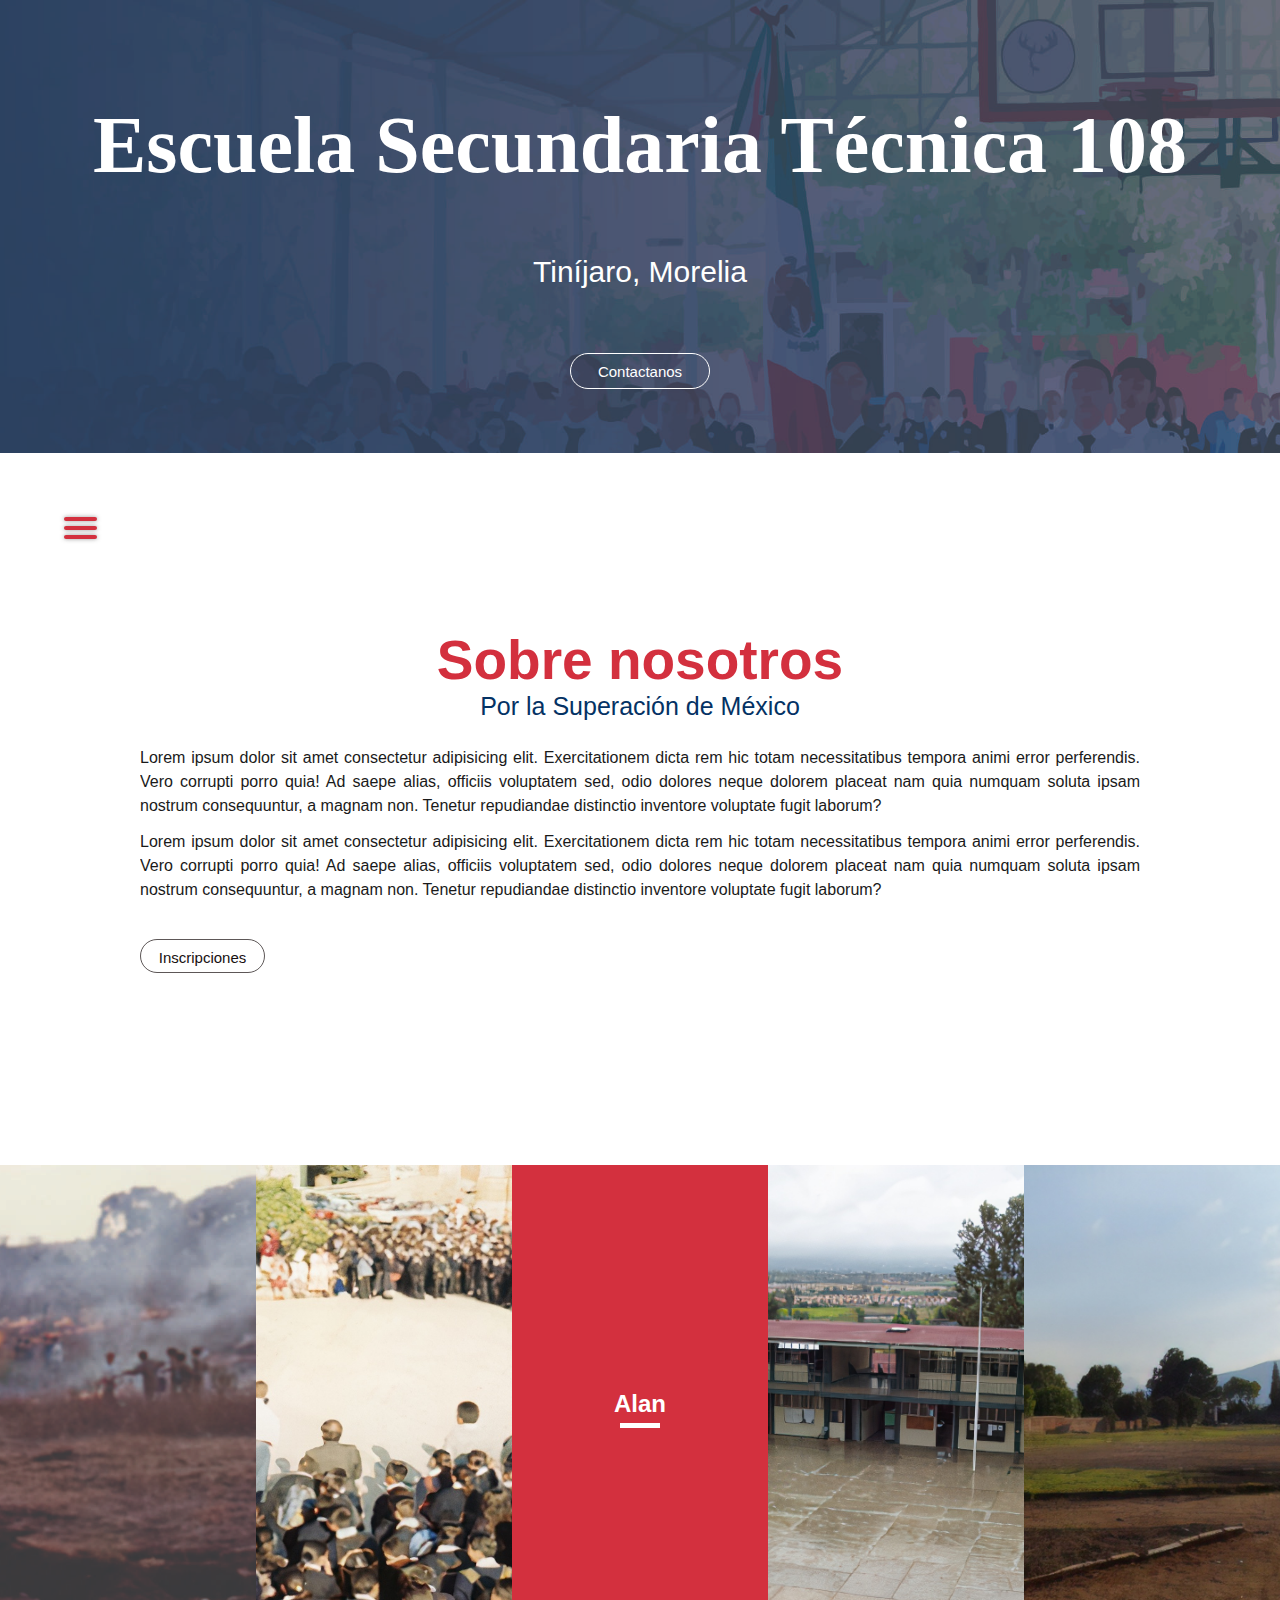
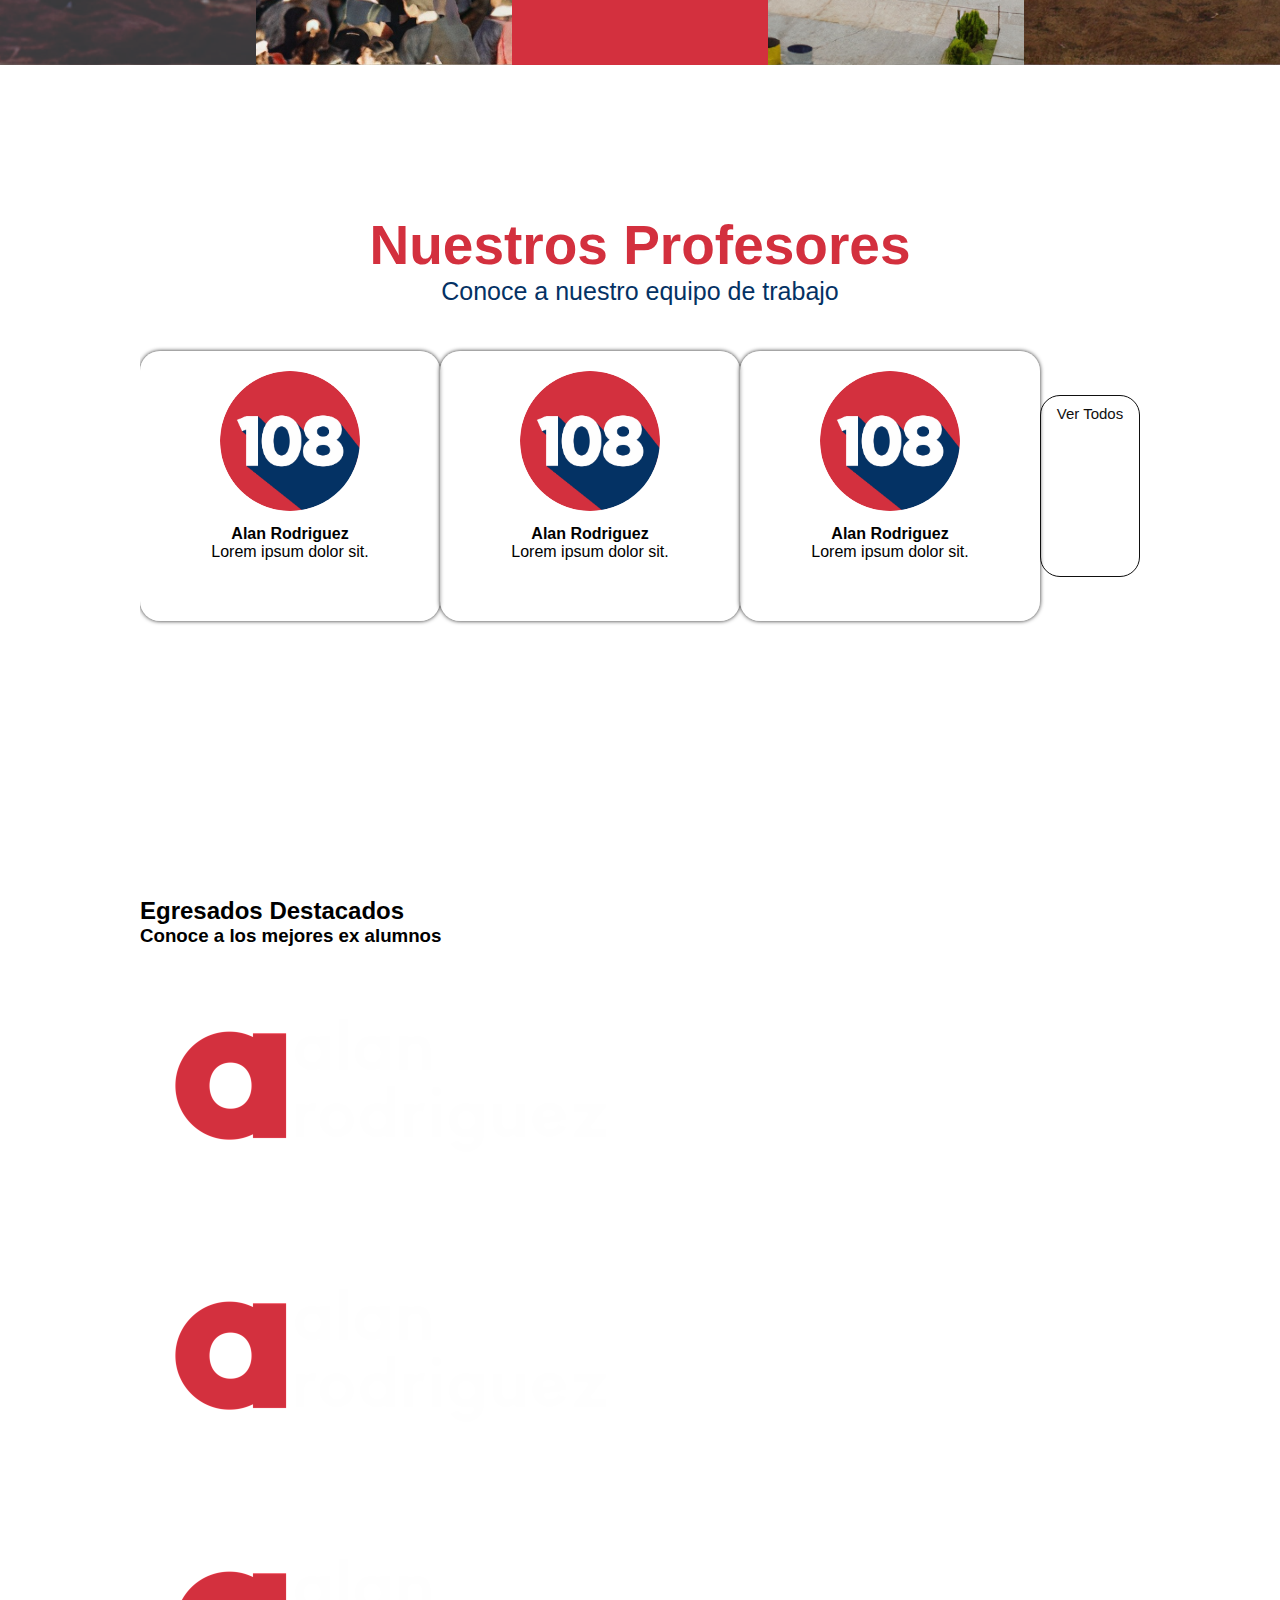
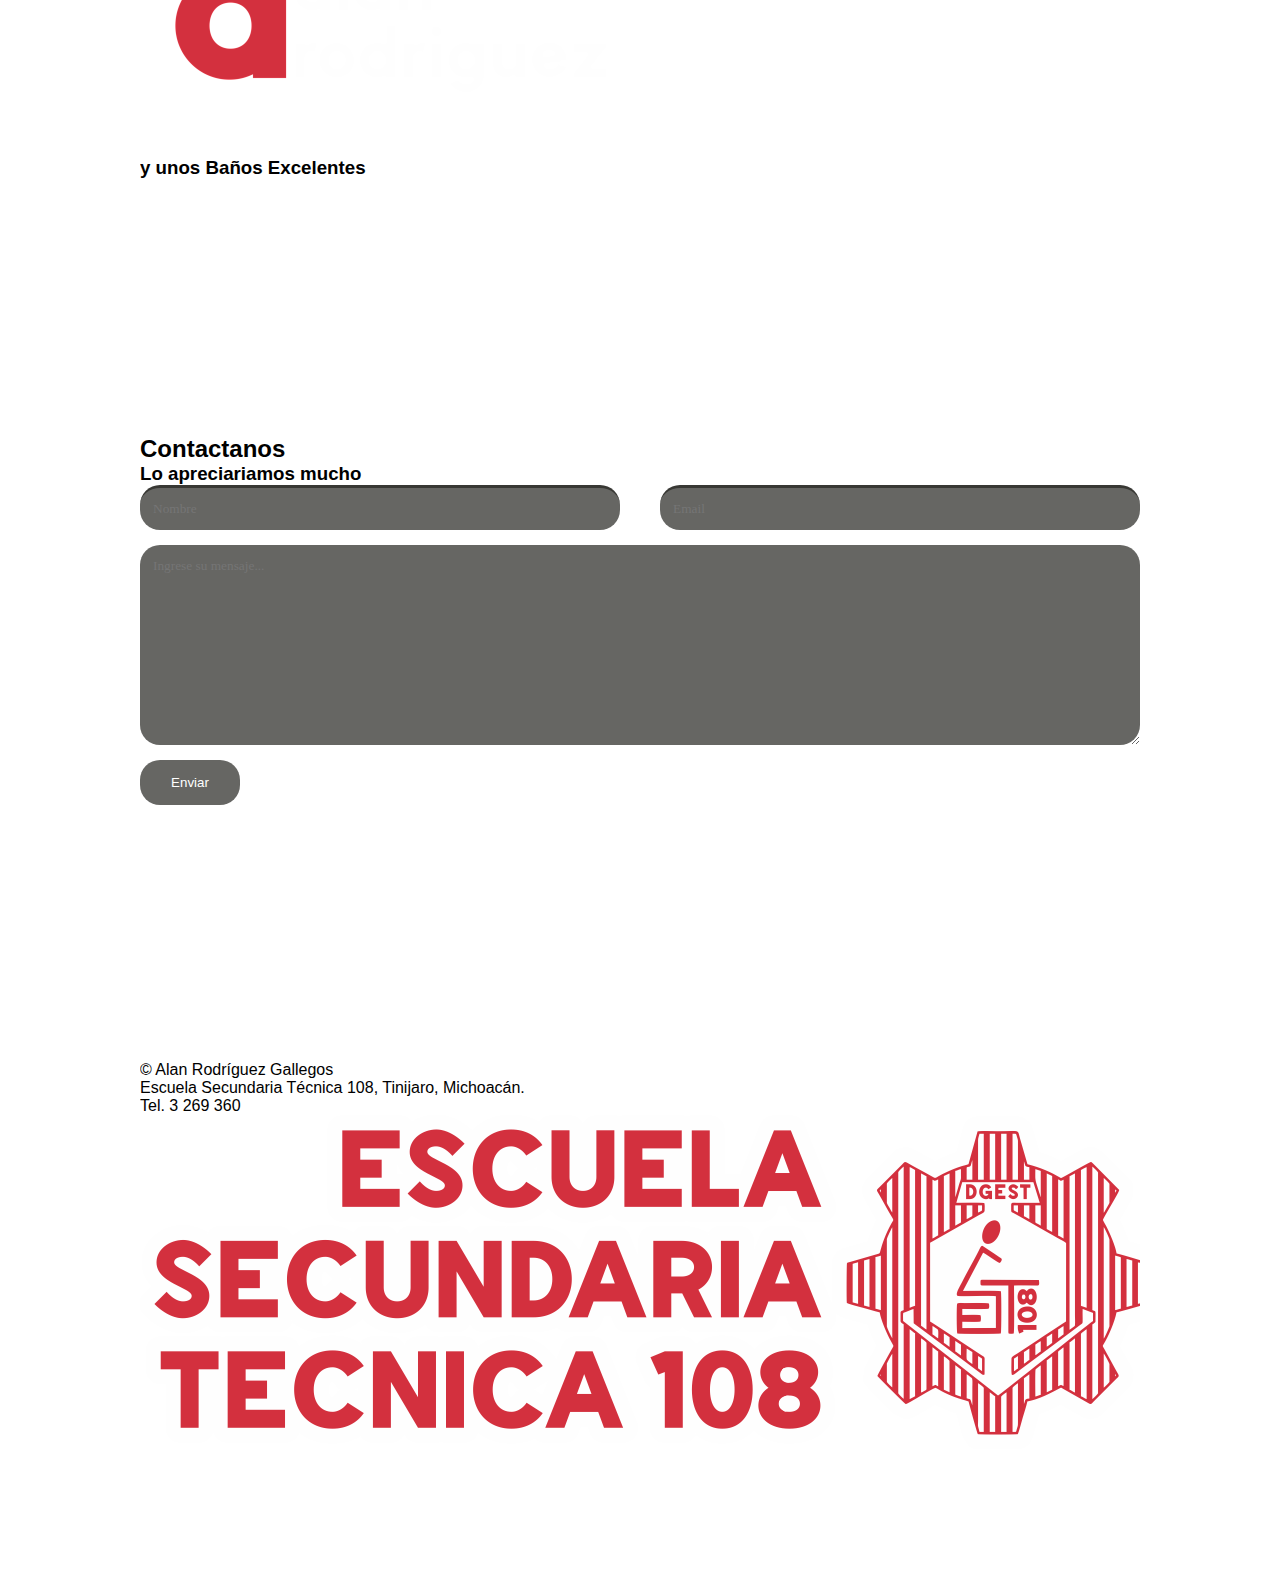
<file: index.html>
<!DOCTYPE html>
<html lang="es">

<head>
    <meta charset="UTF-8">
    <meta name="viewport" content="width=device-width, initial-scale=1.0">
    <meta http-equiv="X-UA-Compatible" content="ie=edge">
    <title>Inicio | Escuela Secundaria Técnica 108 | Morelia</title>
    <link rel="stylesheet" href="css/estilos.css">
    <link href="https://fonts.googleapis.com/css2?family=Poppins:ital,wght@0,100;0,200;0,300;0,400;0,500;0,600;0,700;0,800;0,900;1,100;1,200;1,300;1,400;1,500;1,600;1,700;1,800&display=swap" rel="stylesheet">    <link rel="stylesheet" href="css/estilos.css">
</head>


<body>
    <header>
        <div class="textos">
            <h1 class="titulo">
                <a href="#" class="esc">Escuela</a>
                <a href="#" class="sec">Secundaria</a>
                <a href="#" class="tec">Técnica</a>
                <a href="#" class="num">108</a>
            </h1>
            <h3 class="subtitulo">Tiníjaro, Morelia</h3>
            <a href="contactos.html" class="boton">
                <p class="boton-texto">Contactanos</p>
            </a>
        </div>
    </header>
    <!-- Sacado de Internet -->
    <nav role="navigation">
        <div id="menuToggle">
            <input type="checkbox" />
            <span></span>
            <span></span>
            <span></span>
            <ul id="menu">
                <a href="index.html">
                    <li>Inicio</li>
                </a>
                <a href="historia.html">
                    <li>Reseña Histórica</li>
                </a>
                <a href="talleres.html">
                    <li>Talleres</li>
                </a>
                <a href="Transparencia.html">
                    <li>Transparencia</li>
                </a>
                <a href="Egresados.html">
                    <li>Egresados Destacados</li>
                </a>
                <a href="contactos.html">
                    <li>Contactos</li>
                </a>
                <a href="comunicados.html">
                    <li class="li-menu">Contingencia</li>
                </a>
                <a href="inscripciones.html">
                    <li class="li-menu">Inscripciones</li>
                </a>
                <a href="Profesores.html">
                    <li class="li-menu">Profesores</li>
                </a>
            </ul>
        </div>
    </nav>
    <main>
        <section class="acerca-de">
            <div class="contenedor">
                <h2 class="sobre-nosotros">Sobre nosotros</h2>
                <h3 class="slogan">Por la Superación de México</h3>
                <p class="parrafo">Lorem ipsum dolor sit amet consectetur adipisicing elit. Exercitationem dicta rem hic
                    totam necessitatibus
                    tempora animi error perferendis. Vero corrupti porro quia! Ad saepe alias, officiis voluptatem sed,
                    odio
                    dolores neque dolorem placeat nam quia numquam soluta ipsam nostrum consequuntur, a magnam non.
                    Tenetur
                    repudiandae distinctio inventore voluptate fugit laborum?</p>
                <p class="parrafo">Lorem ipsum dolor sit amet consectetur adipisicing elit. Exercitationem dicta rem hic
                    totam necessitatibus
                    tempora animi error perferendis. Vero corrupti porro quia! Ad saepe alias, officiis voluptatem sed,
                    odio
                    dolores neque dolorem placeat nam quia numquam soluta ipsam nostrum consequuntur, a magnam non.
                    Tenetur
                    repudiandae distinctio inventore voluptate fugit laborum?</p>
                <a href="inscripciones.html" class="boton">
                    <p class="boton-texto">Inscripciones</p>
                </a>
            </div>
        </section>
        <section class="galeria">
            <div class="imagenes none">
                <img src="Img/1.jpg" alt="">
            </div>
            <div class="imagenes">
                <img src="Img/3.jpg" alt="">
            </div>
            <div class="imagenes">
                <img src="Img/2.jpg" alt="">
                <div class="encima">
                    <h2>Alan</h2>
                    <div></div>
                </div>
            </div>
            <div class="imagenes">
                <img src="Img/4.jpg" alt="">

            </div>
            <div class="imagenes none">
                <img src="Img/5.jpg" alt="">
            </div>
        </section>
        <section class="miembros">
            <div class="contenedor">
                <h2 class="sobre-nosotros">Nuestros Profesores</h2>
                <h3 class="slogan">Conoce a nuestro equipo de trabajo</h3>
                <div class="cards">
                    <div class="card">
                        <img src="Img/favicon3.png" alt="">
                        <h4>Alan Rodriguez</h4>
                        <p>Lorem ipsum dolor sit.</p>
                    </div>
                    <div class="card">
                        <img src="Img/favicon3.png" alt="">
                        <h4>Alan Rodriguez</h4>
                        <p>Lorem ipsum dolor sit.</p>
                    </div>
                    <div class="card">
                        <img src="Img/favicon3.png" alt="">
                        <h4>Alan Rodriguez</h4>
                        <p>Lorem ipsum dolor sit.</p>
                    </div>
                    <a href="Profesores.html" class="boton-black">
                        <p class="boton-texto-black">Ver Todos</p>
                    </a>
                </div>
            </div>
        </section>
        <section class="fondo">
            <div class="contenedor">
                <h2 class="titulo-patrocinadores">Egresados Destacados</h2>
                <h3 class="subtitulo-patrocinadores">Conoce a los mejores ex alumnos</h3>
                <div class="clientes">
                    <div class="cliente">
                        <img src="Img/logo.png" alt="">
                    </div>
                    <div class="cliente">
                        <img src="Img/logo.png" alt="">
                    </div>
                    <div class="cliente">
                        <img src="Img/logo.png" alt="">
                    </div>
                </div>
                <h3 class="subtitulo-patrocinadores especial">y unos Baños Excelentes</h3>
            </div>
        </section>
    </main><section class="footer">
        <div class="contenedor">
            <h2 class="titulo-footer">Contactanos</h2>
            <h3 class="subtitulo-footer">Lo apreciariamos mucho</h3>
            <div class="footer">
                <form method="POST" action="#">
                    <input type="text" name="nombre" id="" placeholder="Nombre">
                    <input type="email" name="email" id="" placeholder="Email">
                    <textarea type="text" name="mensaje" id="" cols="30" rows="10" placeholder="Ingrese su mensaje..."></textarea>
                    <input type="submit" value="Enviar">
                </form>
            </div>
        </div>
    </section>
    <footer>
        <div class="contenedor">
            <div class="texto-footer">
                    <p class="parrafo-footer">&copy; Alan Rodríguez Gallegos</p>
                    <p class="parrafo-footer">Escuela Secundaria Técnica 108, Tinijaro, Michoacán.</p>
                    <p class="parrafo-footer">Tel. 3 269 360</p>
            </div>
            <div class="logo-footer">
                    <img src="Img/est_logo_cabecera.png" alt="" class="logo-footer-img">
            </div>
        </div>
    </footer>
</body>
</html>
</file>
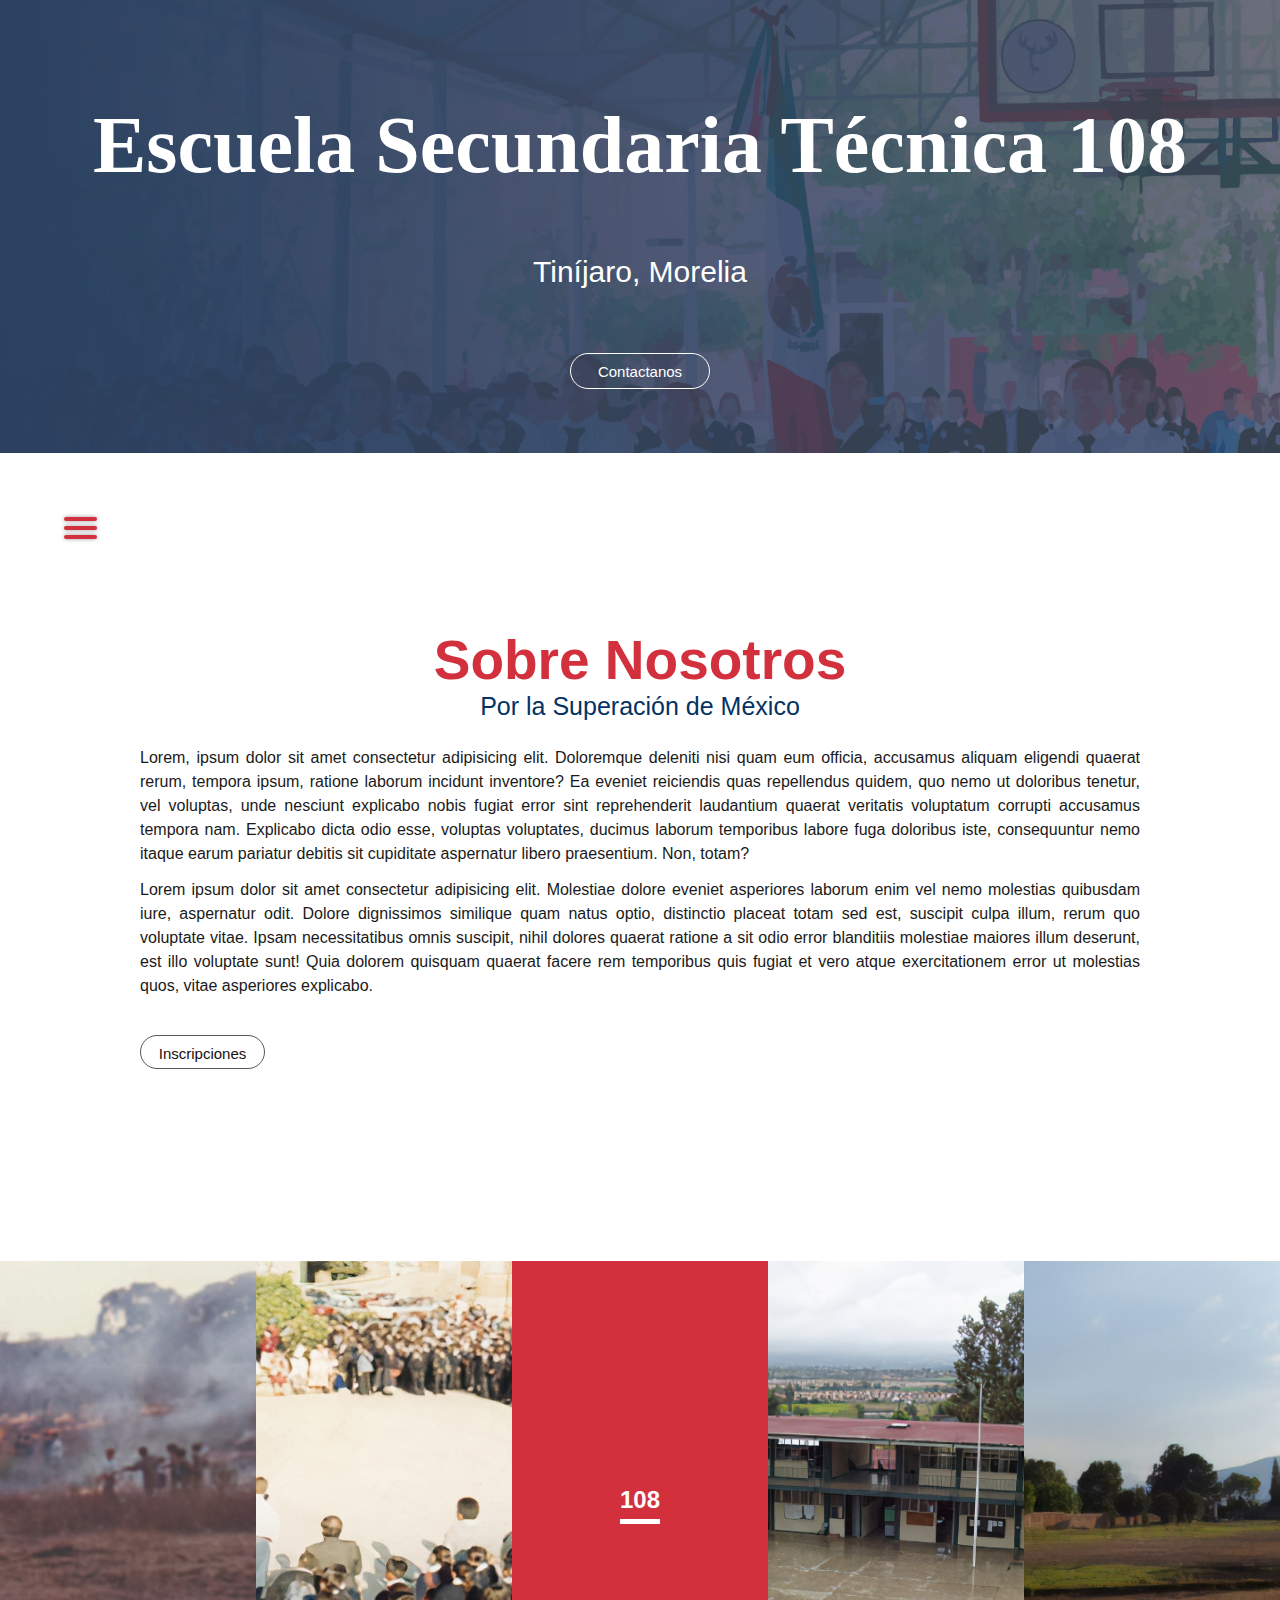
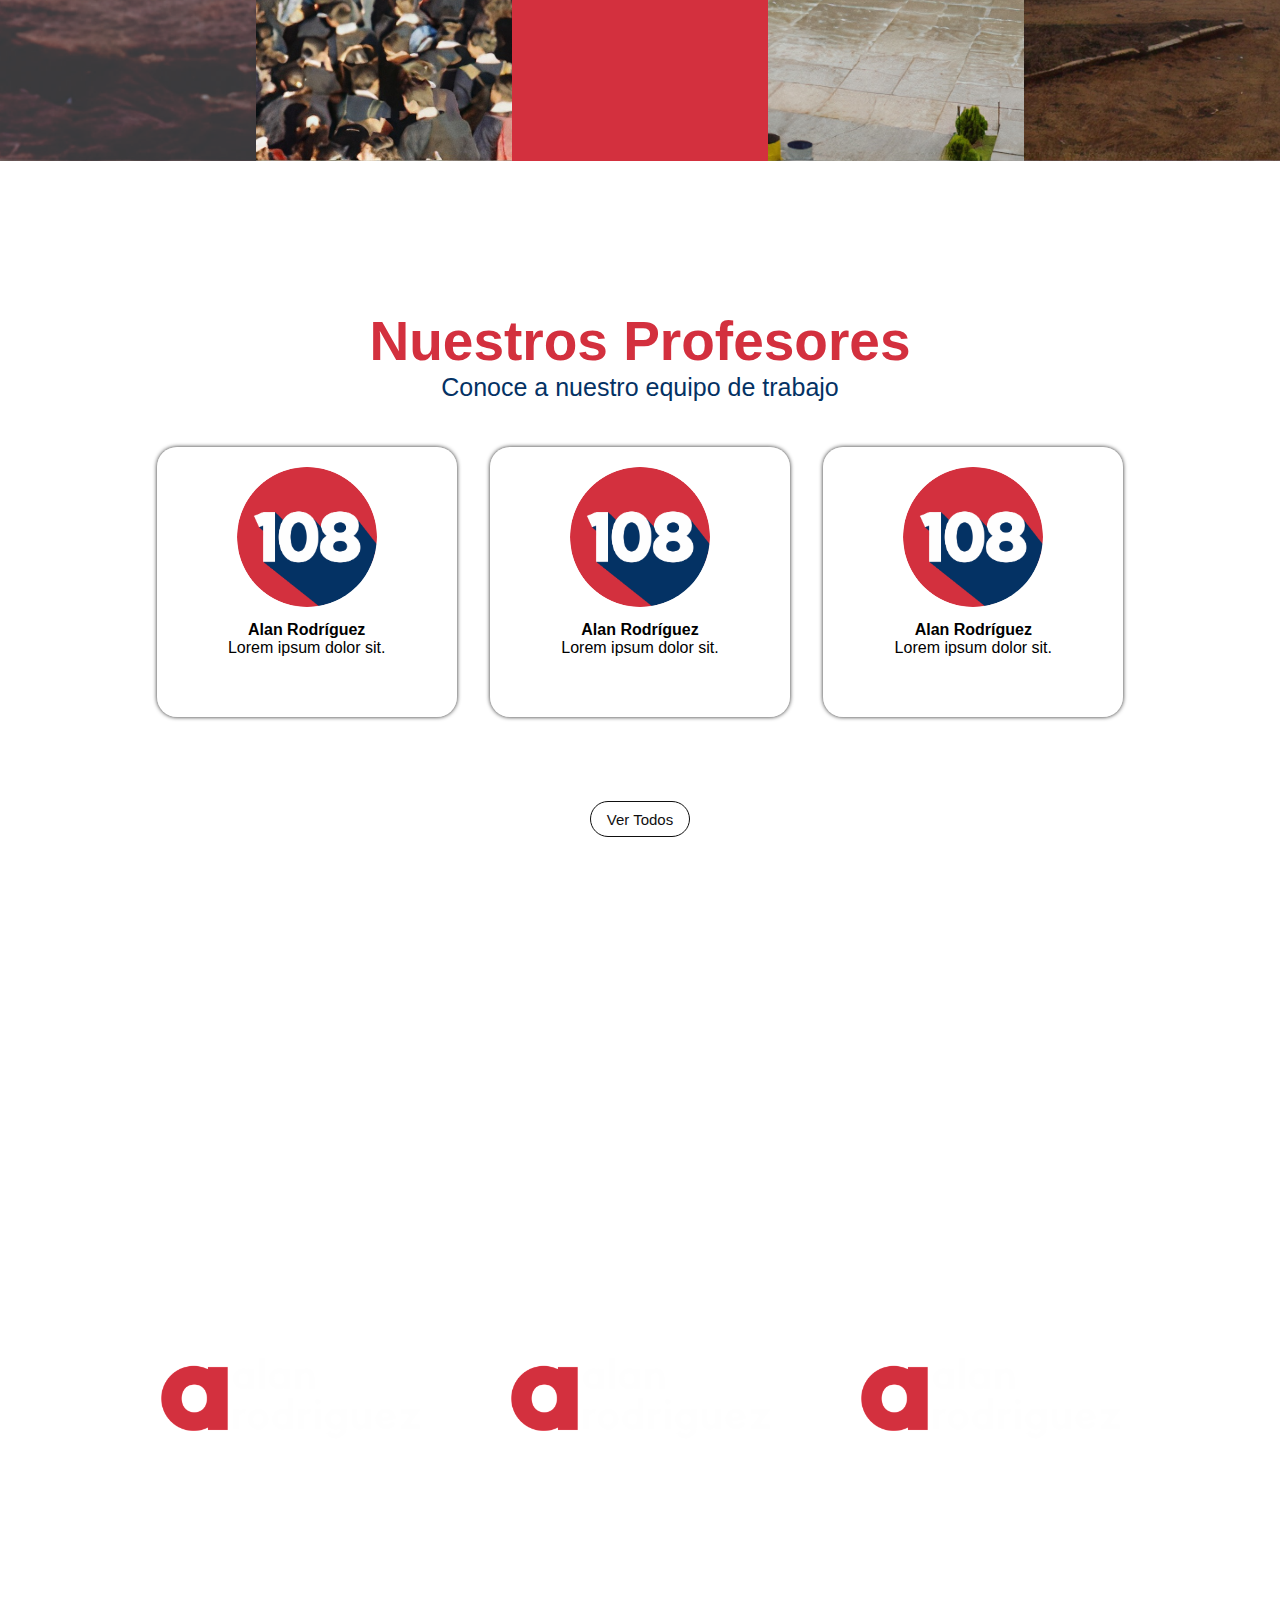
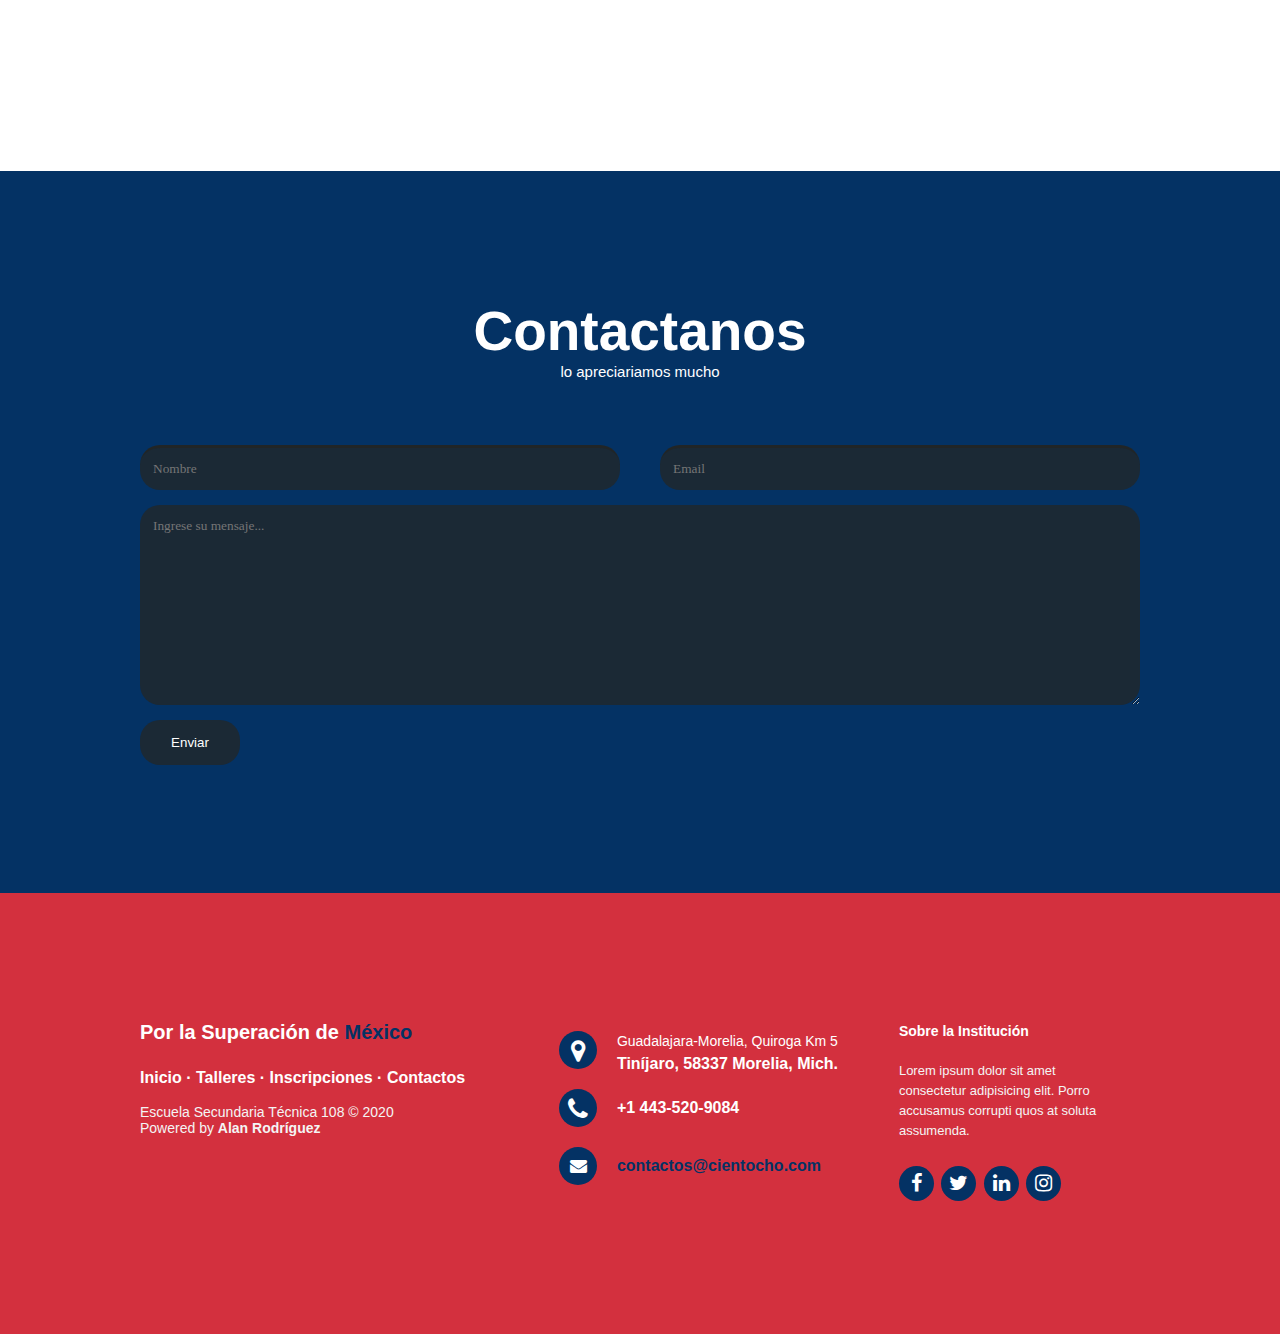
<file: Index.html>
<!DOCTYPE html>
<html lang="en">
<head>
    <meta charset="UTF-8">
    <meta name="viewport" content="width=device-width, initial-scale=1.0">
    <title>Inicio | Escuela Secundaria Técnica 108 | Morelia</title>
    <link rel="shortcut icon" href="img/favicon3.png" type="image/x-icon">
    <link rel="stylesheet" href="css/estilos.css">
    <link rel="stylesheet" href="http://maxcdn.bootstrapcdn.com/font-awesome/4.2.0/css/font-awesome.min.css">
</head>
<body>
    <header>
        <div class="textos">
            <h1 class="titulo">
                <a href="#" class="esc">Escuela</a>
                <a href="#" class="sec">Secundaria</a>
                <a href="#" class="tec">Técnica</a>
                <a href="#" class="num">108</a>
            </h1>
            <h3 class="subtitulo">Tiníjaro, Morelia</h3>
            <a href="Contactos.html" class="boton">
                <p class="boton-texto">Contactanos</p>
            </a>
        </div>
    </header>
    <nav role="navigation">
        <div id="menuToggle">
            <input type="checkbox" />
            <span></span>
            <span></span>
            <span></span>
            <ul id="menu">
                <a href="Index.html">
                    <li class="li-menu">Inicio</li>
                </a>
                <a href="Reseña Historica.html">
                    <li class="li-menu">Reseña Histórica</li>
                </a>
                <a href="Talleres.html">
                    <li class="li-menu">Talleres</li>
                </a>
                <a href="Transparencia.html">
                    <li class="li-menu">Transparencia</li>
                </a>
                <a href="Egresados.html">
                    <li class="li-menu">Egresados Destacados</li>
                </a>
                <a href="Inscripciones.html">
                    <li class="li-menu">Inscripciones</li>
                </a>
                <a href="Contingencia.html">
                    <li class="li-menu">Contingencia</li>
                </a>
                <a href="Profesores.html">
                    <li class="li-menu">Profesores</li>
                </a>
                <a href="Contactos.html">
                    <li class="li-menu">Contactos</li>
                </a>
            </ul>
        </div>
    </nav>
    <main>
        <section class="acerca-de">
            <div class="contenedor">
                <h2 class="sobre-nosotros">Sobre Nosotros</h2>
                <h3 class="slogan">Por la Superación de México</h3>
                <p class="parrafo">Lorem, ipsum dolor sit amet consectetur adipisicing elit. Doloremque deleniti nisi quam eum officia, accusamus aliquam eligendi quaerat rerum, tempora ipsum, ratione laborum incidunt inventore? Ea eveniet reiciendis quas repellendus quidem, quo nemo ut doloribus tenetur, vel voluptas, unde nesciunt explicabo nobis fugiat error sint reprehenderit laudantium quaerat veritatis voluptatum corrupti accusamus tempora nam. Explicabo dicta odio esse, voluptas voluptates, ducimus laborum temporibus labore fuga doloribus iste, consequuntur nemo itaque earum pariatur debitis sit cupiditate aspernatur libero praesentium. Non, totam?</p>
                <p class="parrafo">Lorem ipsum dolor sit amet consectetur adipisicing elit. Molestiae dolore eveniet asperiores laborum enim vel nemo molestias quibusdam iure, aspernatur odit. Dolore dignissimos similique quam natus optio, distinctio placeat totam sed est, suscipit culpa illum, rerum quo voluptate vitae. Ipsam necessitatibus omnis suscipit, nihil dolores quaerat ratione a sit odio error blanditiis molestiae maiores illum deserunt, est illo voluptate sunt! Quia dolorem quisquam quaerat facere rem temporibus quis fugiat et vero atque exercitationem error ut molestias quos, vitae asperiores explicabo.</p>
                <a href="Inscripciones.html" class="boton">
                    <p class="boton-texto">Inscripciones</p>
                </a>
            </div>
        </section>
        <section class="galeria">
            <div class="imagenes none">
                <img src="Img/1.jpg" alt="">
            </div>
            <div class="imagenes">
                <img src="Img/3.jpg" alt="">
            </div>
            <div class="imagenes">
                <img src="Img/2.jpg" alt="">
                <div class="encima">
                    <h2>108</h2>
                    <div></div>
                </div>
            </div>
            <div class="imagenes">
                <img src="Img/4.jpg" alt="">
            </div>
            <div class="imagenes none">
                <img src="Img/5.jpg" alt="">
            </div>
        </section>
        <section class="profesores">
            <div class="contenedor">
                <h2 class="sobre-nosotros">Nuestros Profesores</h2>
                <h3 class="slogan">Conoce a nuestro equipo de trabajo</h3>
                <div class="cards">
                    <div class="card">
                        <img src="img/favicon3.png" alt="">
                        <h4>Alan Rodríguez</h4>
                        <p>Lorem ipsum dolor sit.</p>
                    </div>
                    <div class="card">
                        <img src="img/favicon3.png" alt="">
                        <h4>Alan Rodríguez</h4>
                        <p>Lorem ipsum dolor sit.</p>
                    </div>
                    <div class="card">
                        <img src="img/favicon3.png" alt="">
                        <h4>Alan Rodríguez</h4>
                        <p>Lorem ipsum dolor sit.</p>
                    </div>
                    <div class="contenedor-slim">
                        <a href="Profesores.html" class="boton-black">
                            <p class="boton-texto-black">Ver Todos</p>
                        </a>
                    </div>
                </div>
            </div>
        </section>
        <section class="fondo">
            <div class="contenedor">
                <h2 class="titulo-egresados">Egresados Destacados</h2>
                <h3 class="subtitulo-egresados">Conoce a los mejores ex alumnos</h3>
                <div class="egresados">
                    <div class="egresado">
                        <img src="Img/logo.png" alt="">
                    </div>
                    <div class="egresado">
                        <img src="Img/logo.png" alt="">
                    </div>
                    <div class="egresado">
                        <img src="Img/logo.png" alt="">
                    </div>
                </div>
                <div class="contenedor-slim">
                    <a href="Egresados.html" class="boton">
                        <p class="boton-texto-inscripciones">Ver Todos</p>
                    </a>
                </div>
            </div>
        </section>
        <section class="contactos">
            <div class="contenedor">
                <h2 class="titulo-contactos">Contactanos</h2>
                <h3 class="subtitulo-contactos">lo apreciariamos mucho</h3>
                <div class="pre-footer">
                    <form method="POST" action="#">
                        <input type="text" name="nombre" id="" placeholder="Nombre">
                        <input type="email" name="email" id="" placeholder="Email">
                        <textarea type="text" name="mensaje" id="" cols="30" rows="10" placeholder="Ingrese su mensaje..."></textarea>
                        <input type="submit" value="Enviar">
                    </form>
                </div>
            </div>
        </section>
    </main>
    <footer class="footer-distributed">
        <div class="contenedor">
            <div class="footer-left">
            <h3>Por la Superación de<span> México</span></h3>
            <p class="footer-links">
                <strong>
                <a href="Index.html">Inicio</a>
                ·
                <a href="Talleres.html">Talleres</a>
                ·
                <a href="Inscripciones.html">Inscripciones</a>
                ·
                <a href="Contactos.html">Contactos</a>
                </strong>
            </p>
            <p class="footer-company-name">Escuela Secundaria Técnica 108 &copy; 2020</p>
            <p class="footer-company-name">Powered by <strong>Alan Rodríguez</strong></p>
        </div>
        <div class="footer-center">
            <div>
                <i class="fa fa-map-marker"></i>
                <p><span>Guadalajara-Morelia, Quiroga Km 5</span><strong>Tiníjaro, 58337 Morelia, Mich.</strong></p>
            </div>
            <div>
                <i class="fa fa-phone"></i>
                <p><strong>+1 443-520-9084</strong></p>
            </div>
            <div>
                <i class="fa fa-envelope"></i>
                <p><a href="mailto:support@company.com"><strong>contactos@cientocho.com</strong></a></p>
            </div>
        </div>
        <div class="footer-right">
            <p class="footer-company-about">
                <span>Sobre la Institución</span>
                Lorem ipsum dolor sit amet consectetur adipisicing elit. Porro accusamus corrupti quos at soluta assumenda.
            </p>
            <div class="footer-icons">
                <a href="#"><i class="fa fa-facebook"></i></a>
                <a href="#"><i class="fa fa-twitter"></i></a>
                <a href="#"><i class="fa fa-linkedin"></i></a>
                <a href="#"><span class="fa fa-instagram"></span></a>
            </div>
        </div>
        </div>
    </footer>
</body>
</html>
</file>
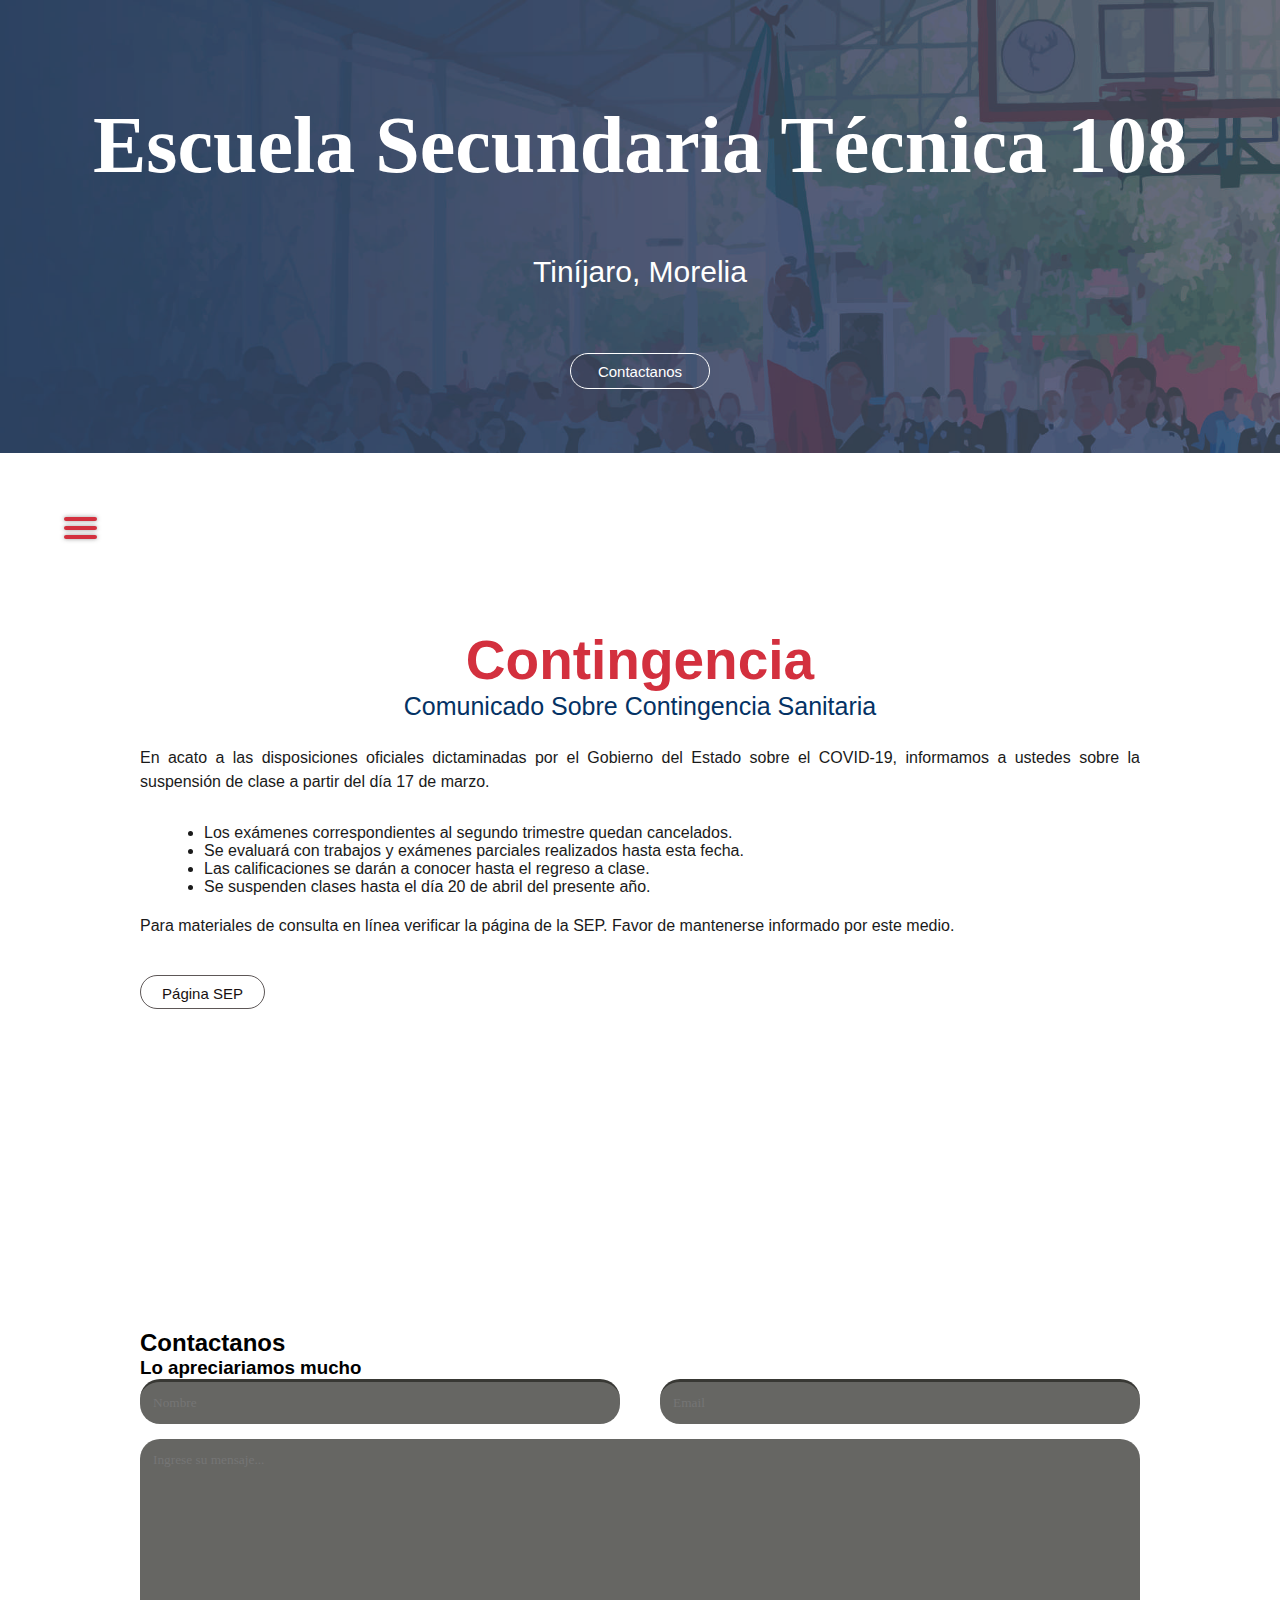
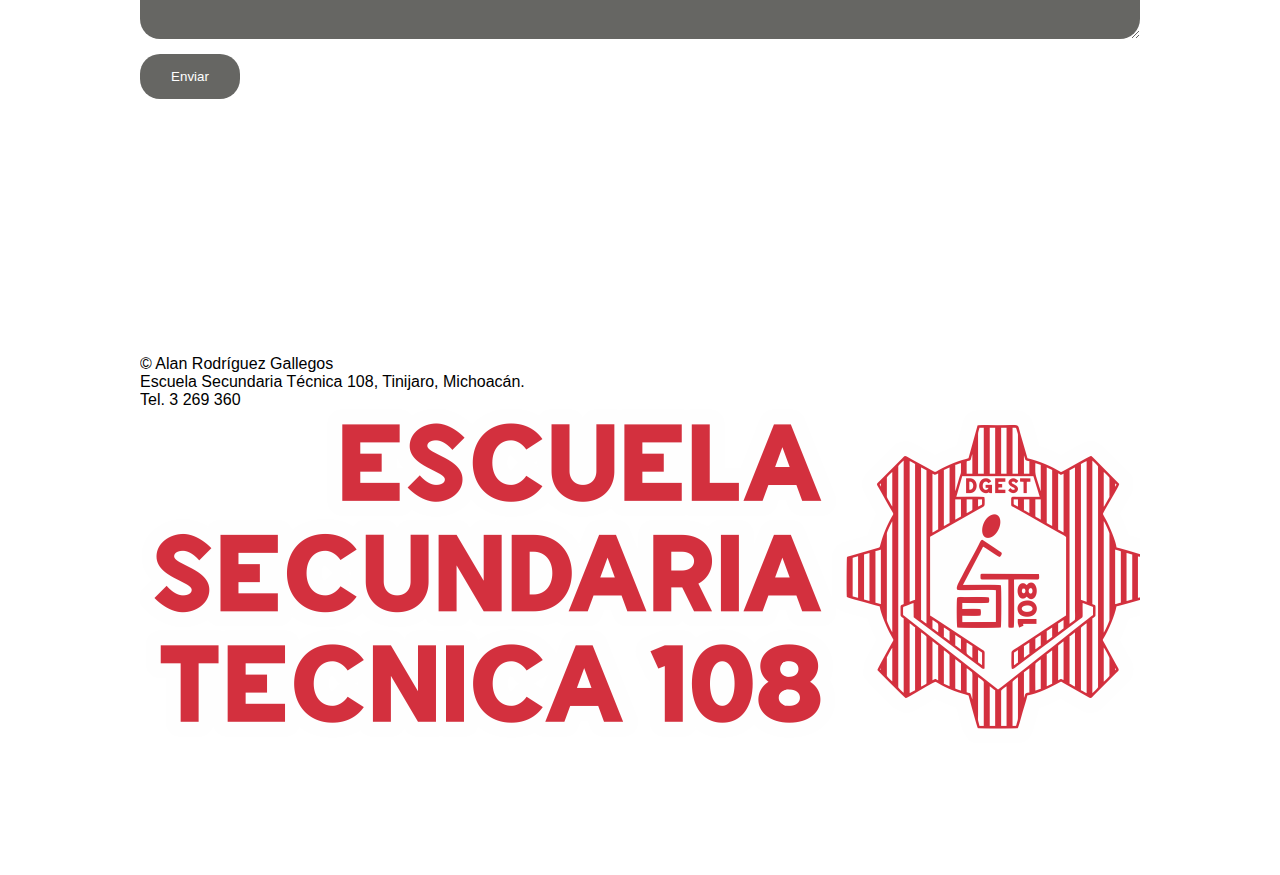
<file: comunicados.html>
<!DOCTYPE html>
<html lang="es">

<head>
    <meta charset="UTF-8">
    <meta name="viewport" content="width=device-width, initial-scale=1.0">
    <meta http-equiv="X-UA-Compatible" content="ie=edge">
    <title>Contingencia Sanitaria | Escuela Secundaria Técnica 108 | Morelia</title>
    <link
        href="https://fonts.googleapis.com/css?family=Raleway:100,100i,200,200i,300,300i,400,400i,500,500i,600,600i,700,700i,800,800i,900,900i&display=swap"
        rel="stylesheet">
    <link rel="shortcut icon" type="image/x-icon" href="Img/favicon.png">
    <link rel="stylesheet" href="css/estilos.css">
</head>

<body>
    <header>
        <div class="textos">
            <h1 class="titulo">
                <a href="#" class="esc">Escuela</a>
                <a href="#" class="sec">Secundaria</a>
                <a href="#" class="tec">Técnica</a>
                <a href="#" class="num">108</a>
            </h1>
            <h3 class="subtitulo">Tiníjaro, Morelia</h3>
            <a href="contactos.html" class="boton">
                <p class="boton-texto">Contactanos</p>
            </a>
        </div>
    </header>
    <!-- Sacado de Internet -->
    <nav role="navigation">
        <div id="menuToggle">
            <input type="checkbox" />
            <span></span>
            <span></span>
            <span></span>
            <ul id="menu">
                <a href="index.html">
                    <li>Inicio</li>
                </a>
                <a href="historia.html">
                    <li>Reseña Histórica</li>
                </a>
                <a href="Transparencia.html">
                    <li>Transparencia</li>
                </a>
                <a href="#">
                    <li>Egresados Destacados</li>
                </a>
                <a href="contactos.html">
                    <li>Contactos</li>
                </a>
                <a href="comunicados.html">
                    <li>Contingencia</li>
                </a>
                <a href="inscripciones.html">
                    <li class="li-menu">Inscripciones</li>
                </a>
            </ul>
        </div>
    </nav>
    <main>
        <section class="acerca-de">
            <div class="contenedor">
                <h2 class="sobre-nosotros">Contingencia</h2>
                <h3 class="slogan">Comunicado Sobre Contingencia Sanitaria</h3>
                <p class="parrafo">En acato a las disposiciones oficiales dictaminadas por el <strong>Gobierno del
                        Estado</strong> sobre el <strong>COVID-19</strong>, informamos a ustedes sobre la suspensión de
                    clase a partir del día <strong>17 de marzo</strong>.</p>
                <br>
                <ul>
                    <li class="comunicado">Los exámenes correspondientes al segundo trimestre quedan cancelados.</li>
                    <li class="comunicado">Se evaluará con trabajos y exámenes parciales realizados hasta esta fecha.
                    </li>
                    <li class="comunicado">Las calificaciones se darán a conocer hasta el regreso a clase.</li>
                    <li class="comunicado">Se suspenden clases hasta el día 20 de abril del presente año.</li>
                </ul>
                <br>
                <p class="parrafo">Para materiales de consulta en línea verificar la página de la SEP. Favor de
                    mantenerse informado por este medio.</p>
                <a href="https://www.gob.mx/sep" class="boton">
                    <p class="boton-texto">Página SEP</p>
                </a>
            </div>
        </section>
    </main>
    <section class="pre-footer2">
    </section>
    <section class="footer">
        <div class="contenedor">
            <h2 class="titulo-footer">Contactanos</h2>
            <h3 class="subtitulo-footer">Lo apreciariamos mucho</h3>
            <div class="footer">
                <form action="">
                    <input type="text" name="" id="" placeholder="Nombre">
                    <input type="email" name="" id="" placeholder="Email">
                    <textarea name="" id="" cols="30" rows="10" placeholder="Ingrese su mensaje..."></textarea>
                    <input type="submit" value="Enviar">
                </form>
            </div>
        </div>
    </section>
    <section class="pre-footer">
    </section>
    <footer>
        <div class="contenedor">
            <div class="texto-footer">
                    <p class="parrafo-footer">&copy; Alan Rodríguez Gallegos</p>
                    <p class="parrafo-footer">Escuela Secundaria Técnica 108, Tinijaro, Michoacán.</p>
                    <p class="parrafo-footer">Tel. 3 269 360</p>
            </div>
            <div class="logo-footer">
                    <img src="Img/est_logo_cabecera.png" alt="" class="logo-footer-img">
            </div>
        </div>
    </footer>
</body>
</html>
</file>
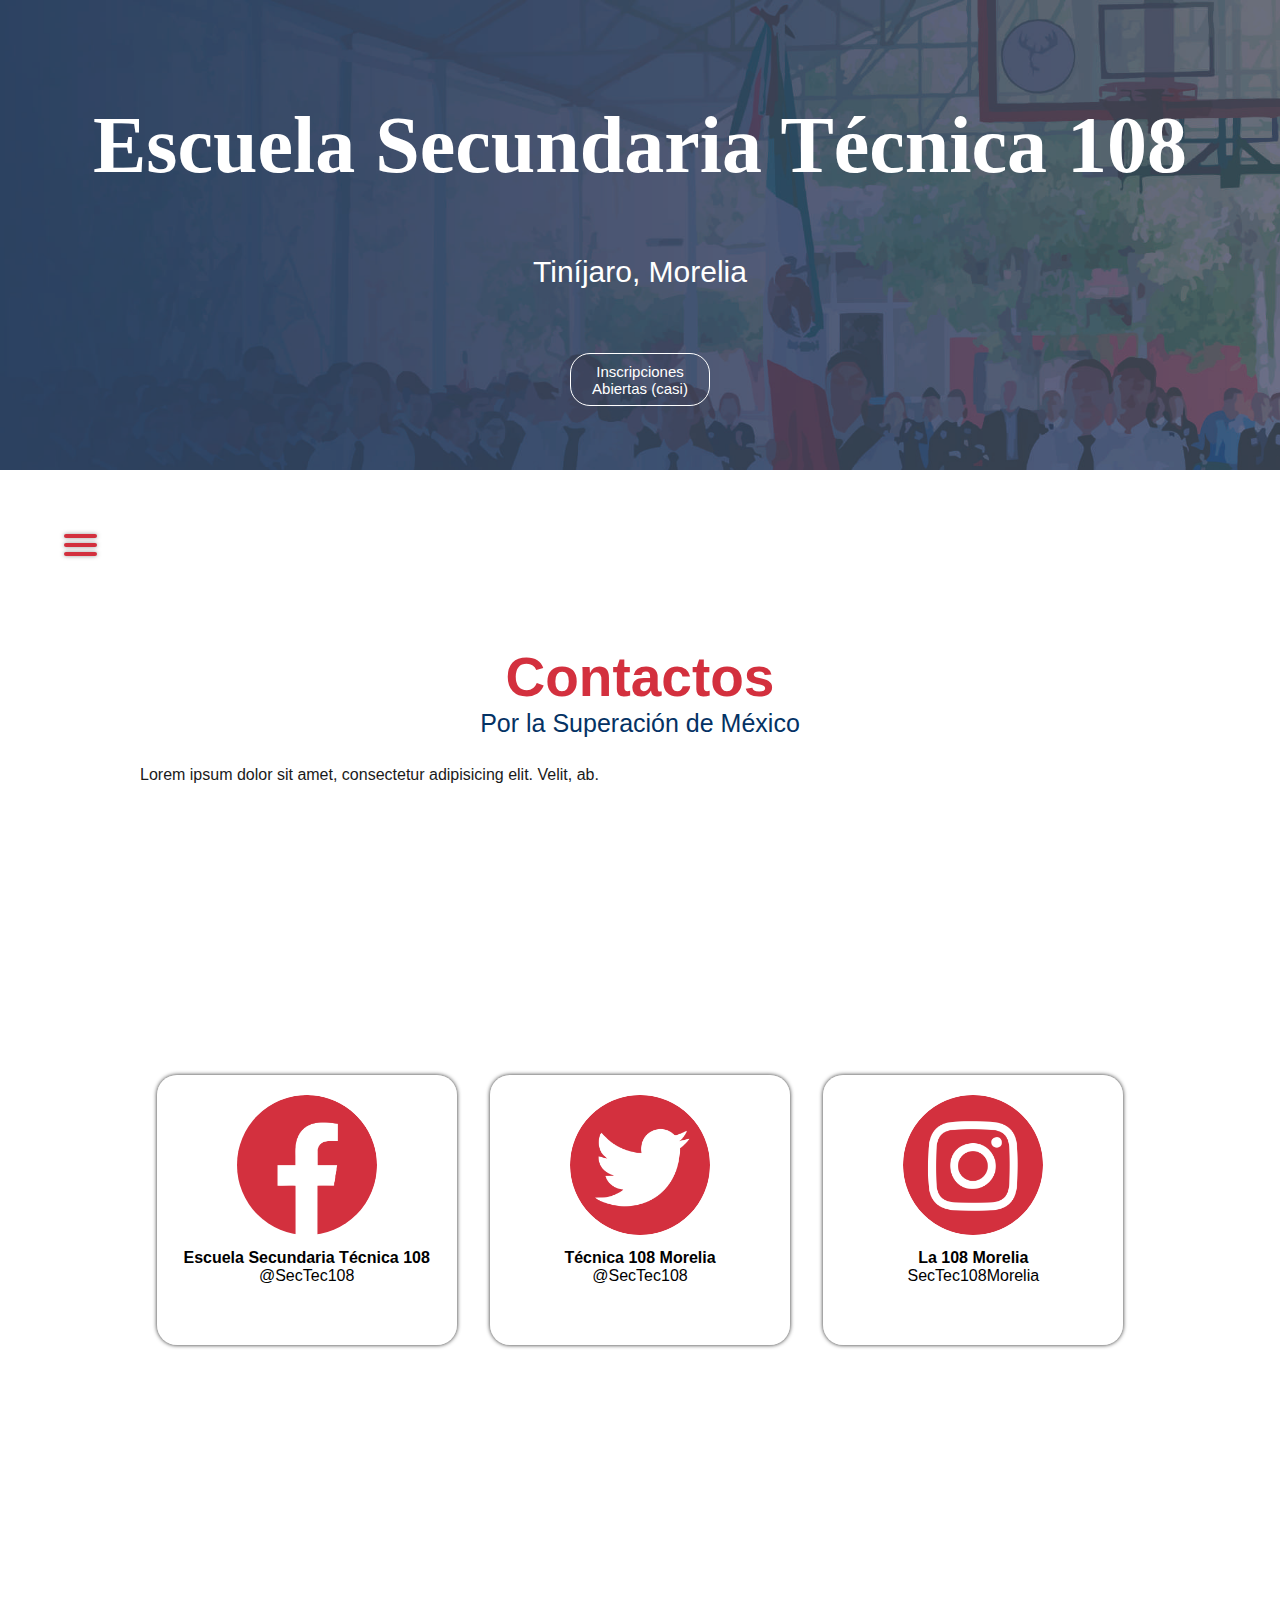
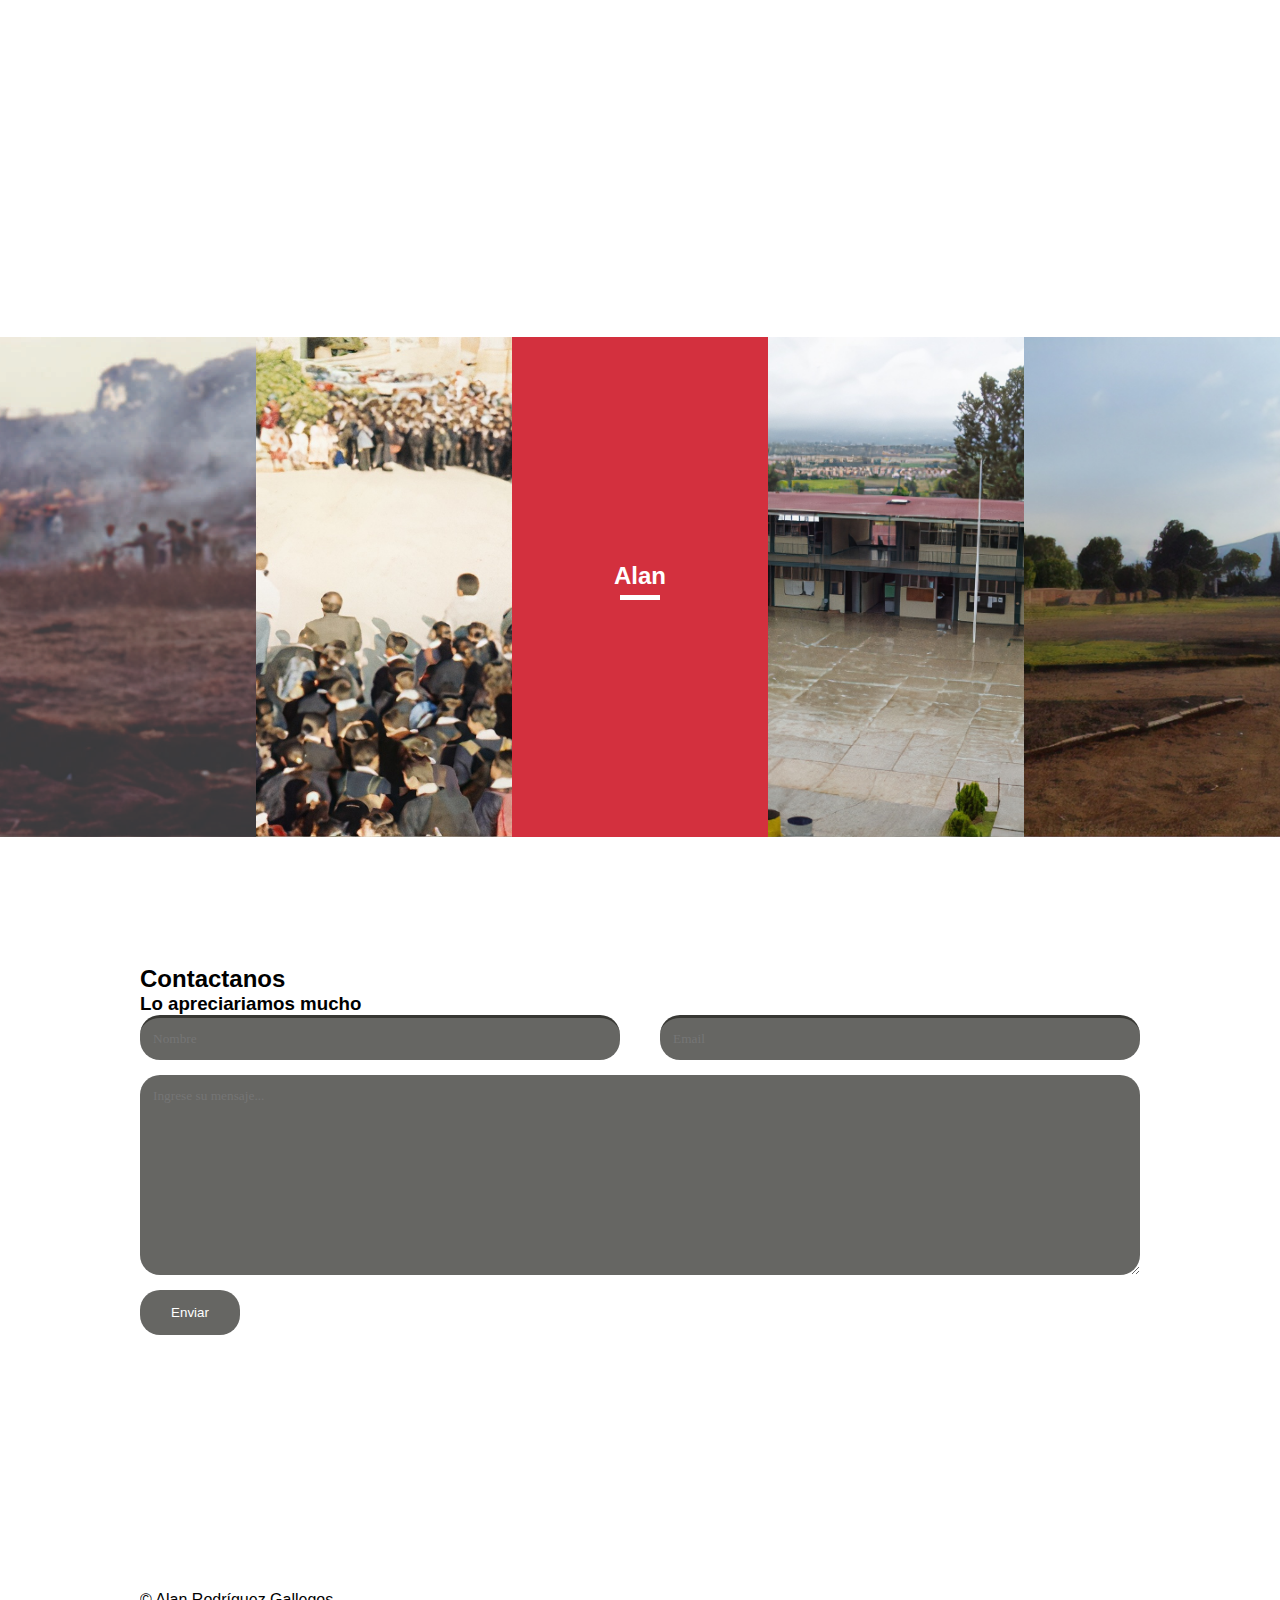
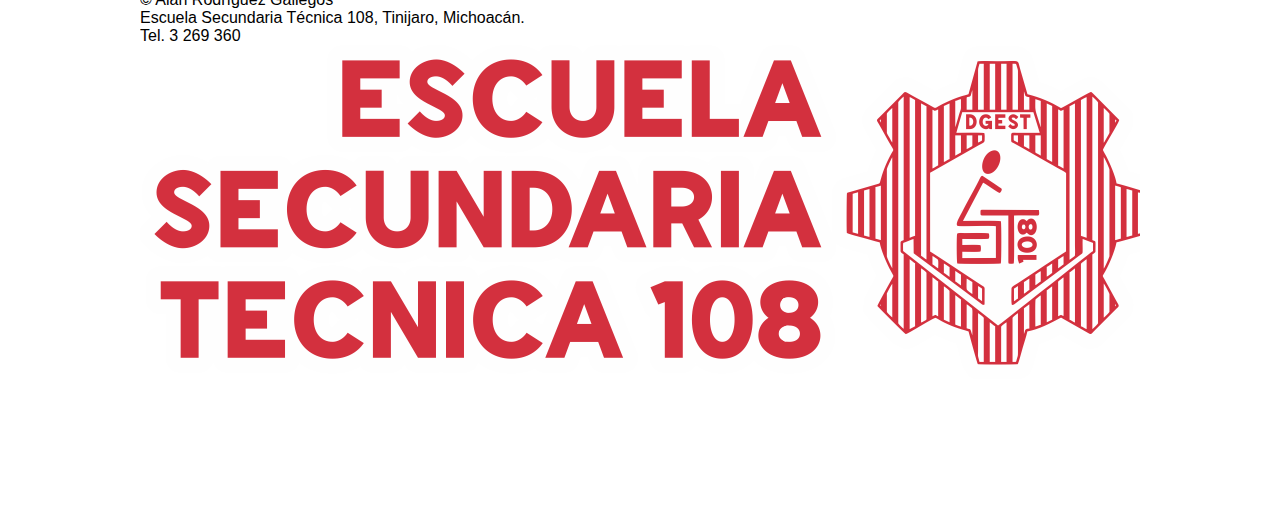
<file: contactos.html>
<!DOCTYPE html>
<html lang="es">

<head>
    <meta charset="UTF-8">
    <meta name="viewport" content="width=device-width, initial-scale=1.0">
    <meta http-equiv="X-UA-Compatible" content="ie=edge">
    <title>Contactos | Escuela Secundaria Técnica 108 | Morelia</title>
    <link
        href="https://fonts.googleapis.com/css?family=Raleway:100,100i,200,200i,300,300i,400,400i,500,500i,600,600i,700,700i,800,800i,900,900i&display=swap"
        rel="stylesheet">
    <link rel="shortcut icon" type="image/x-icon" href="Img/favicon3.png">
    <link rel="stylesheet" href="css/estilos.css">
</head>

<body>
    <header>
        <div class="textos">
            <h1 class="titulo">
                <a href="#" class="esc">Escuela</a>
                <a href="#" class="sec">Secundaria</a>
                <a href="#" class="tec">Técnica</a>
                <a href="#" class="num">108</a>
            </h1>
            <h3 class="subtitulo">Tiníjaro, Morelia</h3>
            <a href="inscripciones.html" class="boton">
                <p class="boton-texto">Inscripciones Abiertas (casi)</p>
            </a>
        </div>
    </header>
    <!-- Sacado de Internet -->
    <nav role="navigation">
        <div id="menuToggle">
            <input type="checkbox" />
            <span></span>
            <span></span>
            <span></span>
            <ul id="menu">
                <a href="index.html">
                    <li>Inicio</li>
                </a>
                <a href="historia.html">
                    <li>Reseña Histórica</li>
                </a>
                <a href="talleres.html">
                    <li>Talleres</li>
                </a>
                <a href="Transparencia.html">
                    <li>Transparencia</li>
                </a>
                <a href="Egresados.html">
                    <li>Egresados Destacados</li>
                </a>
                <a href="contactos.html">
                    <li>Contactos</li>
                </a>
                <a href="comunicados.html">
                    <li class="li-menu">Contingencia</li>
                </a>
                <a href="inscripciones.html">
                    <li class="li-menu">Inscripciones</li>
                </a>
            </ul>
        </div>
    </nav>
    <main>
        <section class="acerca-de">
            <div class="contenedor">
                <h2 class="sobre-nosotros">Contactos</h2>
                <h3 class="slogan">Por la Superación de México</h3>
                <p class="parrafo">Lorem ipsum dolor sit amet, consectetur adipisicing elit. Velit, ab.</p>
            </div>
        </section>

        <section class="miembros">
            <div class="contenedor">
                <div class="cards">
                    <div class="card">
                        <a href="https://www.facebook.com/SecTec108/">
                            <img src="Img/facebook.png" alt="">
                        </a>
                        <h4>Escuela Secundaria Técnica 108</h4>
                        <p>@SecTec108</p>
                    </div>
                    <div class="card">
                        <a href="https://www.facebook.com/SecTec108/">
                            <img src="Img/twitter.png" alt="">
                        </a>
                        <h4>Técnica 108 Morelia</h4>
                        <p>@SecTec108</p>
                    </div>
                    <div class="card">
                        <a href="https://www.facebook.com/SecTec108/">
                            <img src="Img/insta.png" alt="">
                        </a>
                        <h4>La 108 Morelia</h4>
                        <p>SecTec108Morelia</p>
                    </div>
                </div>
            </div>
            <div class="contenedor-contactos">
                <div class="mapa-contactos">
                    <iframe
                        src="https://www.google.com/maps/embed?pb=!1m18!1m12!1m3!1d1824.7359136002328!2d-101.26678299065553!3d19.695182968681568!2m3!1f0!2f0!3f0!3m2!1i1024!2i768!4f13.1!3m3!1m2!1s0x0%3A0xdedb3c3cb342f22d!2sEscuela%20Secundaria%20T%C3%A9cnica%20108!5e0!3m2!1sen!2smx!4v1584579135647!5m2!1sen!2smx"
                        width="100%" height="100%" frameborder="0" style="border:0;" allowfullscreen=""
                        aria-hidden="false" tabindex="0" class="mapa1"></iframe>
                </div>
        </section>
        <section class="galeria">
            <div class="imagenes none">
                <img src="Img/1.jpg" alt="">
            </div>
            <div class="imagenes">
                <img src="Img/3.jpg" alt="">
            </div>
            <div class="imagenes">
                <img src="Img/2.jpg" alt="">
                <div class="encima">
                    <h2>Alan</h2>
                    <div></div>
                </div>
            </div>
            <div class="imagenes">
                <img src="Img/4.jpg" alt="">

            </div>
            <div class="imagenes none">
                <img src="Img/5.jpg" alt="">
            </div>
        </section>
    </main>
    <section class="footer">
        <div class="contenedor">
            <h2 class="titulo-footer">Contactanos</h2>
            <h3 class="subtitulo-footer">Lo apreciariamos mucho</h3>
            <div class="footer">
                <form action="">
                    <input type="text" name="" id="" placeholder="Nombre">
                    <input type="email" name="" id="" placeholder="Email">
                    <textarea name="" id="" cols="30" rows="10" placeholder="Ingrese su mensaje..."></textarea>
                    <input type="submit" value="Enviar">
                </form>
            </div>
        </div>
    </section>
    <section class="pre-footer">
    </section>
    <footer>
        <div class="contenedor">
            <div class="texto-footer">
                    <p class="parrafo-footer">&copy; Alan Rodríguez Gallegos</p>
                    <p class="parrafo-footer">Escuela Secundaria Técnica 108, Tinijaro, Michoacán.</p>
                    <p class="parrafo-footer">Tel. 3 269 360</p>
            </div>
            <div class="logo-footer">
                    <img src="Img/est_logo_cabecera.png" alt="" class="logo-footer-img">
            </div>
        </div>
    </footer>
</body>
</html>
</file>
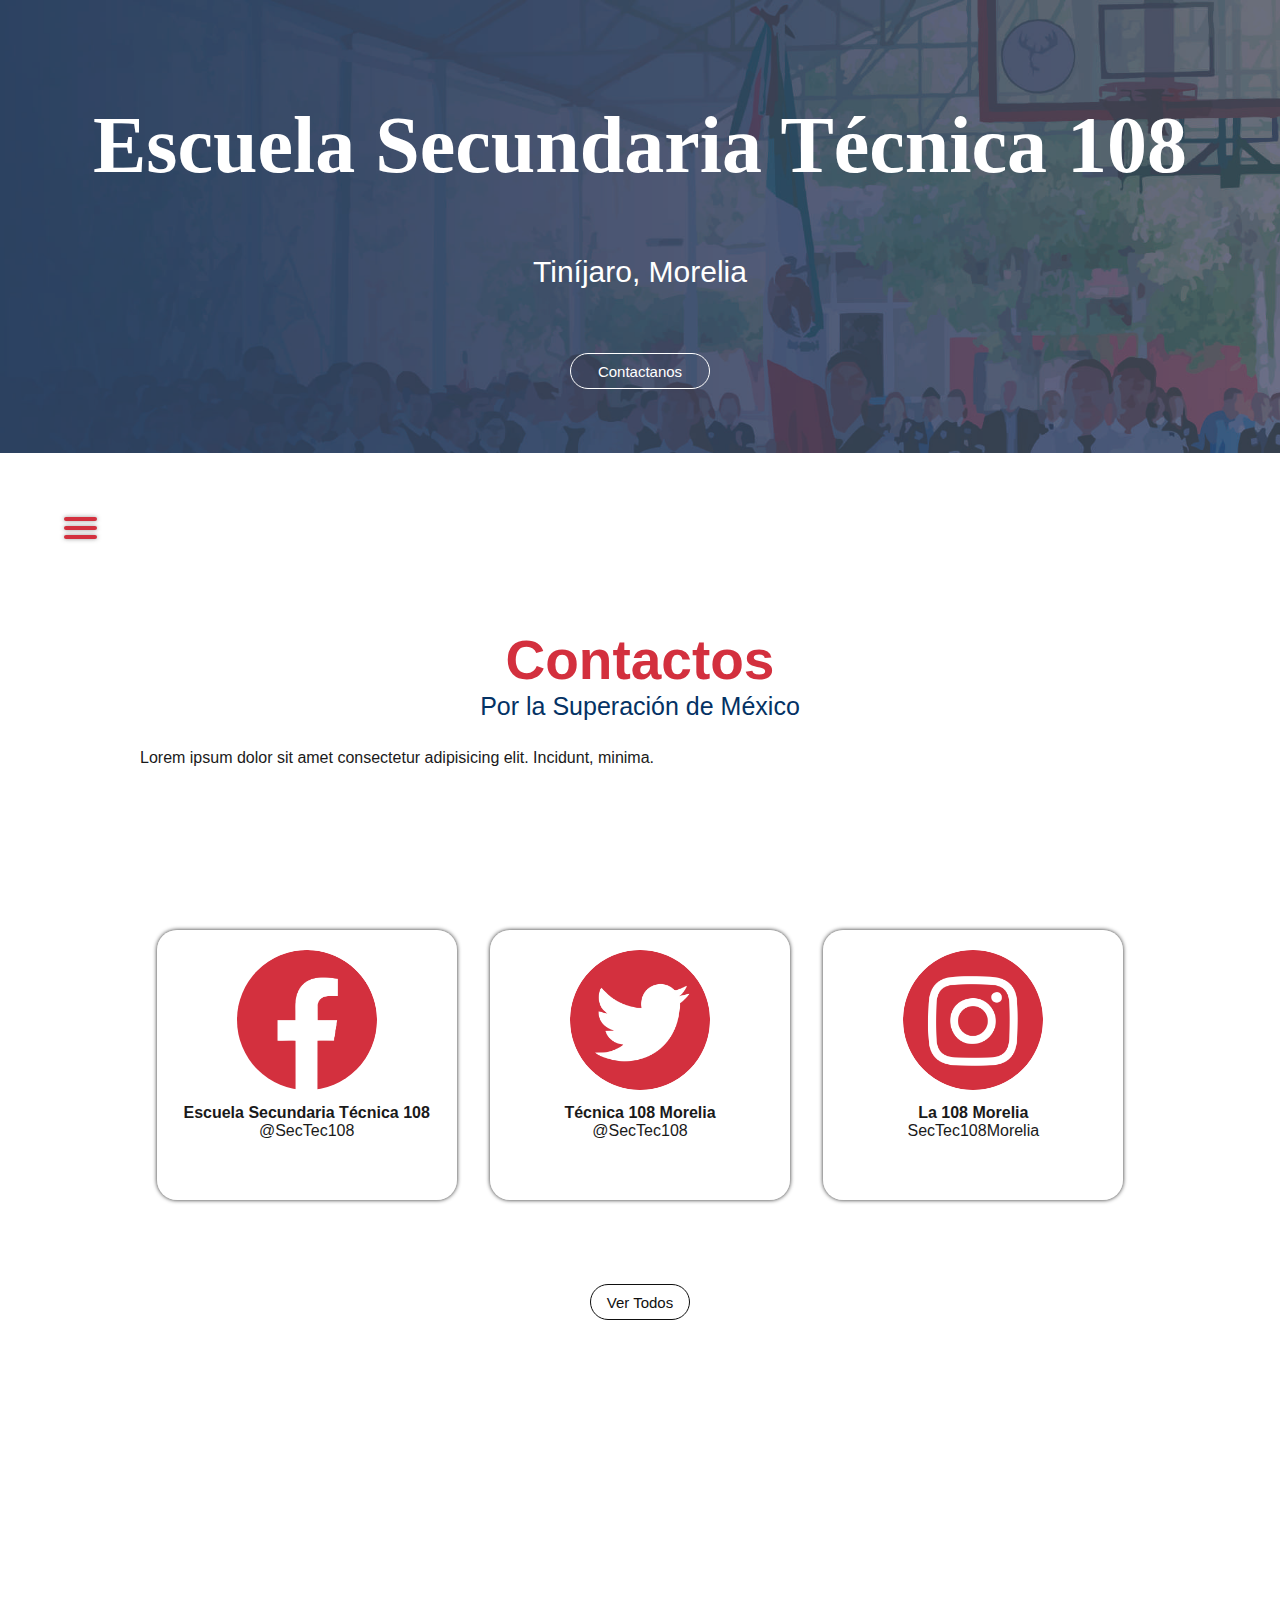
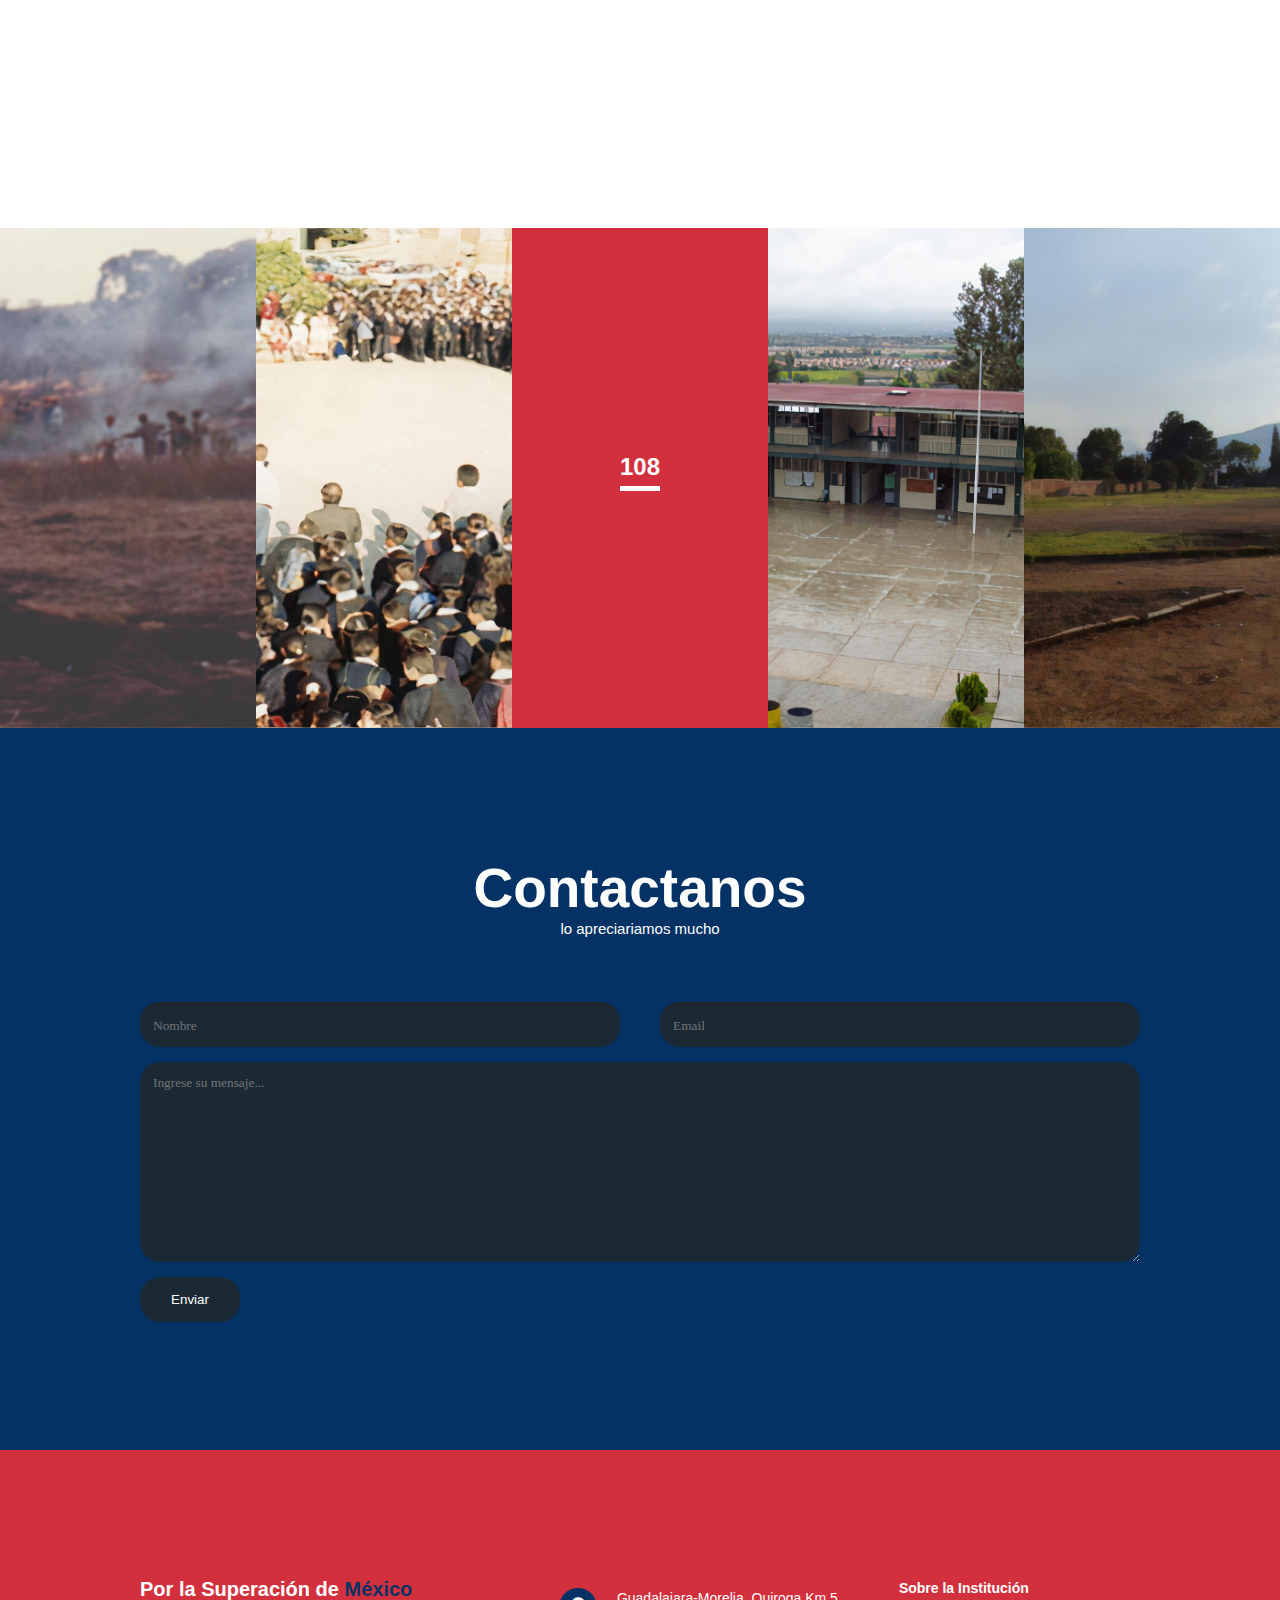
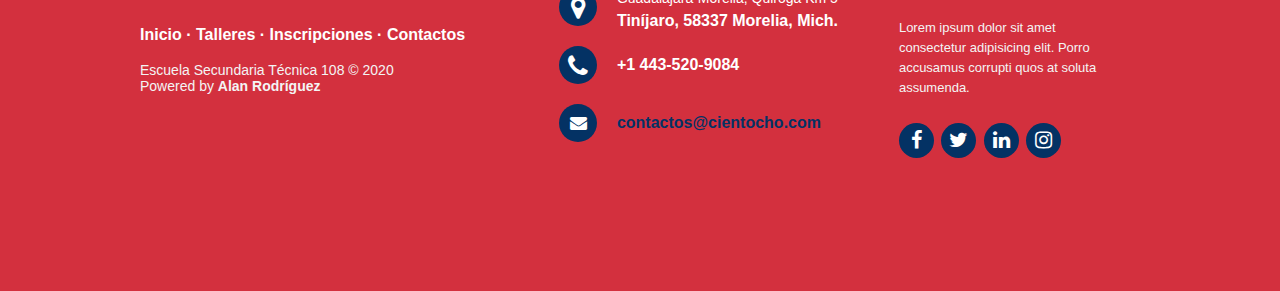
<file: Contactos.html>
<!DOCTYPE html>
<html lang="en">
<head>
    <meta charset="UTF-8">
    <meta name="viewport" content="width=device-width, initial-scale=1.0">
    <title>Contactos | Escuela Secundaria Técnica 108 | Morelia</title>
    <link rel="shortcut icon" href="img/favicon3.png" type="image/x-icon">
    <link rel="stylesheet" href="css/estilos.css">
    <link rel="stylesheet" href="http://maxcdn.bootstrapcdn.com/font-awesome/4.2.0/css/font-awesome.min.css">
</head>
<body>
    <header>
        <div class="textos">
            <h1 class="titulo">
                <a href="#" class="esc">Escuela</a>
                <a href="#" class="sec">Secundaria</a>
                <a href="#" class="tec">Técnica</a>
                <a href="#" class="num">108</a>
            </h1>
            <h3 class="subtitulo">Tiníjaro, Morelia</h3>
            <a href="Contactos.html" class="boton">
                <p class="boton-texto">Contactanos</p>
            </a>
        </div>
    </header>
    <nav role="navigation">
        <div id="menuToggle">
            <input type="checkbox" />
            <span></span>
            <span></span>
            <span></span>
            <ul id="menu">
                <a href="Index.html">
                    <li class="li-menu">Inicio</li>
                </a>
                <a href="Reseña Historica.html">
                    <li class="li-menu">Reseña Histórica</li>
                </a>
                <a href="Talleres.html">
                    <li class="li-menu">Talleres</li>
                </a>
                <a href="Transparencia.html">
                    <li class="li-menu">Transparencia</li>
                </a>
                <a href="Egresados.html">
                    <li class="li-menu">Egresados Destacados</li>
                </a>
                <a href="Inscripciones.html">
                    <li class="li-menu">Inscripciones</li>
                </a>
                <a href="Contingencia.html">
                    <li class="li-menu">Contingencia</li>
                </a>
                <a href="Profesores.html">
                    <li class="li-menu">Profesores</li>
                </a>
                <a href="Contactos.html">
                    <li class="li-menu">Contactos</li>
                </a>
            </ul>
        </div>
    </nav>
    <main>
        <section class="acerca-de">
            <div class="contenedor">
                <h2 class="sobre-nosotros">Contactos</h2>
                <h3 class="slogan">Por la Superación de México</h3>
                <p class="parrafo">Lorem ipsum dolor sit amet consectetur adipisicing elit. Incidunt, minima.</p>
            </div>
        </section>
        <section class="profesores">
            <div class="contenedor-slim">
                <div class="cards">
                    <div class="card">
                        <a href="https://www.facebook.com/SecTec108/" class="a-contactos">
                            <img src="img/facebook.png" alt="">
                            <h4>Escuela Secundaria Técnica 108</h4>
                            <p>@SecTec108</p>
                        </a>
                    </div>
                    <div class="card">
                        <a href="https://www.facebook.com/SecTec108/" class="a-contactos">
                            <img src="img/twitter.png" alt="">
                            <h4>Técnica 108 Morelia</h4>
                            <p>@SecTec108</p>
                        </a>
                    </div>
                    <div class="card">
                        <a href="https://www.facebook.com/SecTec108/" class="a-contactos">
                            <img src="img/insta.png" alt="">
                            <h4>La 108 Morelia</h4>
                            <p>SecTec108Morelia</p>
                        </a>
                    </div>
                    <div class="contenedor-slim">
                        <a href="#" class="boton-black">
                            <p class="boton-texto-black">Ver Todos</p>
                        </a>
                    </div>
                </div>
                <iframe
                        src="https://www.google.com/maps/embed?pb=!1m18!1m12!1m3!1d1824.7359136002328!2d-101.26678299065553!3d19.695182968681568!2m3!1f0!2f0!3f0!3m2!1i1024!2i768!4f13.1!3m3!1m2!1s0x0%3A0xdedb3c3cb342f22d!2sEscuela%20Secundaria%20T%C3%A9cnica%20108!5e0!3m2!1sen!2smx!4v1584579135647!5m2!1sen!2smx"
                        width="100%" height="100%" frameborder="0" style="border:0;" allowfullscreen=""
                        aria-hidden="false" tabindex="0" class="mapa1"></iframe>
            </div>
        </section>
        <section class="galeria">
            <div class="imagenes none">
                <img src="Img/1.jpg" alt="">
            </div>
            <div class="imagenes">
                <img src="Img/3.jpg" alt="">
            </div>
            <div class="imagenes">
                <img src="Img/2.jpg" alt="">
                <div class="encima">
                    <h2>108</h2>
                    <div></div>
                </div>
            </div>
            <div class="imagenes">
                <img src="Img/4.jpg" alt="">
            </div>
            <div class="imagenes none">
                <img src="Img/5.jpg" alt="">
            </div>
        </section>
        <section class="contactos">
            <div class="contenedor">
                <h2 class="titulo-contactos">Contactanos</h2>
                <h3 class="subtitulo-contactos">lo apreciariamos mucho</h3>
                <div class="pre-footer">
                    <form method="POST" action="#">
                        <input type="text" name="nombre" id="" placeholder="Nombre">
                        <input type="email" name="email" id="" placeholder="Email">
                        <textarea type="text" name="mensaje" id="" cols="30" rows="10" placeholder="Ingrese su mensaje..."></textarea>
                        <input type="submit" value="Enviar">
                    </form>
                </div>
            </div>
        </section>
    </main>
    <footer class="footer-distributed">
        <div class="contenedor">
            <div class="footer-left">
            <h3>Por la Superación de<span> México</span></h3>
            <p class="footer-links">
                <strong>
                <a href="Index.html">Inicio</a>
                ·
                <a href="Talleres.html">Talleres</a>
                ·
                <a href="Inscripciones.html">Inscripciones</a>
                ·
                <a href="Contactos.html ">Contactos</a>
                </strong>
            </p>
            <p class="footer-company-name">Escuela Secundaria Técnica 108 &copy; 2020</p>
            <p class="footer-company-name">Powered by <strong>Alan Rodríguez</strong></p>
        </div>
        <div class="footer-center">
            <div>
                <i class="fa fa-map-marker"></i>
                <p><span>Guadalajara-Morelia, Quiroga Km 5</span><strong>Tiníjaro, 58337 Morelia, Mich.</strong></p>
            </div>
            <div>
                <i class="fa fa-phone"></i>
                <p><strong>+1 443-520-9084</strong></p>
            </div>
            <div>
                <i class="fa fa-envelope"></i>
                <p><a href="mailto:support@company.com"><strong>contactos@cientocho.com</strong></a></p>
            </div>
        </div>
        <div class="footer-right">
            <p class="footer-company-about">
                <span>Sobre la Institución</span>
                Lorem ipsum dolor sit amet consectetur adipisicing elit. Porro accusamus corrupti quos at soluta assumenda.
            </p>
            <div class="footer-icons">
                <a href="#"><i class="fa fa-facebook"></i></a>
                <a href="#"><i class="fa fa-twitter"></i></a>
                <a href="#"><i class="fa fa-linkedin"></i></a>
                <a href="#"><span class="fa fa-instagram"></span></a>
            </div>
        </div>
        </div>
    </footer>
</body>
</html>
</file>
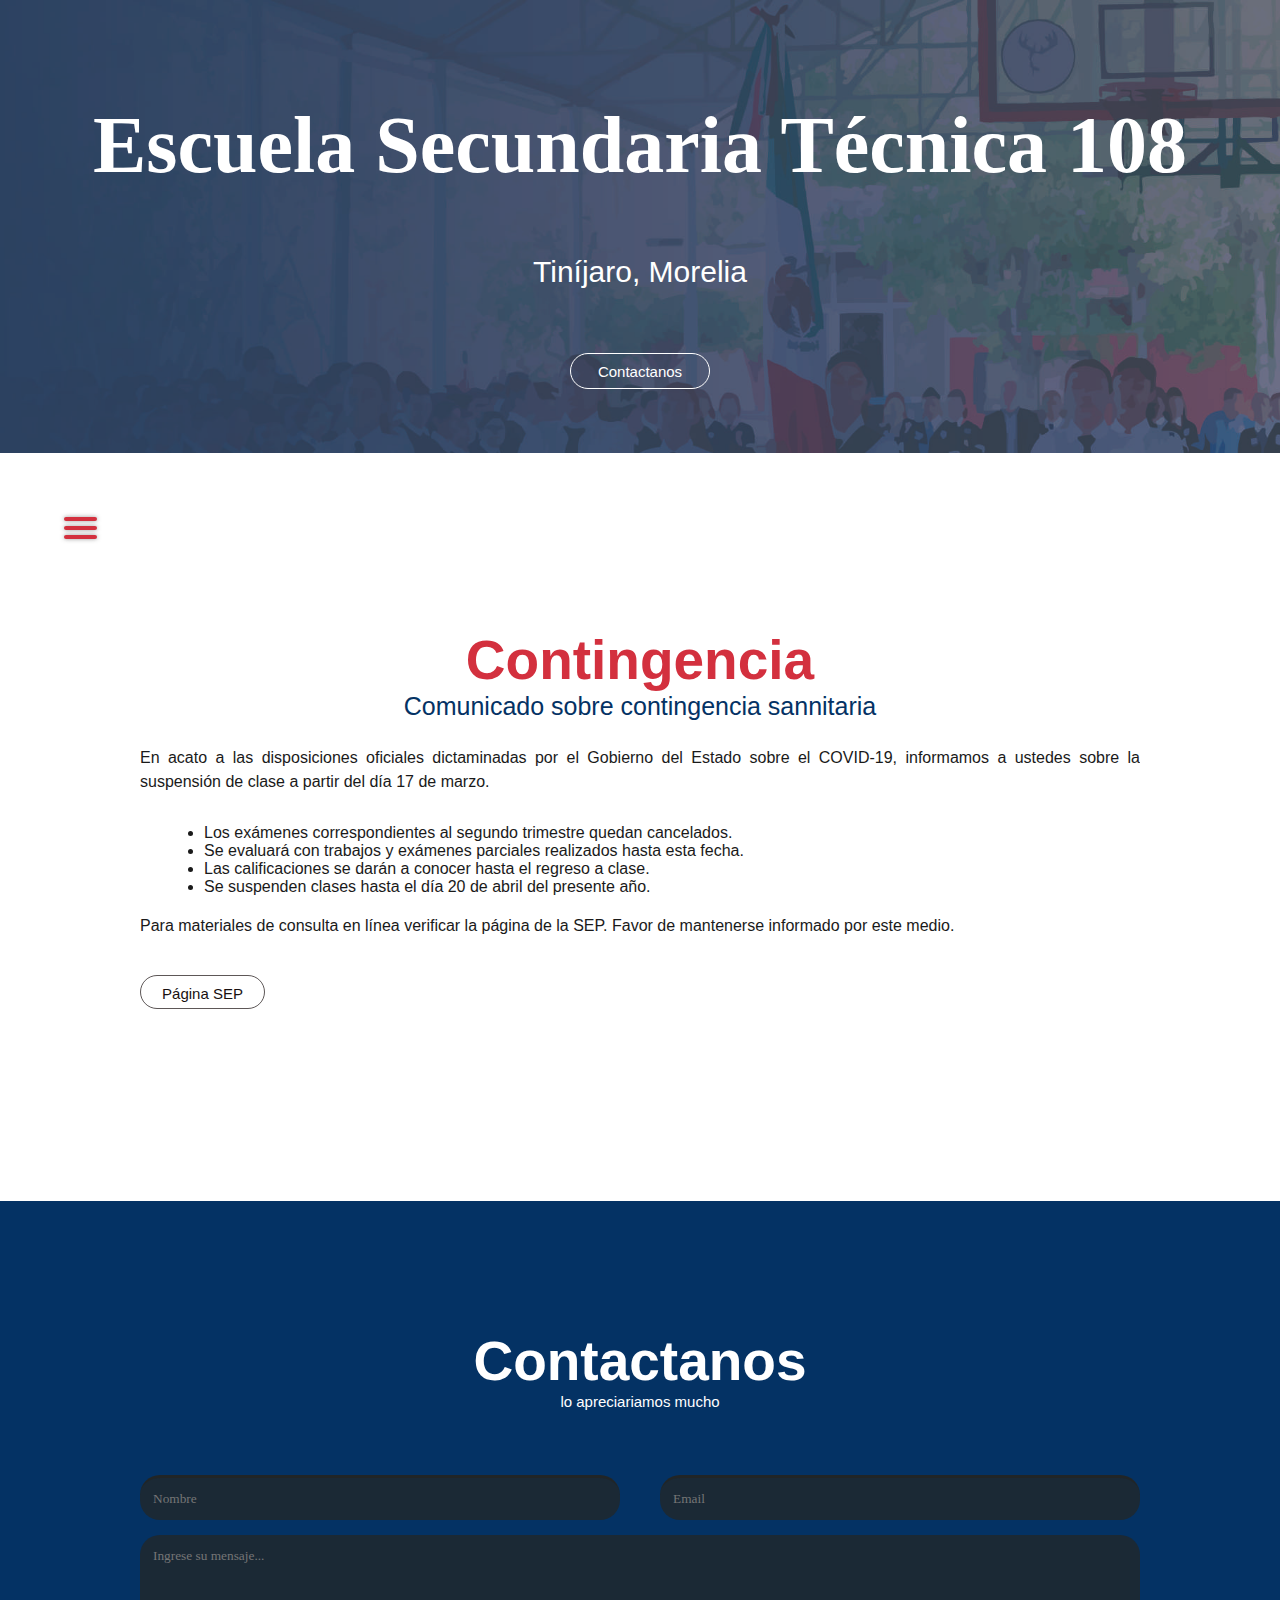
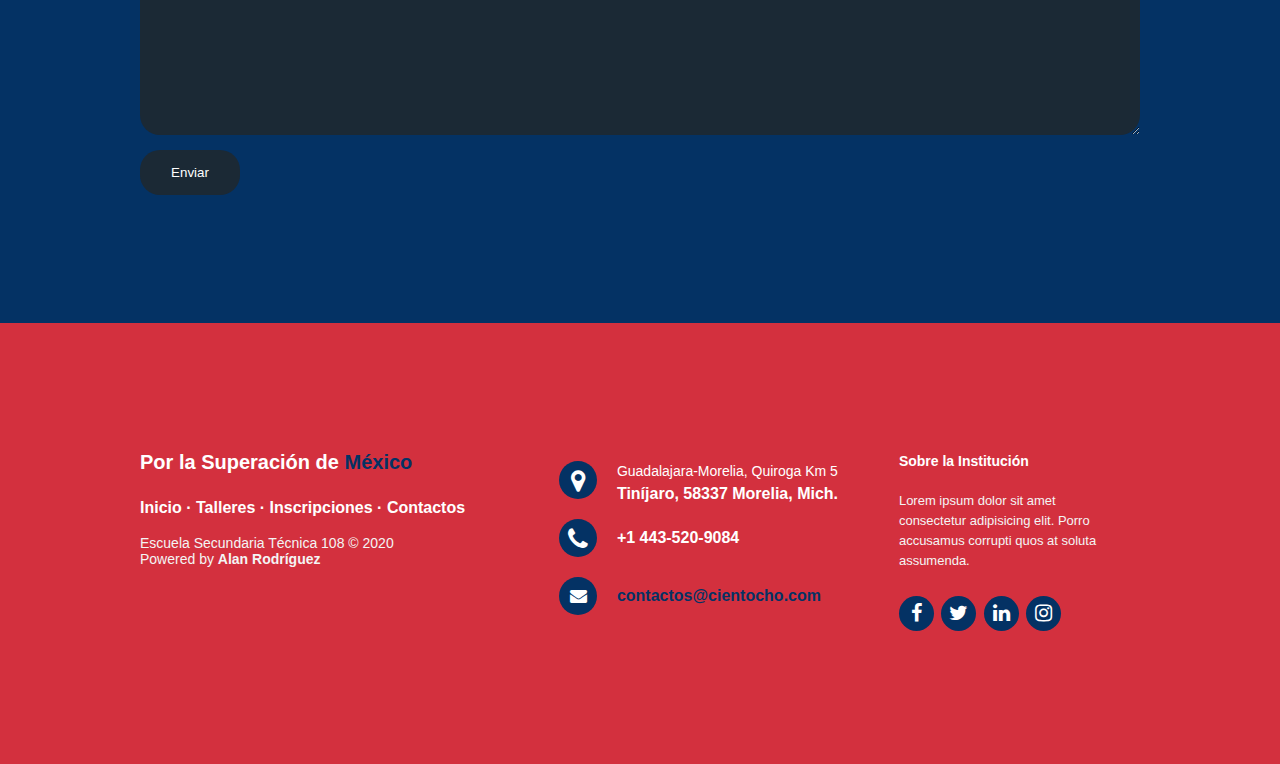
<file: Contingencia.html>
<!DOCTYPE html>
<html lang="en">
<head>
    <meta charset="UTF-8">
    <meta name="viewport" content="width=device-width, initial-scale=1.0">
    <title>Contingencia Sanitaria | Escuela Secundaria Técnica 108 | Morelia</title>
    <link rel="shortcut icon" href="img/favicon3.png" type="image/x-icon">
    <link rel="stylesheet" href="css/estilos.css">
    <link rel="stylesheet" href="http://maxcdn.bootstrapcdn.com/font-awesome/4.2.0/css/font-awesome.min.css">
</head>
<body>
    <header>
        <div class="textos">
            <h1 class="titulo">
                <a href="#" class="esc">Escuela</a>
                <a href="#" class="sec">Secundaria</a>
                <a href="#" class="tec">Técnica</a>
                <a href="#" class="num">108</a>
            </h1>
            <h3 class="subtitulo">Tiníjaro, Morelia</h3>
            <a href="Contactos.html" class="boton">
                <p class="boton-texto">Contactanos</p>
            </a>
        </div>
    </header>
    <nav role="navigation">
        <div id="menuToggle">
            <input type="checkbox" />
            <span></span>
            <span></span>
            <span></span>
            <ul id="menu">
                <a href="Index.html">
                    <li class="li-menu">Inicio</li>
                </a>
                <a href="Reseña Historica.html">
                    <li class="li-menu">Reseña Histórica</li>
                </a>
                <a href="Talleres.html">
                    <li class="li-menu">Talleres</li>
                </a>
                <a href="Transparencia.html">
                    <li class="li-menu">Transparencia</li>
                </a>
                <a href="Egresados.html">
                    <li class="li-menu">Egresados Destacados</li>
                </a>
                <a href="Inscripciones.html">
                    <li class="li-menu">Inscripciones</li>
                </a>
                <a href="Contingencia.html">
                    <li class="li-menu">Contingencia</li>
                </a>
                <a href="Profesores.html">
                    <li class="li-menu">Profesores</li>
                </a>
                <a href="Contactos.html">
                    <li class="li-menu">Contactos</li>
                </a>
            </ul>
        </div>
    </nav>
    <main>
        <section class="acerca-de">
            <div class="contenedor">
                <h2 class="sobre-nosotros">Contingencia</h2>
                <h3 class="slogan">Comunicado sobre contingencia sannitaria</h3>
                <p class="parrafo">En acato a las disposiciones oficiales dictaminadas por el <strong>Gobierno del
                    Estado</strong> sobre el <strong>COVID-19</strong>, informamos a ustedes sobre la suspensión de
                    clase a partir del día <strong>17 de marzo</strong>.</p>
            <br>
            <ul>
                <li class="comunicado">Los exámenes correspondientes al segundo trimestre quedan cancelados.</li>
                <li class="comunicado">Se evaluará con trabajos y exámenes parciales realizados hasta esta fecha.</li>
                <li class="comunicado">Las calificaciones se darán a conocer hasta el regreso a clase.</li>
                <li class="comunicado">Se suspenden clases hasta el día 20 de abril del presente año.</li>
            </ul>
            <br>
            <p class="parrafo">Para materiales de consulta en línea verificar la página de la SEP. Favor de
                mantenerse informado por este medio.</p>
            <a href="https://www.gob.mx/sep" class="boton">
                <p class="boton-texto">Página SEP</p>
            </a>
            </div>
        </section>
        <section class="contactos">
            <div class="contenedor">
                <h2 class="titulo-contactos">Contactanos</h2>
                <h3 class="subtitulo-contactos">lo apreciariamos mucho</h3>
                <div class="pre-footer">
                    <form method="POST" action="#">
                        <input type="text" name="nombre" id="" placeholder="Nombre">
                        <input type="email" name="email" id="" placeholder="Email">
                        <textarea type="text" name="mensaje" id="" cols="30" rows="10" placeholder="Ingrese su mensaje..."></textarea>
                        <input type="submit" value="Enviar">
                    </form>
                </div>
            </div>
        </section>
    </main>
    <footer class="footer-distributed">
        <div class="contenedor">
            <div class="footer-left">
            <h3>Por la Superación de<span> México</span></h3>
            <p class="footer-links">
                <strong>
                <a href="Index.html">Inicio</a>
                ·
                <a href="Talleres.html">Talleres</a>
                ·
                <a href="Inscripciones.html">Inscripciones</a>
                ·
                <a href="Contactos.html">Contactos</a>
                </strong>
            </p>
            <p class="footer-company-name">Escuela Secundaria Técnica 108 &copy; 2020</p>
            <p class="footer-company-name">Powered by <strong>Alan Rodríguez</strong></p>
        </div>
        <div class="footer-center">
            <div>
                <i class="fa fa-map-marker"></i>
                <p><span>Guadalajara-Morelia, Quiroga Km 5</span><strong>Tiníjaro, 58337 Morelia, Mich.</strong></p>
            </div>
            <div>
                <i class="fa fa-phone"></i>
                <p><strong>+1 443-520-9084</strong></p>
            </div>
            <div>
                <i class="fa fa-envelope"></i>
                <p><a href="mailto:support@company.com"><strong>contactos@cientocho.com</strong></a></p>
            </div>
        </div>
        <div class="footer-right">
            <p class="footer-company-about">
                <span>Sobre la Institución</span>
                Lorem ipsum dolor sit amet consectetur adipisicing elit. Porro accusamus corrupti quos at soluta assumenda.
            </p>
            <div class="footer-icons">
                <a href="#"><i class="fa fa-facebook"></i></a>
                <a href="#"><i class="fa fa-twitter"></i></a>
                <a href="#"><i class="fa fa-linkedin"></i></a>
                <a href="#"><span class="fa fa-instagram"></span></a>
            </div>
        </div>
        </div>
    </footer>
</body>
</html>
</file>
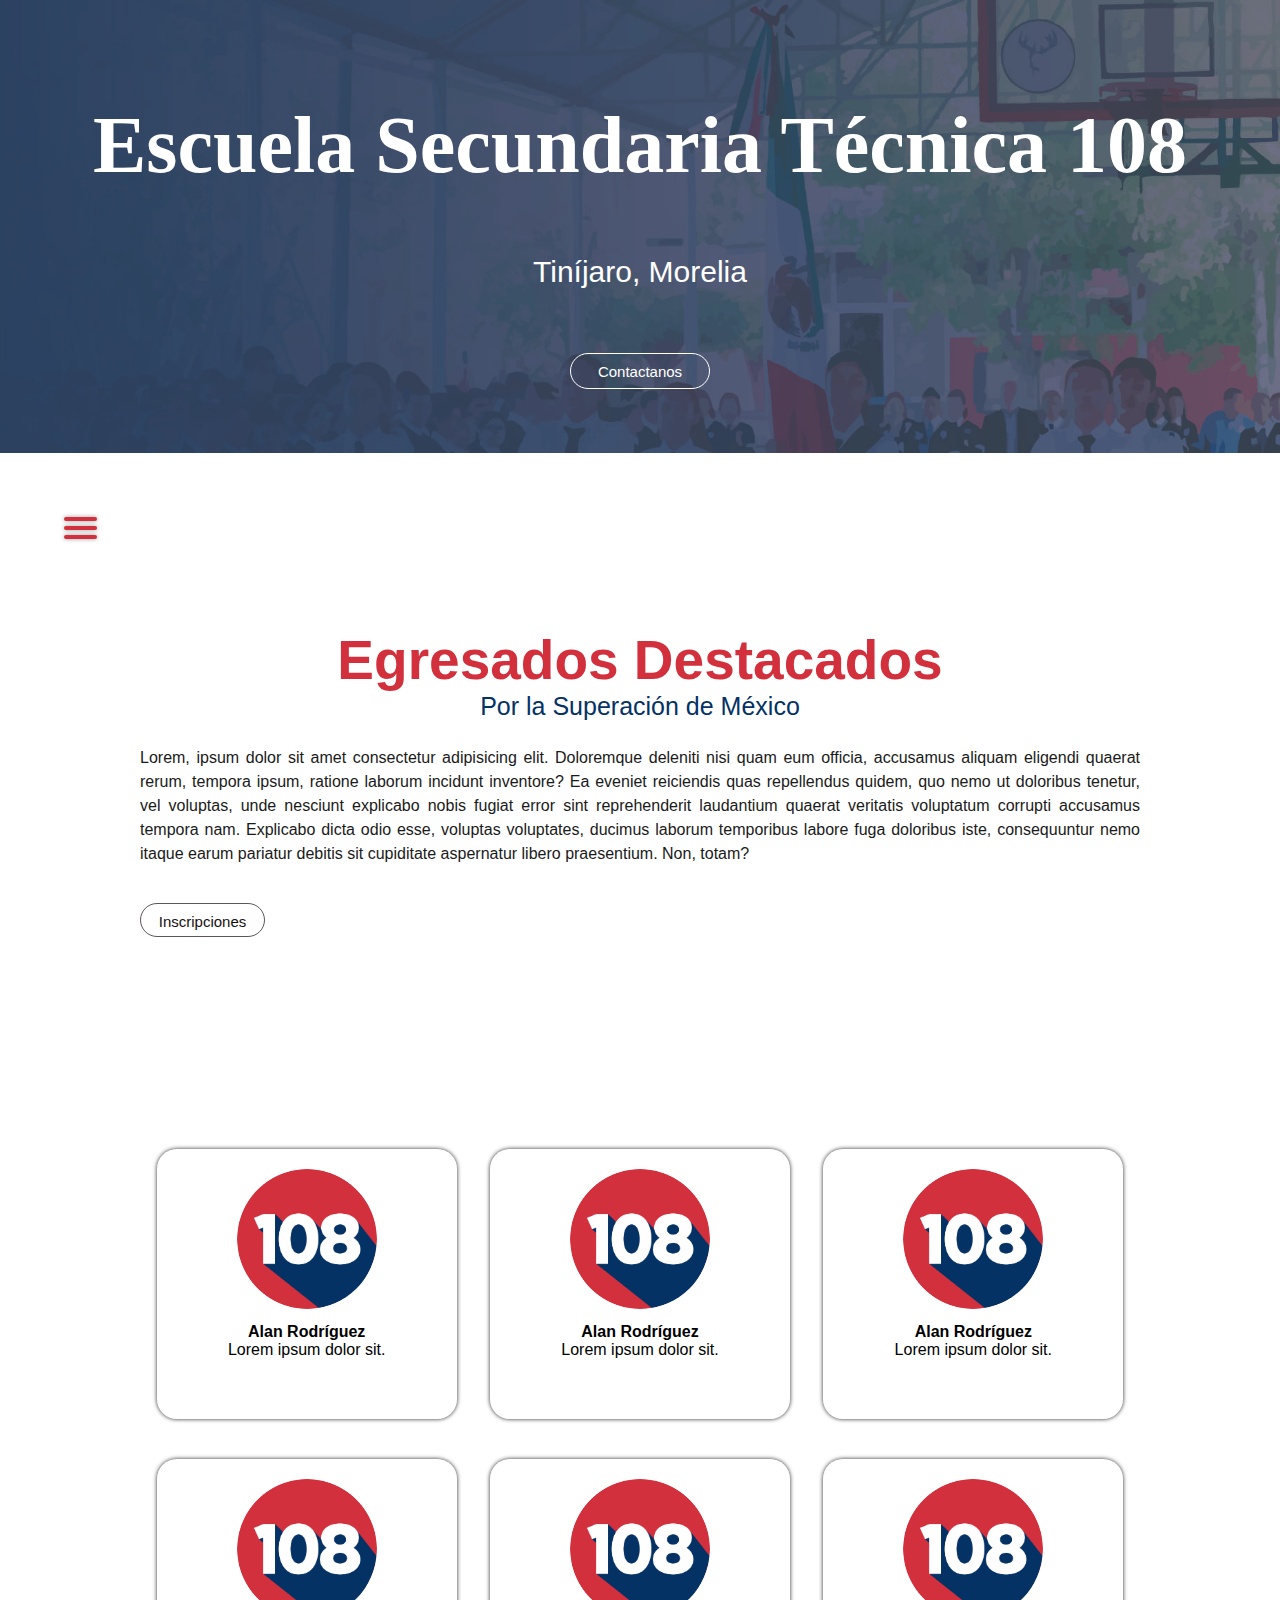
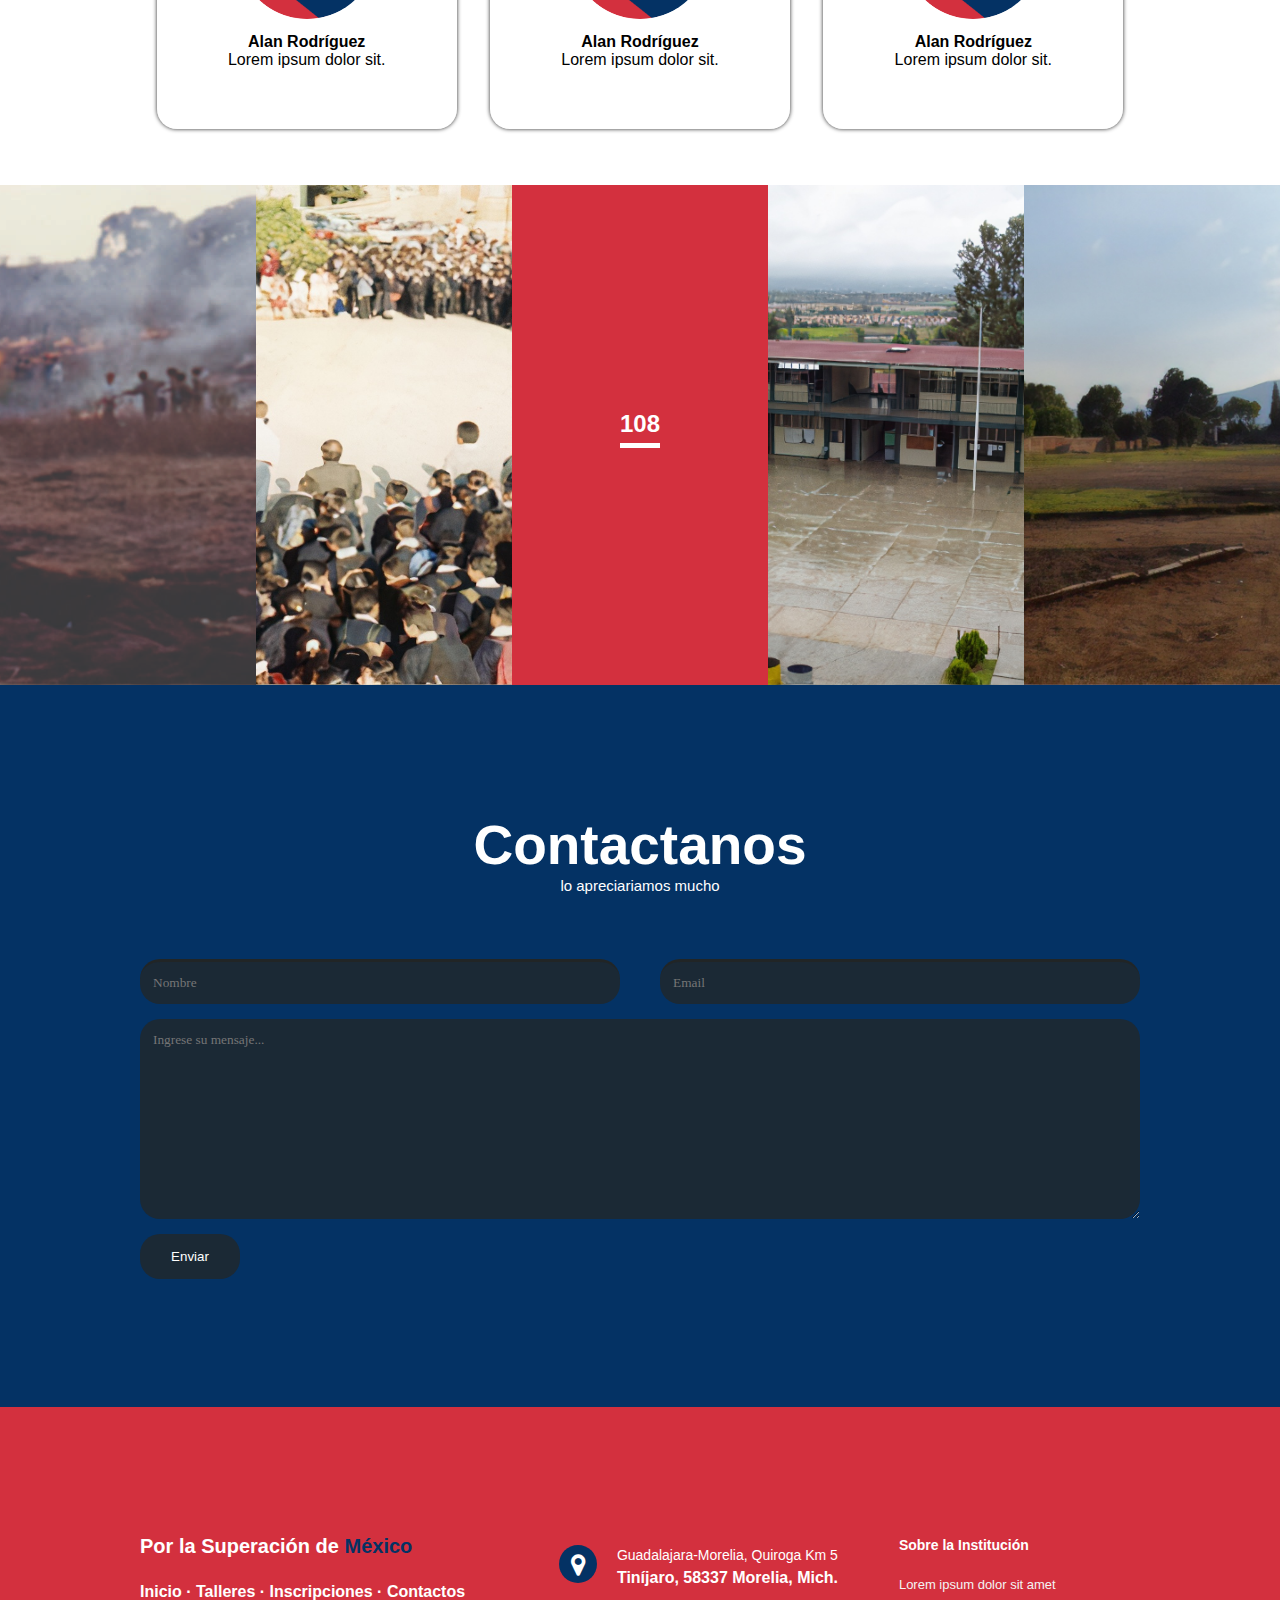
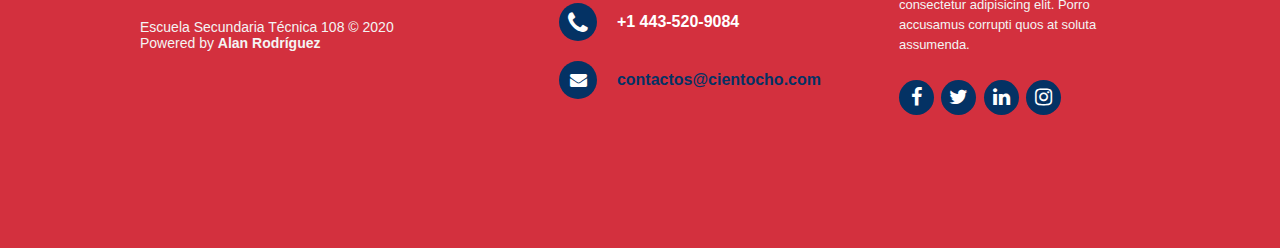
<file: Egresados.html>
<!DOCTYPE html>
<html lang="en">
<head>
    <meta charset="UTF-8">
    <meta name="viewport" content="width=device-width, initial-scale=1.0">
    <title>Egresados Destacados | Escuela Secundaria Técnica 108 | Morelia</title>
    <link rel="shortcut icon" href="img/favicon3.png" type="image/x-icon">
    <link rel="stylesheet" href="css/estilos.css">
    <link rel="stylesheet" href="http://maxcdn.bootstrapcdn.com/font-awesome/4.2.0/css/font-awesome.min.css">
</head>
<body>
    <header>
        <div class="textos">
            <h1 class="titulo">
                <a href="#" class="esc">Escuela</a>
                <a href="#" class="sec">Secundaria</a>
                <a href="#" class="tec">Técnica</a>
                <a href="#" class="num">108</a>
            </h1>
            <h3 class="subtitulo">Tiníjaro, Morelia</h3>
            <a href="Contactos.html" class="boton">
                <p class="boton-texto">Contactanos</p>
            </a>
        </div>
    </header>
    <nav role="navigation">
        <div id="menuToggle">
            <input type="checkbox" />
            <span></span>
            <span></span>
            <span></span>
            <ul id="menu">
                <a href="Index.html">
                    <li class="li-menu">Inicio</li>
                </a>
                <a href="Reseña Historica.html">
                    <li class="li-menu">Reseña Histórica</li>
                </a>
                <a href="Talleres.html">
                    <li class="li-menu">Talleres</li>
                </a>
                <a href="Transparencia.html">
                    <li class="li-menu">Transparencia</li>
                </a>
                <a href="Egresados.html">
                    <li class="li-menu">Egresados Destacados</li>
                </a>
                <a href="Inscripciones.html">
                    <li class="li-menu">Inscripciones</li>
                </a>
                <a href="Contingencia.html">
                    <li class="li-menu">Contingencia</li>
                </a>
                <a href="Profesores.html">
                    <li class="li-menu">Profesores</li>
                </a>
                <a href="Contactos.html">
                    <li class="li-menu">Contactos</li>
                </a>
            </ul>
        </div>
    </nav>
    <main>
        <section class="acerca-de">
            <div class="contenedor">
                <h2 class="sobre-nosotros">Egresados Destacados</h2>
                <h3 class="slogan">Por la Superación de México</h3>
                <p class="parrafo">Lorem, ipsum dolor sit amet consectetur adipisicing elit. Doloremque deleniti nisi quam eum officia, accusamus aliquam eligendi quaerat rerum, tempora ipsum, ratione laborum incidunt inventore? Ea eveniet reiciendis quas repellendus quidem, quo nemo ut doloribus tenetur, vel voluptas, unde nesciunt explicabo nobis fugiat error sint reprehenderit laudantium quaerat veritatis voluptatum corrupti accusamus tempora nam. Explicabo dicta odio esse, voluptas voluptates, ducimus laborum temporibus labore fuga doloribus iste, consequuntur nemo itaque earum pariatur debitis sit cupiditate aspernatur libero praesentium. Non, totam?</p>
                <a href="Inscripciones.html" class="boton">
                    <p class="boton-texto">Inscripciones</p>
                </a>
            </div>
        </section>
        <section class="profesores">
            <div class="contenedor-slim">
                <div class="cards">
                    <div class="card">
                        <img src="img/favicon3.png" alt="">
                        <h4>Alan Rodríguez</h4>
                        <p>Lorem ipsum dolor sit.</p>
                    </div>
                    <div class="card">
                        <img src="img/favicon3.png" alt="">
                        <h4>Alan Rodríguez</h4>
                        <p>Lorem ipsum dolor sit.</p>
                    </div>
                    <div class="card">
                        <img src="img/favicon3.png" alt="">
                        <h4>Alan Rodríguez</h4>
                        <p>Lorem ipsum dolor sit.</p>
                    </div>
                    <div class="card">
                        <img src="img/favicon3.png" alt="">
                        <h4>Alan Rodríguez</h4>
                        <p>Lorem ipsum dolor sit.</p>
                    </div>
                    <div class="card">
                        <img src="img/favicon3.png" alt="">
                        <h4>Alan Rodríguez</h4>
                        <p>Lorem ipsum dolor sit.</p>
                    </div>
                    <div class="card">
                        <img src="img/favicon3.png" alt="">
                        <h4>Alan Rodríguez</h4>
                        <p>Lorem ipsum dolor sit.</p>
                    </div>
                </div>
            </div>
        </section>
        <br><br>
        <section class="galeria">
            <div class="imagenes none">
                <img src="Img/1.jpg" alt="">
            </div>
            <div class="imagenes">
                <img src="Img/3.jpg" alt="">
            </div>
            <div class="imagenes">
                <img src="Img/2.jpg" alt="">
                <div class="encima">
                    <h2>108</h2>
                    <div></div>
                </div>
            </div>
            <div class="imagenes">
                <img src="Img/4.jpg" alt="">
            </div>
            <div class="imagenes none">
                <img src="Img/5.jpg" alt="">
            </div>
        </section>
        <section class="contactos">
            <div class="contenedor">
                <h2 class="titulo-contactos">Contactanos</h2>
                <h3 class="subtitulo-contactos">lo apreciariamos mucho</h3>
                <div class="pre-footer">
                    <form method="POST" action="#">
                        <input type="text" name="nombre" id="" placeholder="Nombre">
                        <input type="email" name="email" id="" placeholder="Email">
                        <textarea type="text" name="mensaje" id="" cols="30" rows="10" placeholder="Ingrese su mensaje..."></textarea>
                        <input type="submit" value="Enviar">
                    </form>
                </div>
            </div>
        </section>
    </main>
    <footer class="footer-distributed">
        <div class="contenedor">
            <div class="footer-left">
            <h3>Por la Superación de<span> México</span></h3>
            <p class="footer-links">
                <strong>
                <a href="Index.html">Inicio</a>
                ·
                <a href="Talleres.html">Talleres</a>
                ·
                <a href="Inscripciones.html">Inscripciones</a>
                ·
                <a href="Contactos.html">Contactos</a>
                </strong>
            </p>
            <p class="footer-company-name">Escuela Secundaria Técnica 108 &copy; 2020</p>
            <p class="footer-company-name">Powered by <strong>Alan Rodríguez</strong></p>
        </div>
        <div class="footer-center">
            <div>
                <i class="fa fa-map-marker"></i>
                <p><span>Guadalajara-Morelia, Quiroga Km 5</span><strong>Tiníjaro, 58337 Morelia, Mich.</strong></p>
            </div>
            <div>
                <i class="fa fa-phone"></i>
                <p><strong>+1 443-520-9084</strong></p>
            </div>
            <div>
                <i class="fa fa-envelope"></i>
                <p><a href="mailto:support@company.com"><strong>contactos@cientocho.com</strong></a></p>
            </div>
        </div>
        <div class="footer-right">
            <p class="footer-company-about">
                <span>Sobre la Institución</span>
                Lorem ipsum dolor sit amet consectetur adipisicing elit. Porro accusamus corrupti quos at soluta assumenda.
            </p>
            <div class="footer-icons">
                <a href="#"><i class="fa fa-facebook"></i></a>
                <a href="#"><i class="fa fa-twitter"></i></a>
                <a href="#"><i class="fa fa-linkedin"></i></a>
                <a href="#"><span class="fa fa-instagram"></span></a>
            </div>
        </div>
        </div>
    </footer>
</body>
</html>
</file>
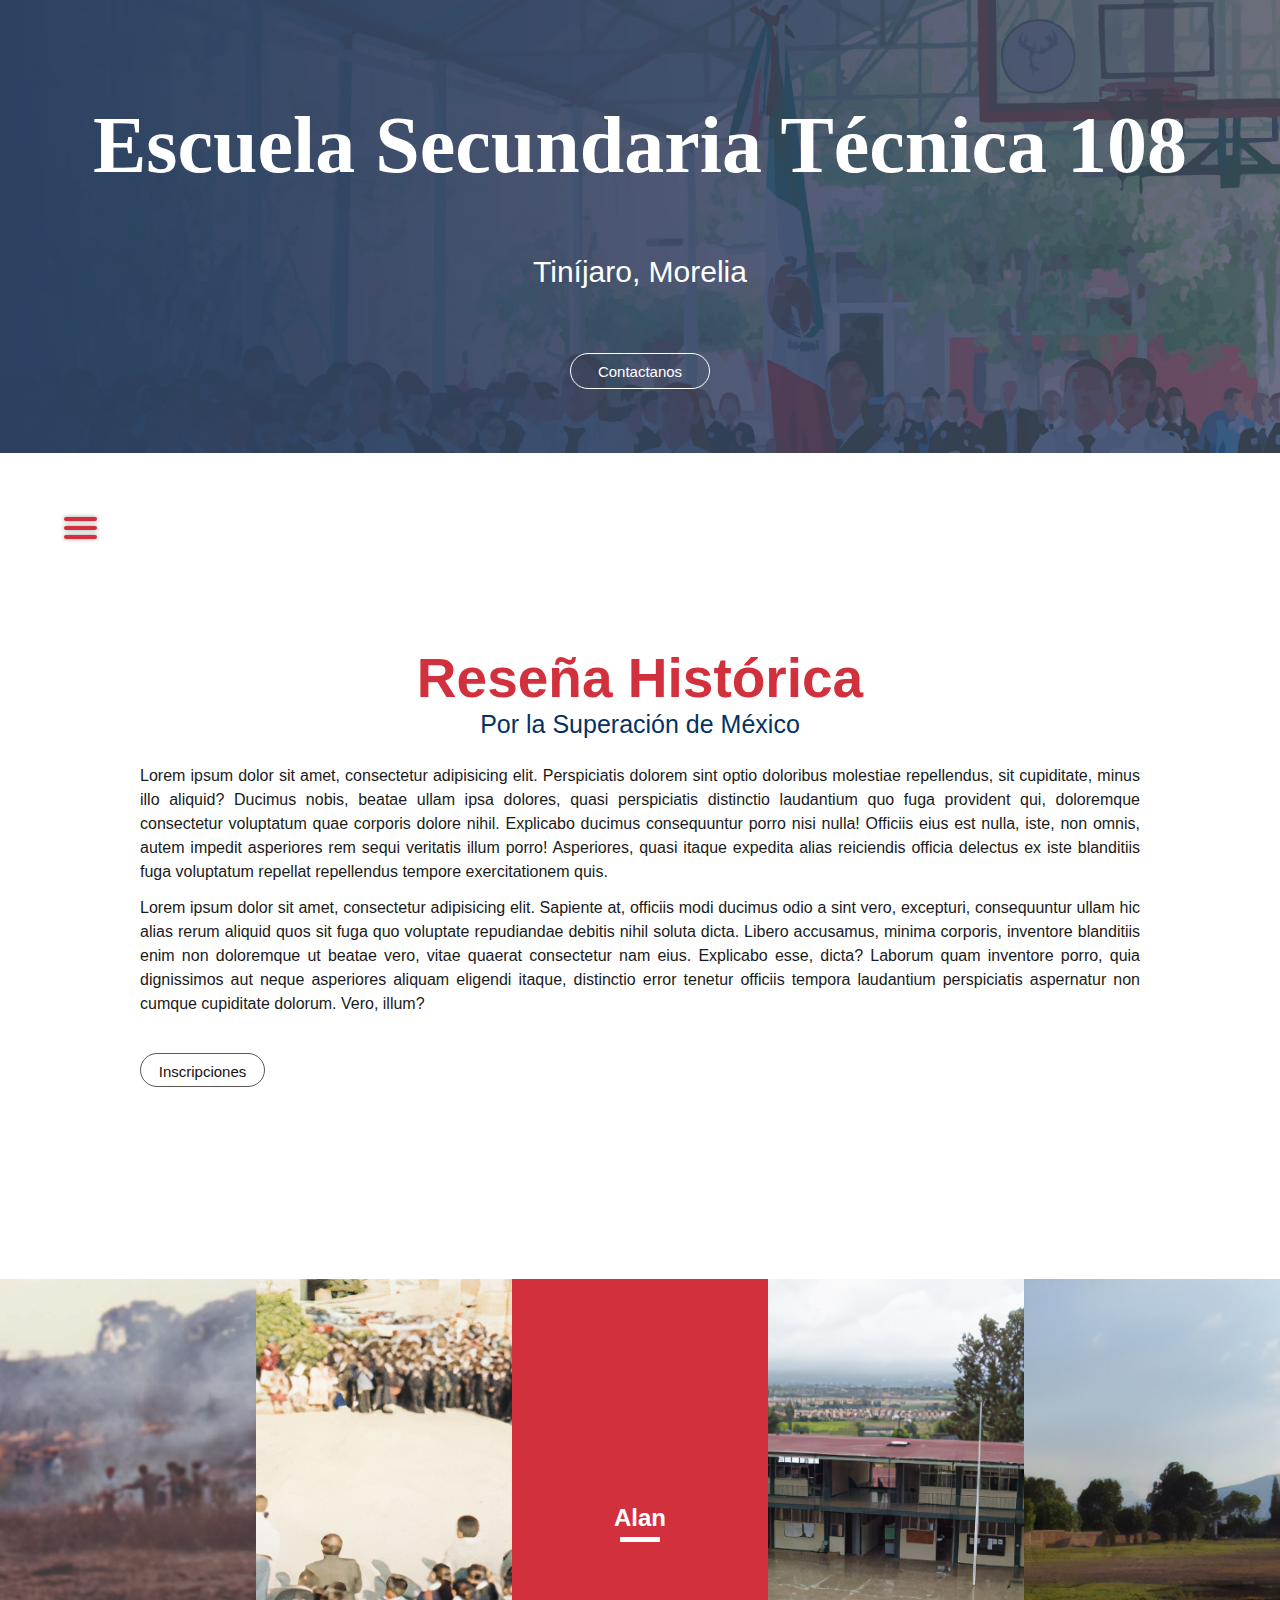
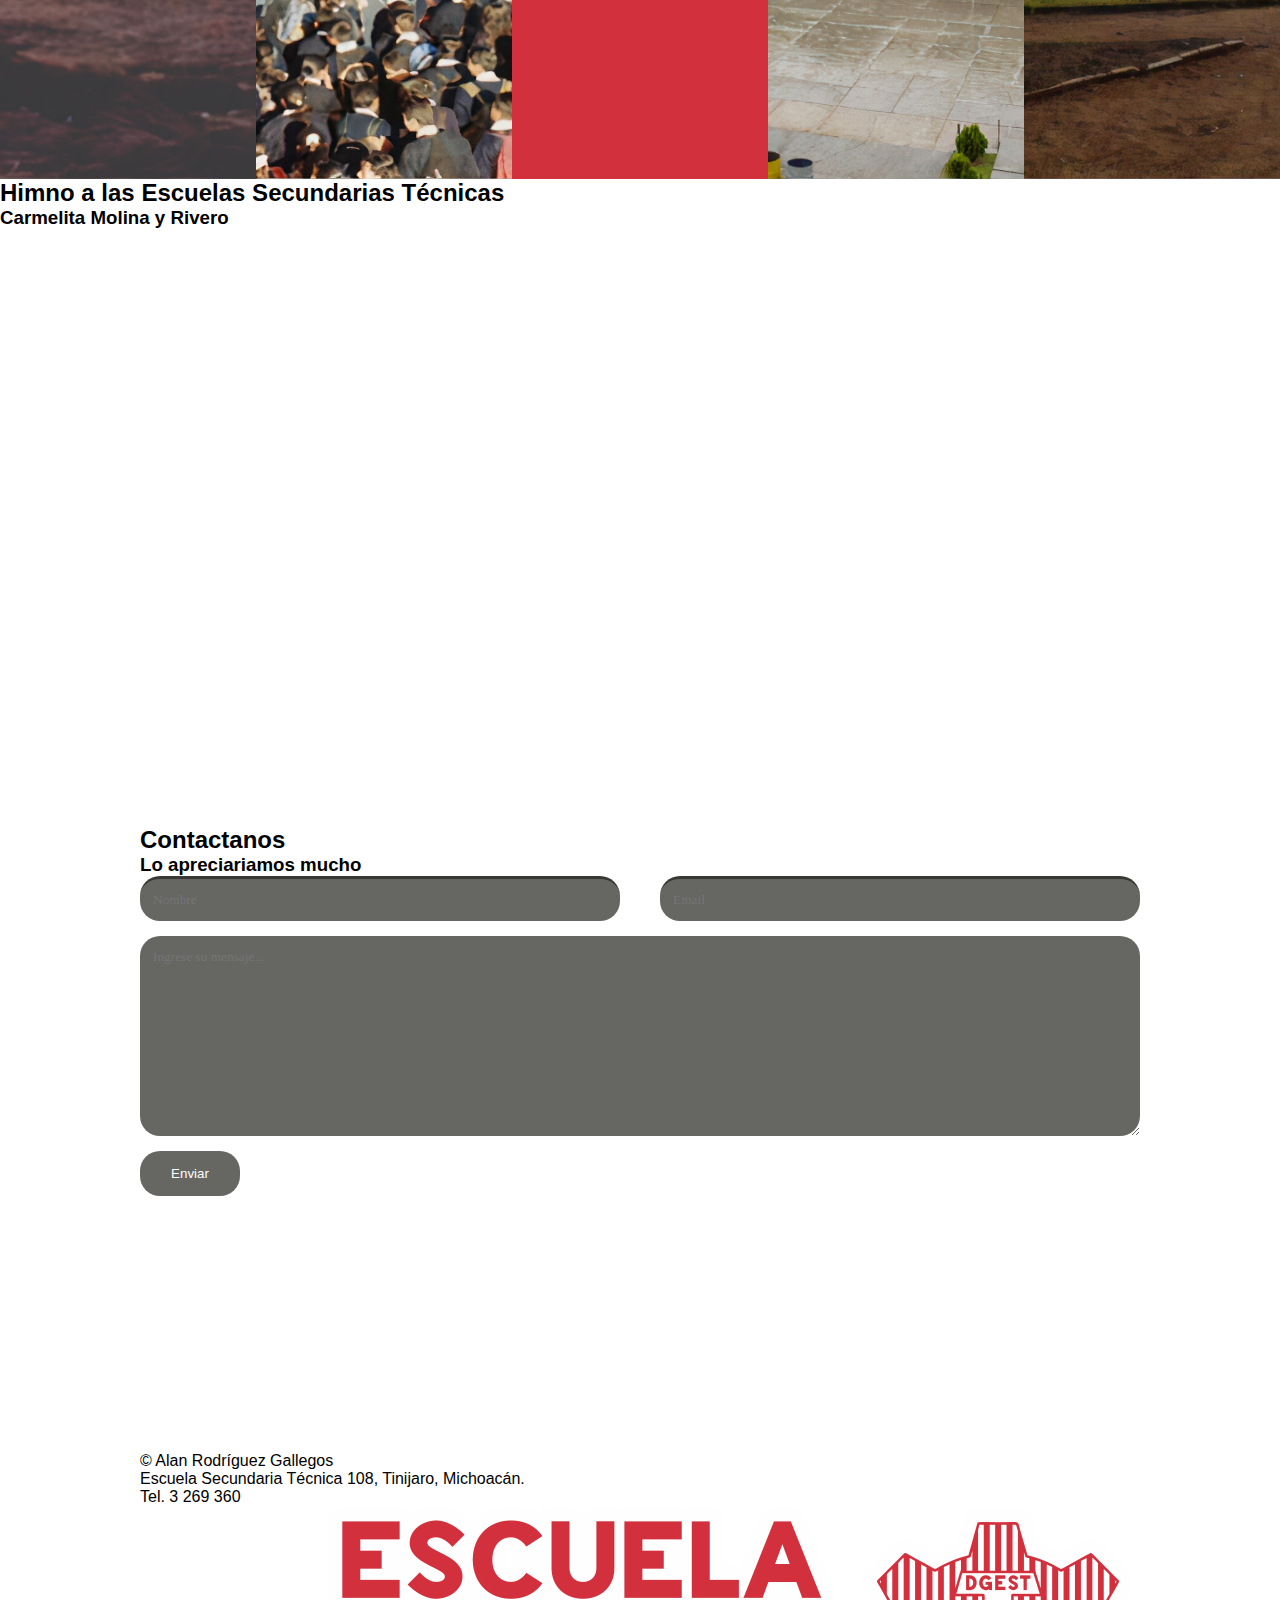
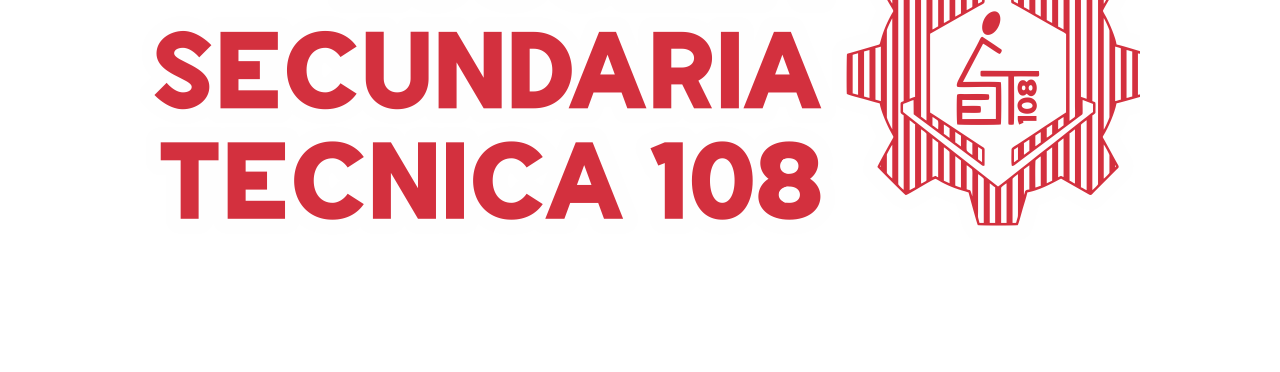
<file: historia.html>
<!DOCTYPE html>
<html lang="es">

<head>
    <meta charset="UTF-8">
    <meta name="viewport" content="width=device-width, initial-scale=1.0">
    <meta http-equiv="X-UA-Compatible" content="ie=edge">
    <title> Historia | Escuela Secundaria Técnica 108 | Morelia</title>
    <link
        href="https://fonts.googleapis.com/css?family=Raleway:100,100i,200,200i,300,300i,400,400i,500,500i,600,600i,700,700i,800,800i,900,900i&display=swap"
        rel="stylesheet">
    <link rel="shortcut icon" type="image/x-icon" href="Img/favicon.png">
    <link rel="stylesheet" href="css/estilos.css">
</head>

<body>
    <header>
        <div class="textos">
            <h1 class="titulo">
                <a href="#" class="esc">Escuela</a>
                <a href="#" class="sec">Secundaria</a>
                <a href="#" class="tec">Técnica</a>
                <a href="#" class="num">108</a>
            </h1>
            <h3 class="subtitulo">Tiníjaro, Morelia</h3>
            <a href="contactos.html" class="boton">
                <p class="boton-texto">Contactanos</p>
            </a>
        </div>
    </header>
    <!-- Sacado de Internet -->
    <nav role="navigation">
        <div id="menuToggle">
            <input type="checkbox" />
            <span></span>
            <span></span>
            <span></span>
            <ul id="menu">
                <a href="index.html">
                    <li>Inicio</li>
                </a>
                <a href="#">
                    <li>Reseña Histórica</li>
                </a>
                <a href="Transparencia.html">
                    <li>Transparencia</li>
                </a>
                <a href="#">
                    <li>Egresados Destacados</li>
                </a>
                <a href="contactos.html">
                    <li>Contactos</li>
                </a>
                <a href="comunicados.html">
                    <li class="li-menu">Contingencia</li>
                </a>
                <a href="inscripciones.html">
                    <li class="li-menu">Inscripciones</li>
                </a>
            </ul>
        </div>
    </nav>
    <br>
    <main>
        <section class="acerca-de">
            <div class="contenedor">
                <h2 class="sobre-nosotros">Reseña Histórica</h2>
                <h3 class="slogan">Por la Superación de México</h3>
                <p class="parrafo">Lorem ipsum dolor sit amet, consectetur adipisicing elit. Perspiciatis dolorem sint
                    optio doloribus molestiae repellendus, sit cupiditate, minus illo aliquid? Ducimus nobis, beatae
                    ullam ipsa dolores, quasi perspiciatis distinctio laudantium quo fuga provident qui, doloremque
                    consectetur voluptatum quae corporis dolore nihil. Explicabo ducimus consequuntur porro nisi nulla!
                    Officiis eius est nulla, iste, non omnis, autem impedit asperiores rem sequi veritatis illum porro!
                    Asperiores, quasi itaque expedita alias reiciendis officia delectus ex iste blanditiis fuga
                    voluptatum repellat repellendus tempore exercitationem quis.</p>
                <p class="parrafo">Lorem ipsum dolor sit amet, consectetur adipisicing elit. Sapiente at, officiis modi
                    ducimus odio a sint vero, excepturi, consequuntur ullam hic alias rerum aliquid quos sit fuga quo
                    voluptate repudiandae debitis nihil soluta dicta. Libero accusamus, minima corporis, inventore
                    blanditiis enim non doloremque ut beatae vero, vitae quaerat consectetur nam eius. Explicabo esse,
                    dicta? Laborum quam inventore porro, quia dignissimos aut neque asperiores aliquam eligendi itaque,
                    distinctio error tenetur officiis tempora laudantium perspiciatis aspernatur non cumque cupiditate
                    dolorum. Vero, illum?</p>
                <a href="inscripciones.html" class="boton">
                    <p class="boton-texto">Inscripciones</p>
                </a>
            </div>
        </section>
        <section class="galeria">
            <div class="imagenes none">
                <img src="Img/1.jpg" alt="">
            </div>
            <div class="imagenes">
                <img src="Img/3.jpg" alt="">
            </div>
            <div class="imagenes">
                <img src="Img/2.jpg" alt="">
                <div class="encima">
                    <h2>Alan</h2>
                    <div></div>
                </div>
            </div>
            <div class="imagenes">
                <img src="Img/4.jpg" alt="">

            </div>
            <div class="imagenes none">
                <img src="Img/5.jpg" alt="">
            </div>
        </section>
        <section class="fondo-historia">
            <div class="contenedor-historia">
                <h2 class="titulo-patrocinadores-historia">Himno a las Escuelas Secundarias Técnicas</h2>
                <h3 class="subtitulo-patrocinadores-historia">Carmelita Molina y Rivero</h3>
                <div class="himno">
                    <p class="himno-texto">
                        Escuelas secundarias técnicas
                    </p>
                    <p class="himno-texto">
                        Juventud entusiasta y febril
                    </p>
                    <p class="himno-texto">
                        El deporte, el estudio y el trabajo
                    </p>
                    <p class="himno-texto">
                        Son la meta que hemos de seguir.
                    </p>
                    <br>
                    <p class="himno-texto">
                        Escuelas secundarias técnicas
                    </p>
                    <p class="himno-texto">
                        Semilleros de porvenir
                    </p>
                    <p class="himno-texto">
                        En tus aulas forjan los técnicos
                    </p>
                    <p class="himno-texto">
                        Que engrandecen a nuestro país.
                    </p>
                    <br>
                    <p class="himno-texto">
                        El deporte en nuestra vida
                    </p>
                    <p class="himno-texto">
                        Es salud y bienestar
                    </p>
                    <p class="himno-texto">
                        En competencias la alegría
                    </p>
                    <p class="himno-texto">
                        Es paz, amor y hermandad.
                    </p>
                    <br>
                    <p class="himno-texto">
                        Marchemos secundarias técnicas
                    </p>
                    <p class="himno-texto">
                        Estudiando con dedicación
                    </p>
                    <p class="himno-texto">
                        En el trabajo está el progreso
                    </p>
                    <p class="himno-texto">
                        En el deporte la salud,
                    </p>
                    <p class="himno-texto">
                        En el trabajo está el progreso,
                    </p>
                    <p class="himno-texto">
                        En el deporte, la salud.
                    </p>
                    <br>
                    <p class="himno-texto">
                        ¡¡Escuelas secundarias técnicas!
                    </p>
                    <p class="himno-texto">
                        Por la superación de
                    </p>
                    <p class="himno-texto">
                        México…México…México!!
                    </p>
                </div>
            </div>
        </section>
    </main>
    <section class="footer">
        <div class="contenedor">
            <h2 class="titulo-footer">Contactanos</h2>
            <h3 class="subtitulo-footer">Lo apreciariamos mucho</h3>
            <div class="footer">
                <form action="">
                    <input type="text" name="" id="" placeholder="Nombre">
                    <input type="email" name="" id="" placeholder="Email">
                    <textarea name="" id="" cols="30" rows="10" placeholder="Ingrese su mensaje..."></textarea>
                    <input type="submit" value="Enviar">
                </form>
            </div>
        </div>
    </section>
    <section class="pre-footer">
    </section>
    <footer>
        <div class="contenedor">
            <div class="texto-footer">
                    <p class="parrafo-footer">&copy; Alan Rodríguez Gallegos</p>
                    <p class="parrafo-footer">Escuela Secundaria Técnica 108, Tinijaro, Michoacán.</p>
                    <p class="parrafo-footer">Tel. 3 269 360</p>
            </div>
            <div class="logo-footer">
                    <img src="Img/est_logo_cabecera.png" alt="" class="logo-footer-img">
            </div>
        </div>
    </footer>
</body>
</html>
</file>
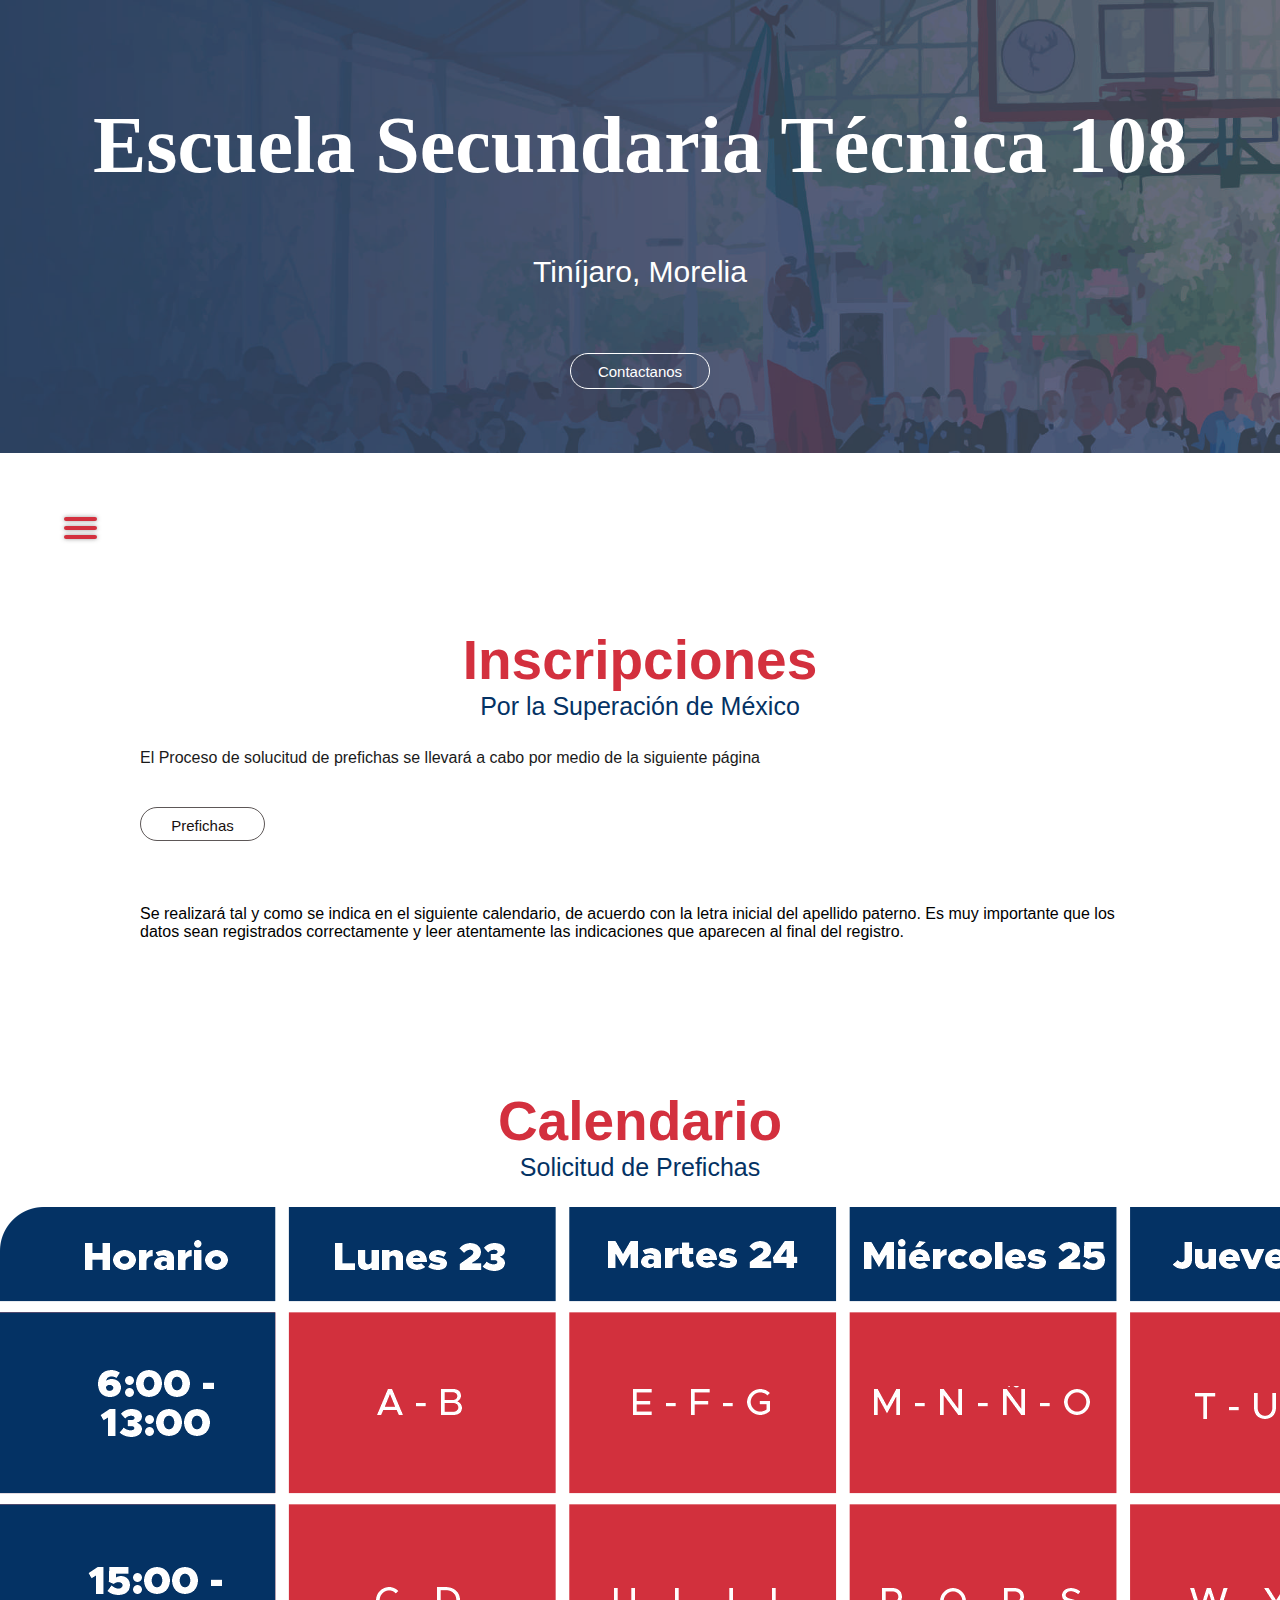
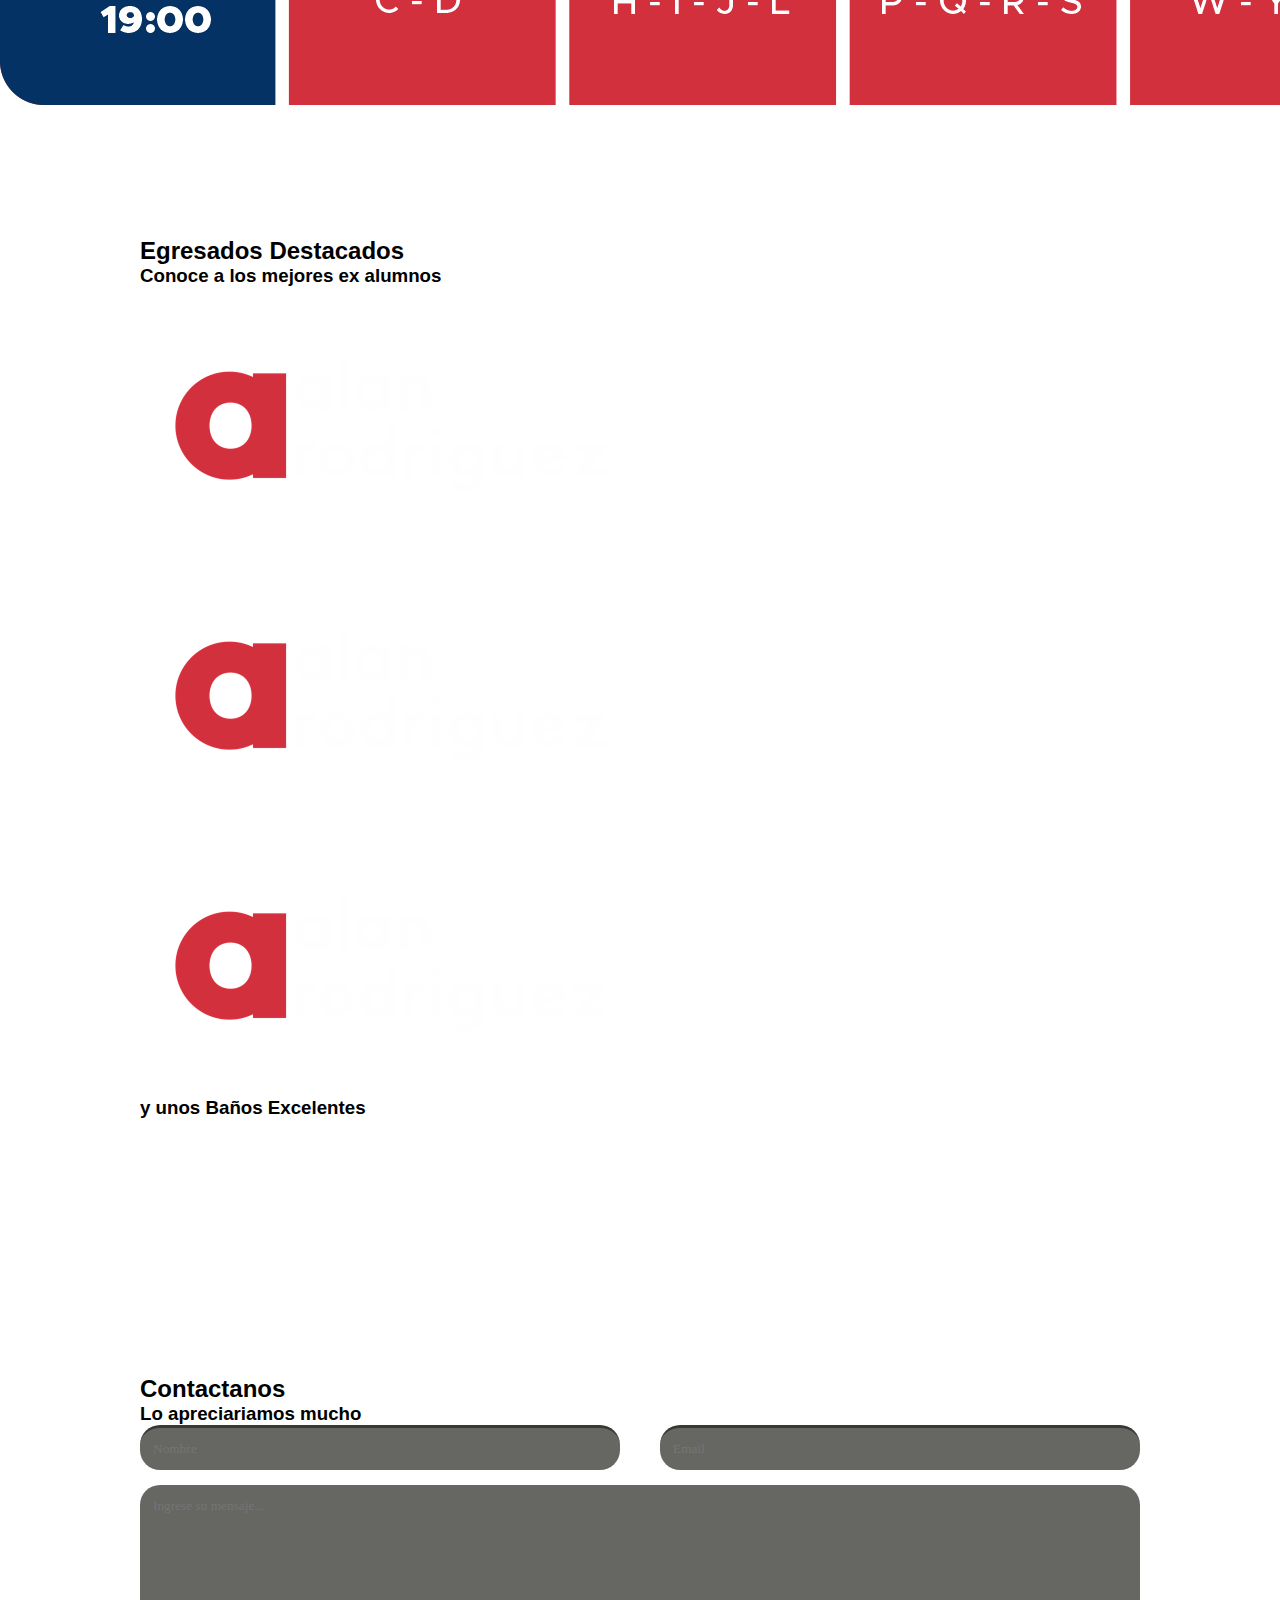
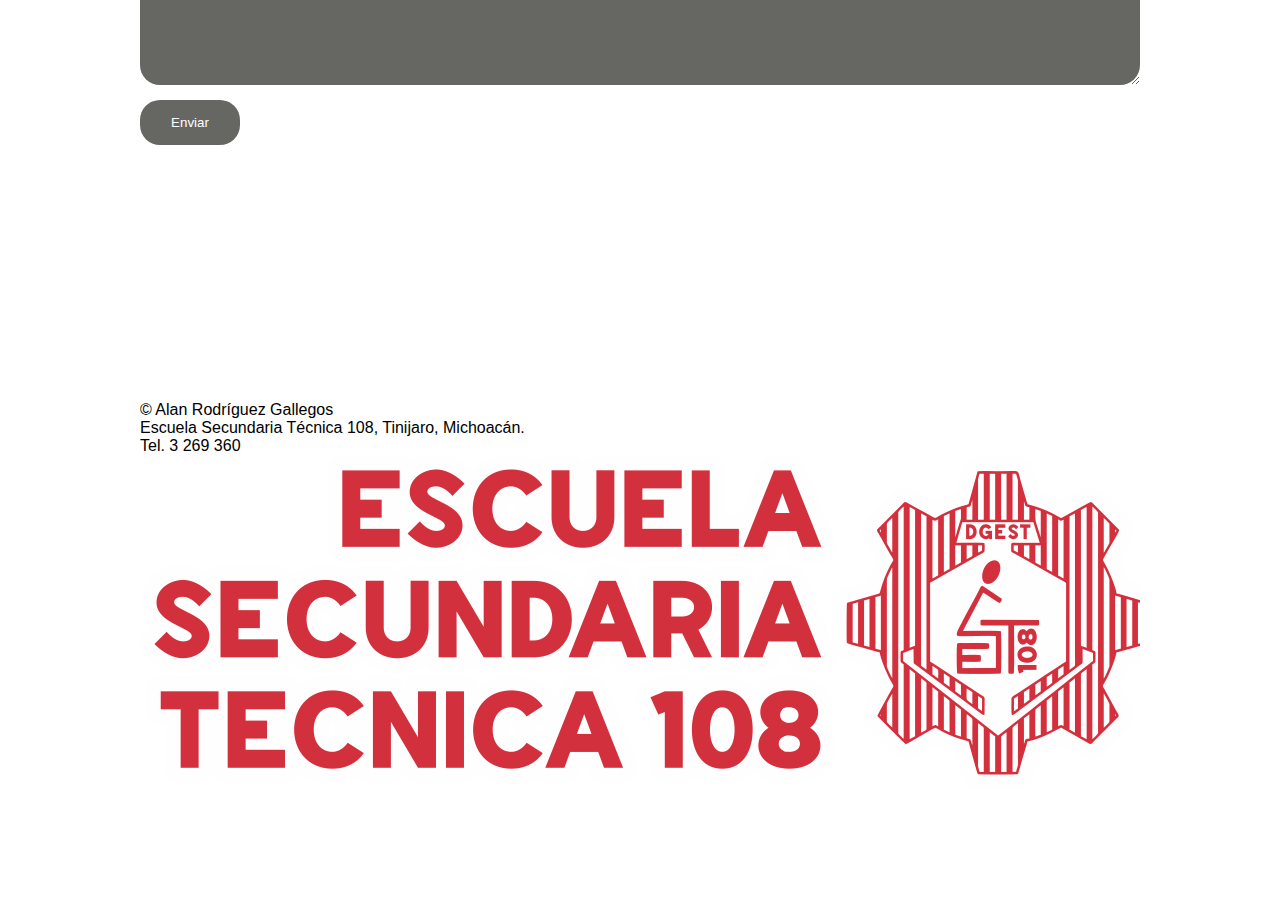
<file: inscripciones.html>
<!DOCTYPE html>
<html lang="es">

<head>
    <meta charset="UTF-8">
    <meta name="viewport" content="width=device-width, initial-scale=1.0">
    <meta http-equiv="X-UA-Compatible" content="ie=edge">
    <title>Inscripciones | Escuela Secundaria Técnica 108 | Morelia</title>
    <link
        href="https://fonts.googleapis.com/css?family=Raleway:100,100i,200,200i,300,300i,400,400i,500,500i,600,600i,700,700i,800,800i,900,900i&display=swap"
        rel="stylesheet">
    <link rel="shortcut icon" type="image/x-icon" href="Img/favicon.png">
    <link rel="stylesheet" href="css/estilos.css">
</head>

<body>
    <header>
        <div class="textos">
            <h1 class="titulo">
                <a href="#" class="esc">Escuela</a>
                <a href="#" class="sec">Secundaria</a>
                <a href="#" class="tec">Técnica</a>
                <a href="#" class="num">108</a>
            </h1>
            <h3 class="subtitulo">Tiníjaro, Morelia</h3>
            <a href="contactos.html" class="boton">
                <p class="boton-texto">Contactanos</p>
            </a>
        </div>
    </header>
    <!-- Sacado de Internet -->
    <nav role="navigation">
        <div id="menuToggle">
            <input type="checkbox" />
            <span></span>
            <span></span>
            <span></span>
            <ul id="menu">
                <a href="index.html">
                    <li>Inicio</li>
                </a>
                <a href="historia.html">
                    <li>Reseña Histórica</li>
                </a>
                <a href="Transparencia.html">
                    <li>Transparencia</li>
                </a>
                <a href="#">
                    <li>Egresados Destacados</li>
                </a>
                <a href="contactos.html">
                    <li>Contactos</li>
                </a>
                <a href="comunicados.html">
                    <li class="li-menu">Contingencia</li>
                </a>
                <a href="inscripciones.html">
                    <li class="li-menu">Inscripciones</li>
                </a>
            </ul>
        </div>
    </nav>
    <main>
        <section class="acerca-de">
            <div class="contenedor">
                <h2 class="sobre-nosotros">Inscripciones</h2>
                <h3 class="slogan">Por la Superación de México</h3>
                <p class="parrafo">El Proceso de solucitud de <strong>prefichas</strong> se llevará a cabo por medio de
                    la siguiente página</p>
                <a href="contactos.html" class="boton">
                    <p class="boton-texto">Prefichas</p>
                </a>
                <p class="parrafo-unico">Se realizará tal y como se indica en el siguiente calendario, de acuerdo con la
                    letra inicial del apellido paterno. Es muy importante que los datos sean registrados correctamente y
                    leer atentamente las indicaciones que aparecen al final del registro.</p>
            </div>
            <div class="contenedor-profesores">
                <h2 class="sobre-nosotros">Calendario</h2>
                <h3 class="slogan">Solicitud de Prefichas</h3>
                <img src="Img/horario.png" alt="" class="horario-img">
            </div>
        </section>
        <section class="fondo">
            <div class="contenedor">
                <h2 class="titulo-patrocinadores">Egresados Destacados</h2>
                <h3 class="subtitulo-patrocinadores">Conoce a los mejores ex alumnos</h3>
                <div class="clientes">
                    <div class="cliente">
                        <img src="Img/logo.png" alt="">
                    </div>
                    <div class="cliente">
                        <img src="Img/logo.png" alt="">
                    </div>
                    <div class="cliente">
                        <img src="Img/logo.png" alt="">
                    </div>
                </div>
                <h3 class="subtitulo-patrocinadores especial">y unos Baños Excelentes</h3>
            </div>
        </section>
    </main>
    <section class="footer">
        <div class="contenedor">
            <h2 class="titulo-footer">Contactanos</h2>
            <h3 class="subtitulo-footer">Lo apreciariamos mucho</h3>
            <div class="footer">
                <form action="">
                    <input type="text" name="" id="" placeholder="Nombre">
                    <input type="email" name="" id="" placeholder="Email">
                    <textarea name="" id="" cols="30" rows="10" placeholder="Ingrese su mensaje..."></textarea>
                    <input type="submit" value="Enviar">
                </form>
            </div>
        </div>
    </section>
    <section class="pre-footer">
    </section>
    <footer>
        <div class="contenedor">
            <div class="texto-footer">
                    <p class="parrafo-footer">&copy; Alan Rodríguez Gallegos</p>
                    <p class="parrafo-footer">Escuela Secundaria Técnica 108, Tinijaro, Michoacán.</p>
                    <p class="parrafo-footer">Tel. 3 269 360</p>
            </div>
            <div class="logo-footer">
                    <img src="Img/est_logo_cabecera.png" alt="" class="logo-footer-img">
            </div>
        </div>
    </footer>
</body>
</html>
</file>
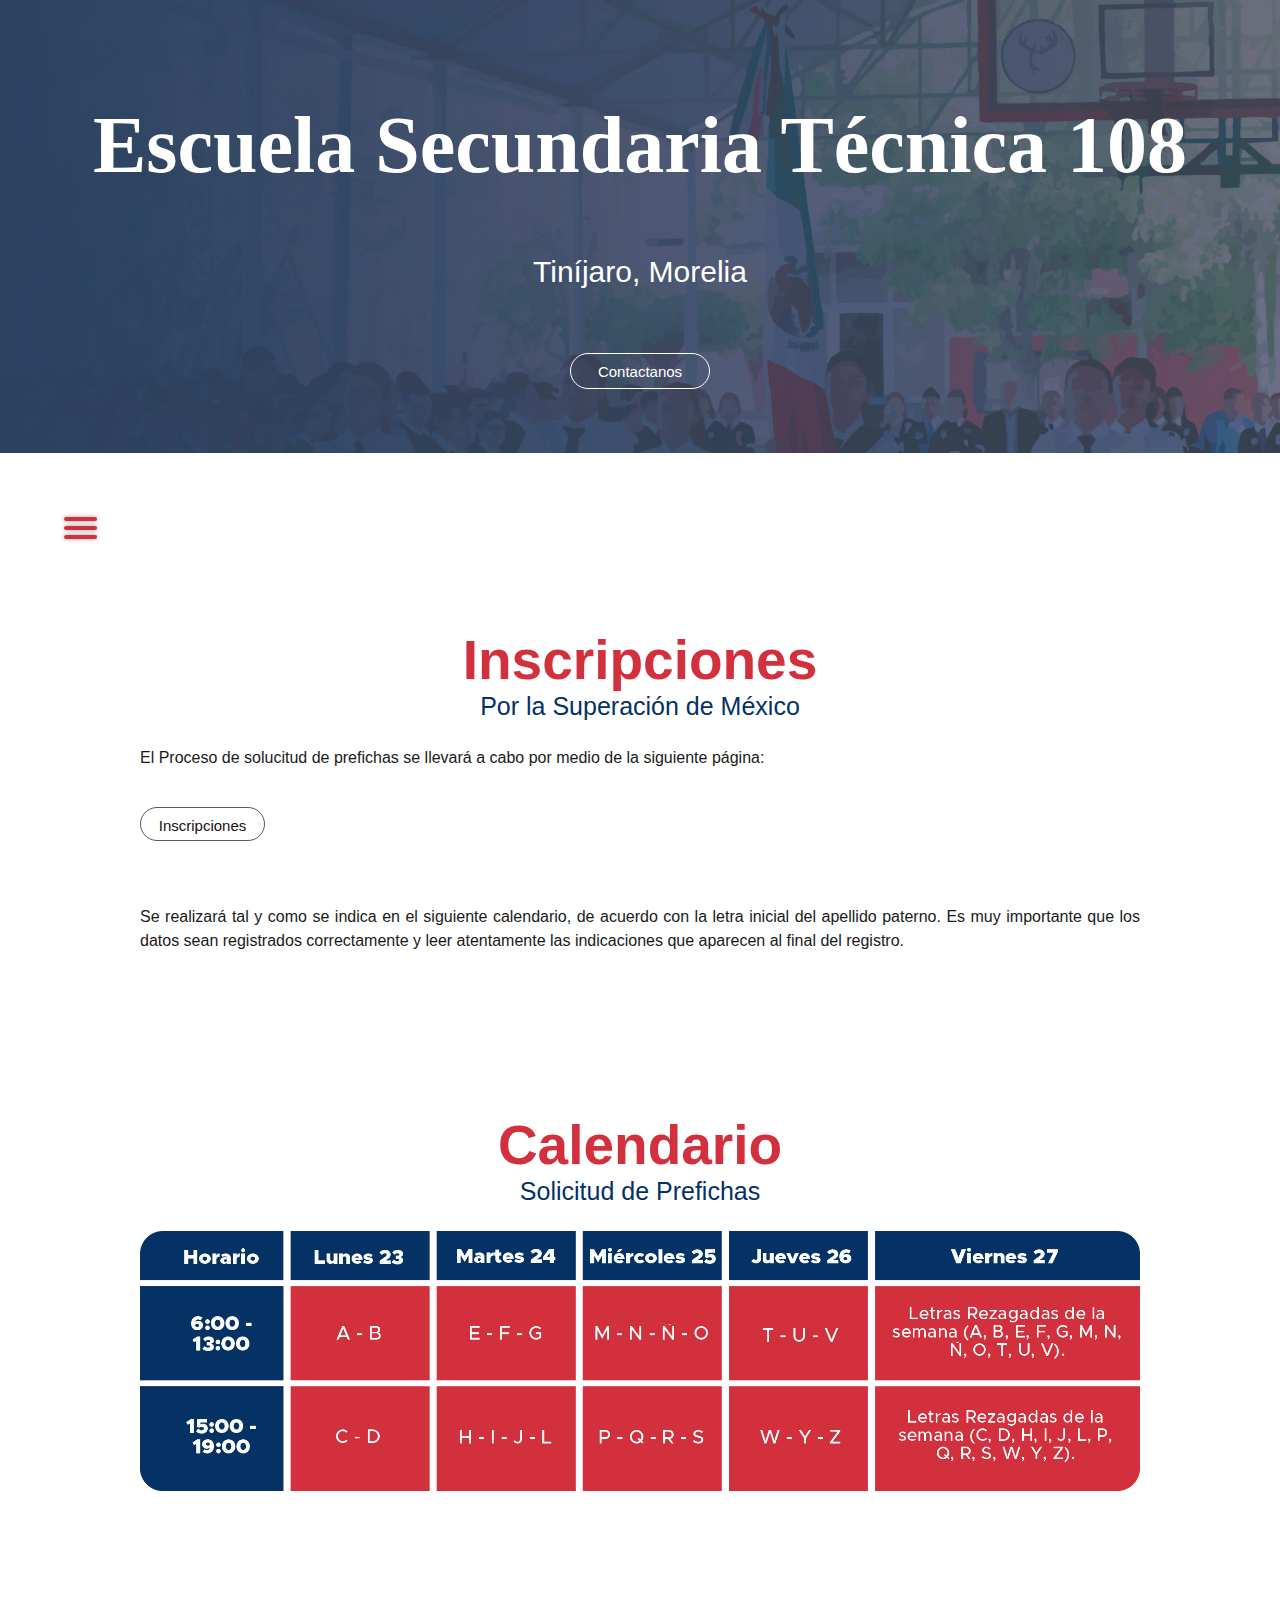
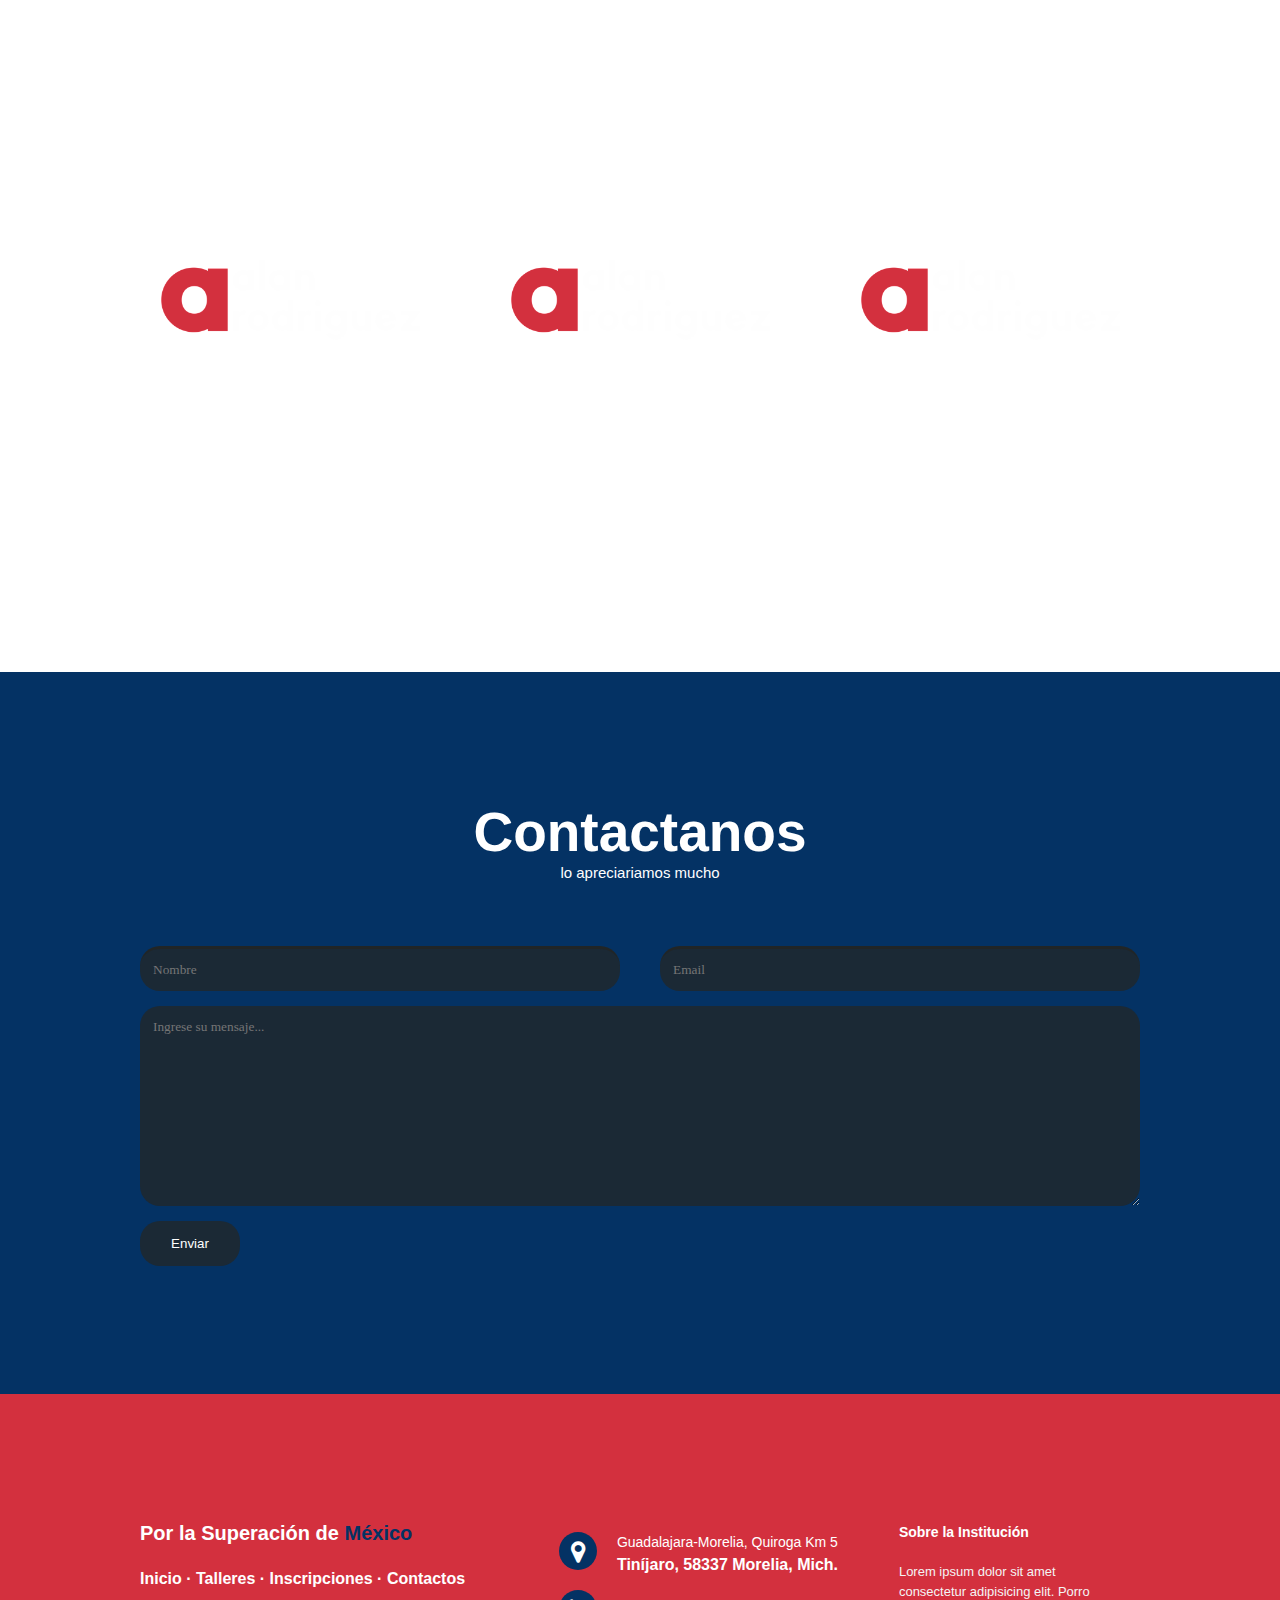
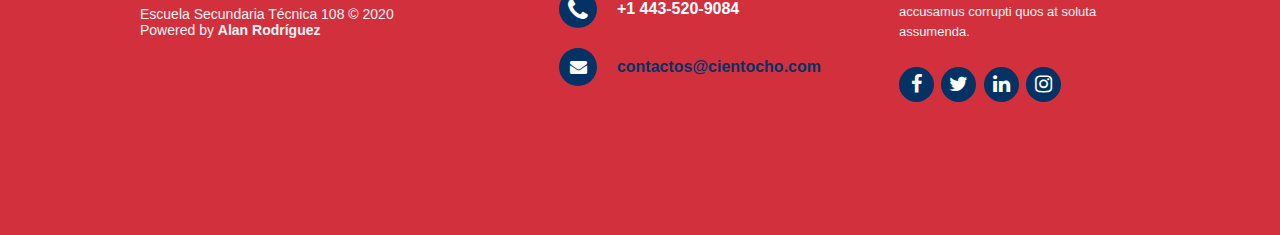
<file: Inscripciones.html>
<!DOCTYPE html>
<html lang="en">
<head>
    <meta charset="UTF-8">
    <meta name="viewport" content="width=device-width, initial-scale=1.0">
    <title>Inscripciones | Escuela Secundaria Técnica 108 | Morelia</title>
    <link rel="shortcut icon" href="img/favicon3.png" type="image/x-icon">
    <link rel="stylesheet" href="css/estilos.css">
    <link rel="stylesheet" href="http://maxcdn.bootstrapcdn.com/font-awesome/4.2.0/css/font-awesome.min.css">
</head>
<body>
    <header>
        <div class="textos">
            <h1 class="titulo">
                <a href="#" class="esc">Escuela</a>
                <a href="#" class="sec">Secundaria</a>
                <a href="#" class="tec">Técnica</a>
                <a href="#" class="num">108</a>
            </h1>
            <h3 class="subtitulo">Tiníjaro, Morelia</h3>
            <a href="Contactos.html" class="boton">
                <p class="boton-texto">Contactanos</p>
            </a>
        </div>
    </header>
    <nav role="navigation">
        <div id="menuToggle">
            <input type="checkbox" />
            <span></span>
            <span></span>
            <span></span>
            <ul id="menu">
                <a href="Index.html">
                    <li class="li-menu">Inicio</li>
                </a>
                <a href="Reseña Historica.html">
                    <li class="li-menu">Reseña Histórica</li>
                </a>
                <a href="Talleres.html">
                    <li class="li-menu">Talleres</li>
                </a>
                <a href="Transparencia.html">
                    <li class="li-menu">Transparencia</li>
                </a>
                <a href="Egresados.html">
                    <li class="li-menu">Egresados Destacados</li>
                </a>
                <a href="Inscripciones.html">
                    <li class="li-menu">Inscripciones</li>
                </a>
                <a href="Contingencia.html">
                    <li class="li-menu">Contingencia</li>
                </a>
                <a href="Profesores.html">
                    <li class="li-menu">Profesores</li>
                </a>
                <a href="Contactos.html">
                    <li class="li-menu">Contactos</li>
                </a>
            </ul>
        </div>
    </nav>
    <main>
        <section class="acerca-de">
            <div class="contenedor">
                <h2 class="sobre-nosotros">Inscripciones</h2>
                <h3 class="slogan">Por la Superación de México</h3>
                <p class="parrafo">El Proceso de solucitud de prefichas se llevará a cabo por medio de la siguiente página:</p>
                <a href="Inscripciones.html" class="boton">
                    <p class="boton-texto">Inscripciones</p>
                </a>
                <p class="parrafo">Se realizará tal y como se indica en el siguiente calendario, de acuerdo con la letra inicial del apellido paterno. Es muy importante que los datos sean registrados correctamente y leer atentamente las indicaciones que aparecen al final del registro.</p>
            </div>
        </section>
        <section class="profesores">
            <div class="contenedor-slim">
                <h2 class="sobre-nosotros">Calendario</h2>
                <h3 class="slogan">Solicitud de Prefichas</h3>
                <img src="img/horario.png" alt="" class="horario">
            </div>
        </section>
        <br><br>
        <section class="fondo">
            <div class="contenedor">
                <h2 class="titulo-egresados">Egresados Destacados</h2>
                <h3 class="subtitulo-egresados">Conoce a los mejores ex alumnos</h3>
                <div class="egresados">
                    <div class="egresado">
                        <img src="Img/logo.png" alt="">
                    </div>
                    <div class="egresado">
                        <img src="Img/logo.png" alt="">
                    </div>
                    <div class="egresado">
                        <img src="Img/logo.png" alt="">
                    </div>
                </div>
                <div class="contenedor-slim">
                    <a href="Egresados.html" class="boton">
                        <p class="boton-texto-inscripciones">Ver Todos</p>
                    </a>
                </div>
            </div>
        </section>
        <section class="contactos">
            <div class="contenedor">
                <h2 class="titulo-contactos">Contactanos</h2>
                <h3 class="subtitulo-contactos">lo apreciariamos mucho</h3>
                <div class="pre-footer">
                    <form method="POST" action="#">
                        <input type="text" name="nombre" id="" placeholder="Nombre">
                        <input type="email" name="email" id="" placeholder="Email">
                        <textarea type="text" name="mensaje" id="" cols="30" rows="10" placeholder="Ingrese su mensaje..."></textarea>
                        <input type="submit" value="Enviar">
                    </form>
                </div>
            </div>
        </section>
    </main>
    <footer class="footer-distributed">
        <div class="contenedor">
            <div class="footer-left">
            <h3>Por la Superación de<span> México</span></h3>
            <p class="footer-links">
                <strong>
                <a href="Index.html">Inicio</a>
                ·
                <a href="Talleres.html">Talleres</a>
                ·
                <a href="Inscripciones.html">Inscripciones</a>
                ·
                <a href="Contactos.html">Contactos</a>
                </strong>
            </p>
            <p class="footer-company-name">Escuela Secundaria Técnica 108 &copy; 2020</p>
            <p class="footer-company-name">Powered by <strong>Alan Rodríguez</strong></p>
        </div>
        <div class="footer-center">
            <div>
                <i class="fa fa-map-marker"></i>
                <p><span>Guadalajara-Morelia, Quiroga Km 5</span><strong>Tiníjaro, 58337 Morelia, Mich.</strong></p>
            </div>
            <div>
                <i class="fa fa-phone"></i>
                <p><strong>+1 443-520-9084</strong></p>
            </div>
            <div>
                <i class="fa fa-envelope"></i>
                <p><a href="mailto:support@company.com"><strong>contactos@cientocho.com</strong></a></p>
            </div>
        </div>
        <div class="footer-right">
            <p class="footer-company-about">
                <span>Sobre la Institución</span>
                Lorem ipsum dolor sit amet consectetur adipisicing elit. Porro accusamus corrupti quos at soluta assumenda.
            </p>
            <div class="footer-icons">
                <a href="#"><i class="fa fa-facebook"></i></a>
                <a href="#"><i class="fa fa-twitter"></i></a>
                <a href="#"><i class="fa fa-linkedin"></i></a>
                <a href="#"><span class="fa fa-instagram"></span></a>
            </div>
        </div>
        </div>
    </footer>
</body>
</html>
</file>
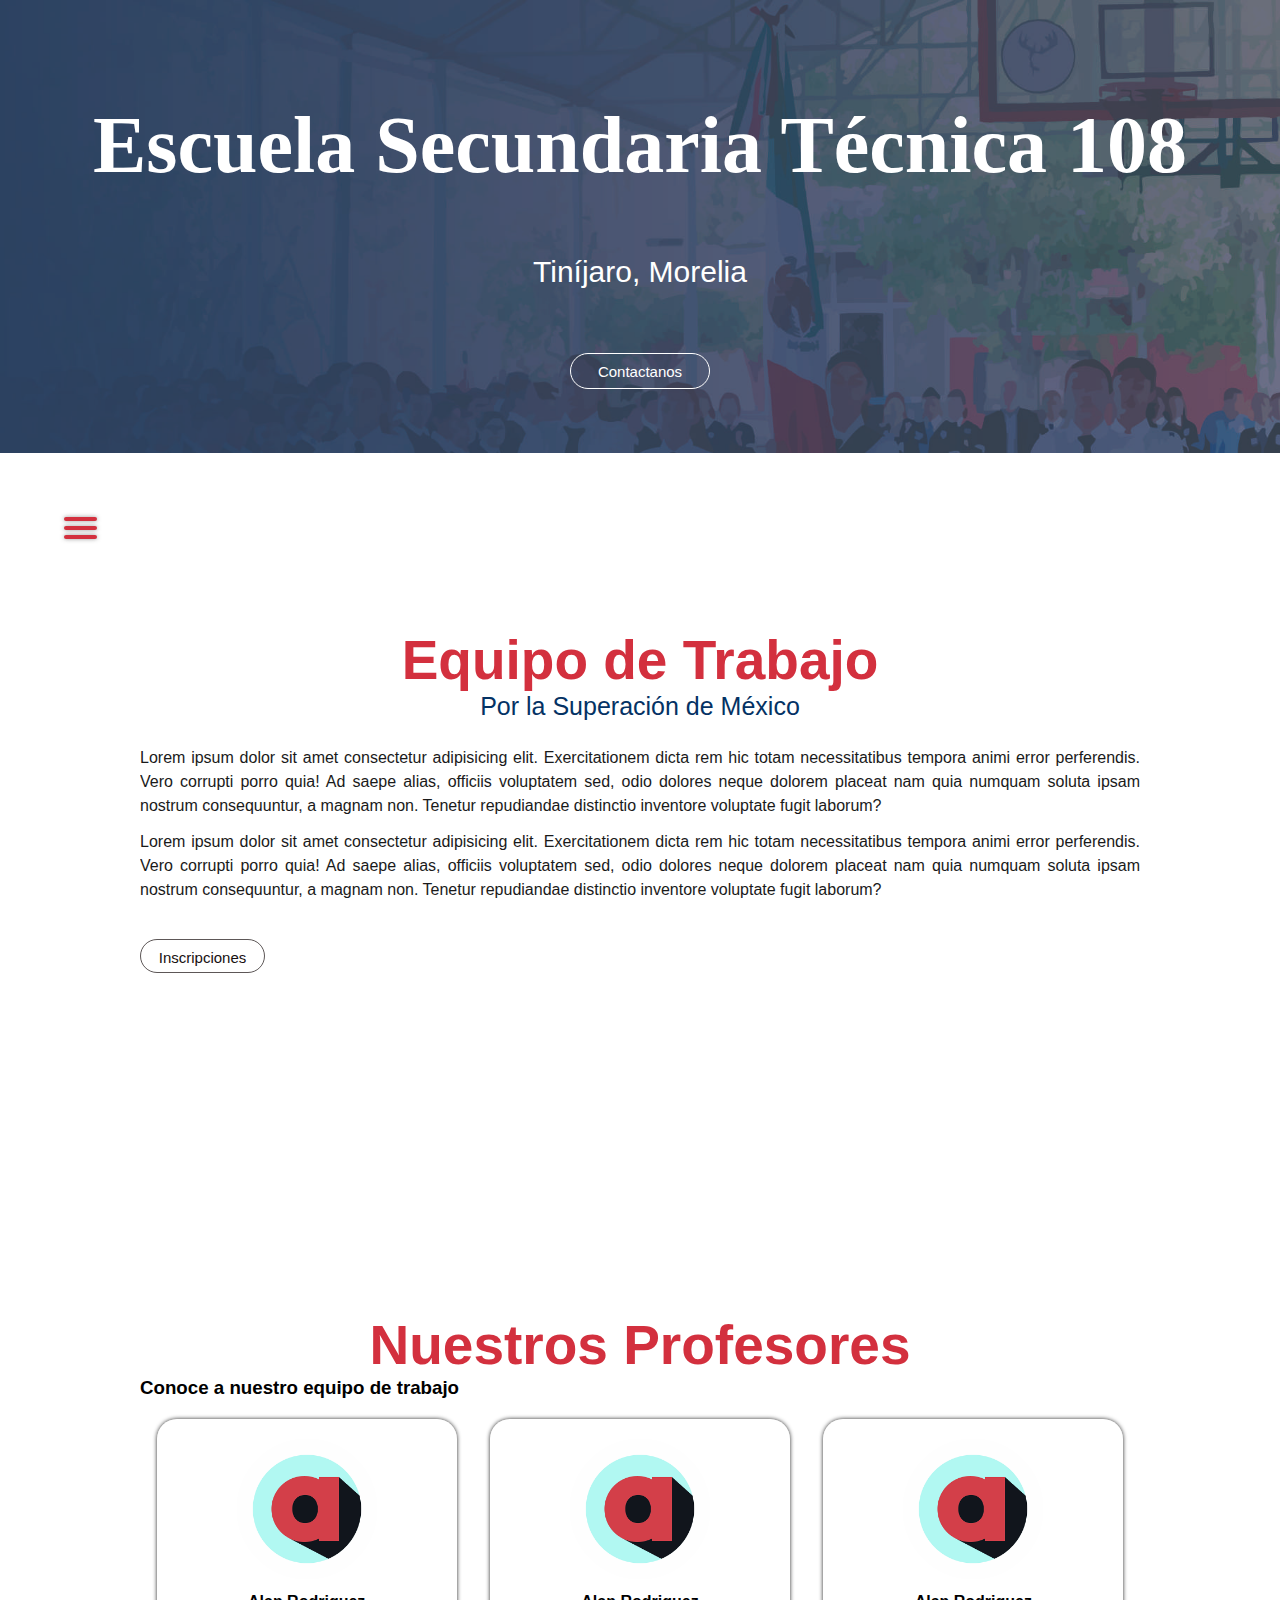
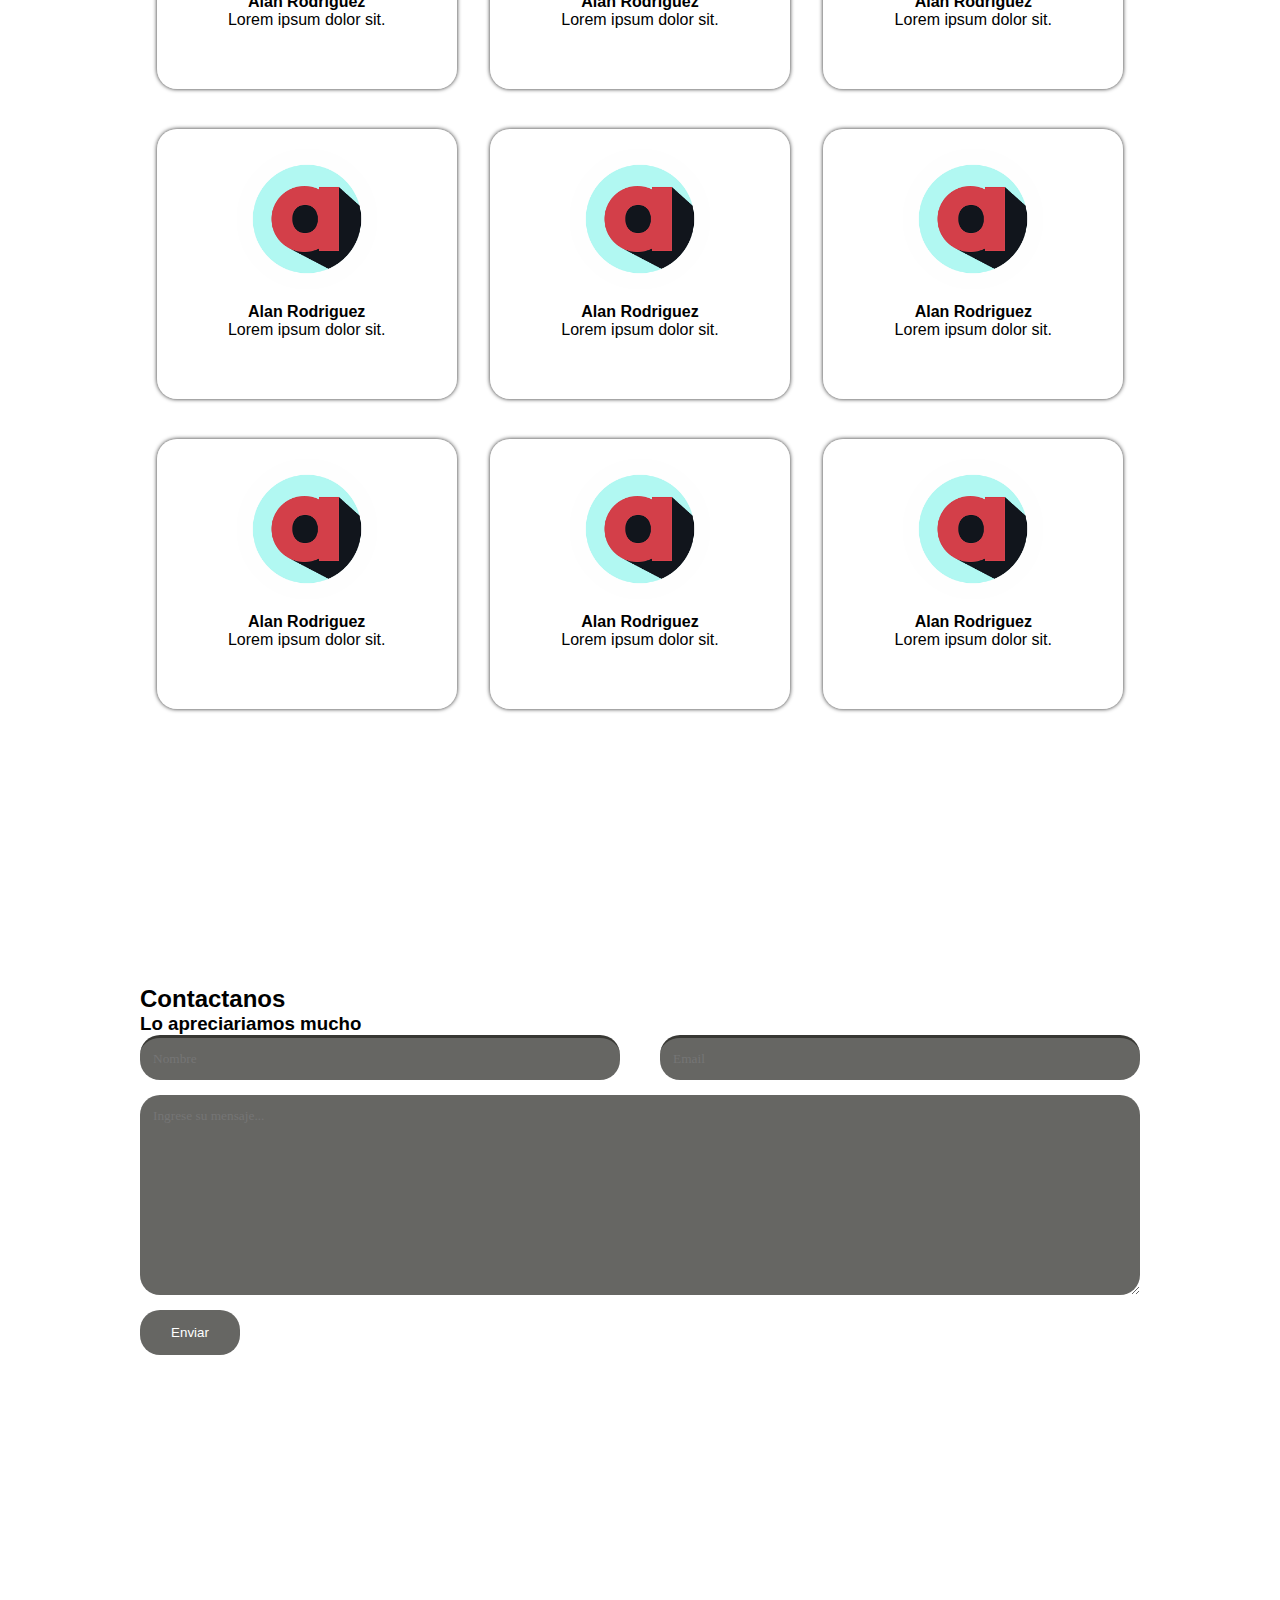
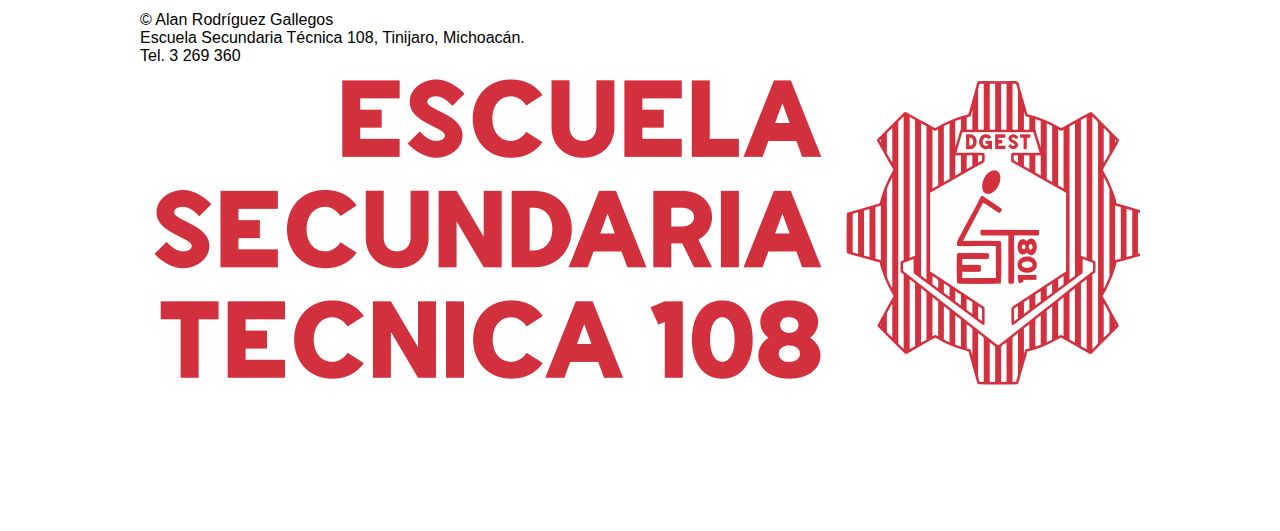
<file: Profesores.html>
<!DOCTYPE html>
<html lang="es">

<head>
    <meta charset="UTF-8">
    <meta name="viewport" content="width=device-width, initial-scale=1.0">
    <meta http-equiv="X-UA-Compatible" content="ie=edge">
    <title>Profesores | Escuela Secundaria Técnica 108 | Morelia</title>
    <link
        href="https://fonts.googleapis.com/css?family=Raleway:100,100i,200,200i,300,300i,400,400i,500,500i,600,600i,700,700i,800,800i,900,900i&display=swap"
        rel="stylesheet">
    <link rel="shortcut icon" type="image/x-icon" href="Img/favicon.png">
    <link rel="stylesheet" href="css/estilos.css">
</head>

<body>
    <header>
        <div class="textos">
            <h1 class="titulo">
                <a href="#" class="esc">Escuela</a>
                <a href="#" class="sec">Secundaria</a>
                <a href="#" class="tec">Técnica</a>
                <a href="#" class="num">108</a>
            </h1>
            <h3 class="subtitulo">Tiníjaro, Morelia</h3>
            <a href="contactos.html" class="boton">
                <p class="boton-texto">Contactanos</p>
            </a>
        </div>
    </header>
    <!-- Sacado de Internet -->
    <nav role="navigation">
        <div id="menuToggle">
            <input type="checkbox" />
            <span></span>
            <span></span>
            <span></span>
            <ul id="menu">
                <a href="index.html">
                    <li>Inicio</li>
                </a>
                <a href="historia.html">
                    <li>Reseña Histórica</li>
                </a>
                <a href="Transparencia.html">
                    <li>Transparencia</li>
                </a>
                <a href="#">
                    <li>Egresados Destacados</li>
                </a>
                <a href="contactos.html">
                    <li>Contactos</li>
                </a>
                <a href="comunicados.html">
                    <li class="li-menu">Contingencia</li>
                </a>
                <a href="inscripciones.html">
                    <li class="li-menu">Inscripciones</li>
                </a>
            </ul>
        </div>
    </nav>
    <main>
        <section class="acerca-de">
            <div class="contenedor">
                <h2 class="sobre-nosotros">Equipo de Trabajo</h2>
                <h3 class="slogan">Por la Superación de México</h3>
                <p class="parrafo">Lorem ipsum dolor sit amet consectetur adipisicing elit. Exercitationem dicta rem hic
                    totam necessitatibus
                    tempora animi error perferendis. Vero corrupti porro quia! Ad saepe alias, officiis voluptatem sed,
                    odio
                    dolores neque dolorem placeat nam quia numquam soluta ipsam nostrum consequuntur, a magnam non.
                    Tenetur
                    repudiandae distinctio inventore voluptate fugit laborum?</p>
                <p class="parrafo">Lorem ipsum dolor sit amet consectetur adipisicing elit. Exercitationem dicta rem hic
                    totam necessitatibus
                    tempora animi error perferendis. Vero corrupti porro quia! Ad saepe alias, officiis voluptatem sed,
                    odio
                    dolores neque dolorem placeat nam quia numquam soluta ipsam nostrum consequuntur, a magnam non.
                    Tenetur
                    repudiandae distinctio inventore voluptate fugit laborum?</p>
                <a href="inscripciones.html" class="boton">
                    <p class="boton-texto">Inscripciones</p>
                </a>
            </div>
        </section>
        <section class="fondo-profesores">
            <section class="miembros">
                <div class="contenedor">
                    <h2 class="sobre-nosotros">Nuestros Profesores</h2>
                    <h3 class="slogan-profesores">Conoce a nuestro equipo de trabajo</h3>
                    <div class="cards">
                        <div class="card">
                            <img src="Img/AlanLogo.png" alt="">
                            <h4>Alan Rodriguez</h4>
                            <p>Lorem ipsum dolor sit.</p>
                        </div>
                        <div class="card">
                            <img src="Img/AlanLogo.png" alt="">
                            <h4>Alan Rodriguez</h4>
                            <p>Lorem ipsum dolor sit.</p>
                        </div>
                        <div class="card">
                            <img src="Img/AlanLogo.png" alt="">
                            <h4>Alan Rodriguez</h4>
                            <p>Lorem ipsum dolor sit.</p>
                        </div>
                        <div class="card">
                            <img src="Img/AlanLogo.png" alt="">
                            <h4>Alan Rodriguez</h4>
                            <p>Lorem ipsum dolor sit.</p>
                        </div>
                        <div class="card">
                            <img src="Img/AlanLogo.png" alt="">
                            <h4>Alan Rodriguez</h4>
                            <p>Lorem ipsum dolor sit.</p>
                        </div>
                        <div class="card">
                            <img src="Img/AlanLogo.png" alt="">
                            <h4>Alan Rodriguez</h4>
                            <p>Lorem ipsum dolor sit.</p>
                        </div>
                        <div class="card">
                            <img src="Img/AlanLogo.png" alt="">
                            <h4>Alan Rodriguez</h4>
                            <p>Lorem ipsum dolor sit.</p>
                        </div>
                        <div class="card">
                            <img src="Img/AlanLogo.png" alt="">
                            <h4>Alan Rodriguez</h4>
                            <p>Lorem ipsum dolor sit.</p>
                        </div>
                        <div class="card">
                            <img src="Img/AlanLogo.png" alt="">
                            <h4>Alan Rodriguez</h4>
                            <p>Lorem ipsum dolor sit.</p>
                        </div>
                    </div>
                </div>
            </section>
        </section>
    </main>
    <section class="footer">
        <div class="contenedor">
            <h2 class="titulo-footer">Contactanos</h2>
            <h3 class="subtitulo-footer">Lo apreciariamos mucho</h3>
            <div class="footer">
                <form action="">
                    <input type="text" name="" id="" placeholder="Nombre">
                    <input type="email" name="" id="" placeholder="Email">
                    <textarea name="" id="" cols="30" rows="10" placeholder="Ingrese su mensaje..."></textarea>
                    <input type="submit" value="Enviar">
                </form>
            </div>
        </div>
    </section>
    <section class="pre-footer">
    </section>
    <footer>
        <div class="contenedor">
            <div class="texto-footer">
                    <p class="parrafo-footer">&copy; Alan Rodríguez Gallegos</p>
                    <p class="parrafo-footer">Escuela Secundaria Técnica 108, Tinijaro, Michoacán.</p>
                    <p class="parrafo-footer">Tel. 3 269 360</p>
            </div>
            <div class="logo-footer">
                    <img src="Img/est_logo_cabecera.png" alt="" class="logo-footer-img">
            </div>
        </div>
    </footer>
</body>
</html>
</file>
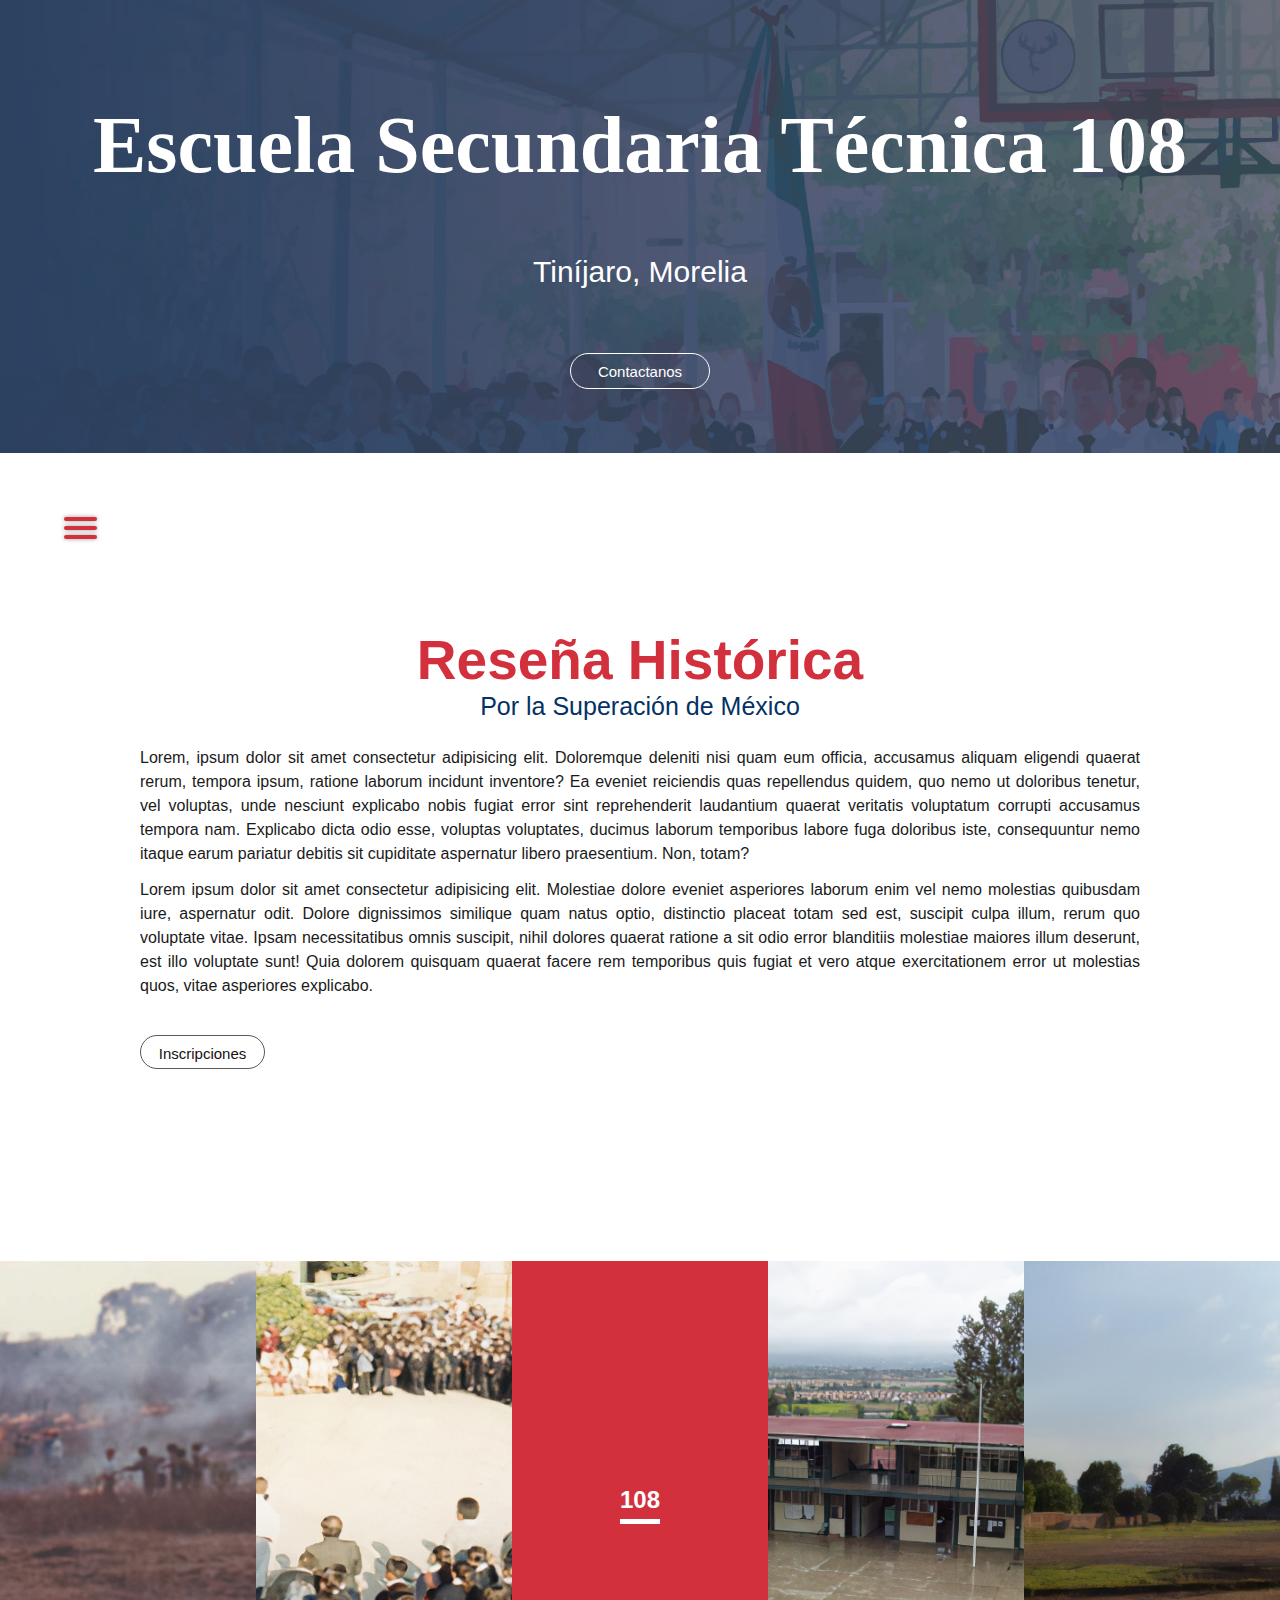
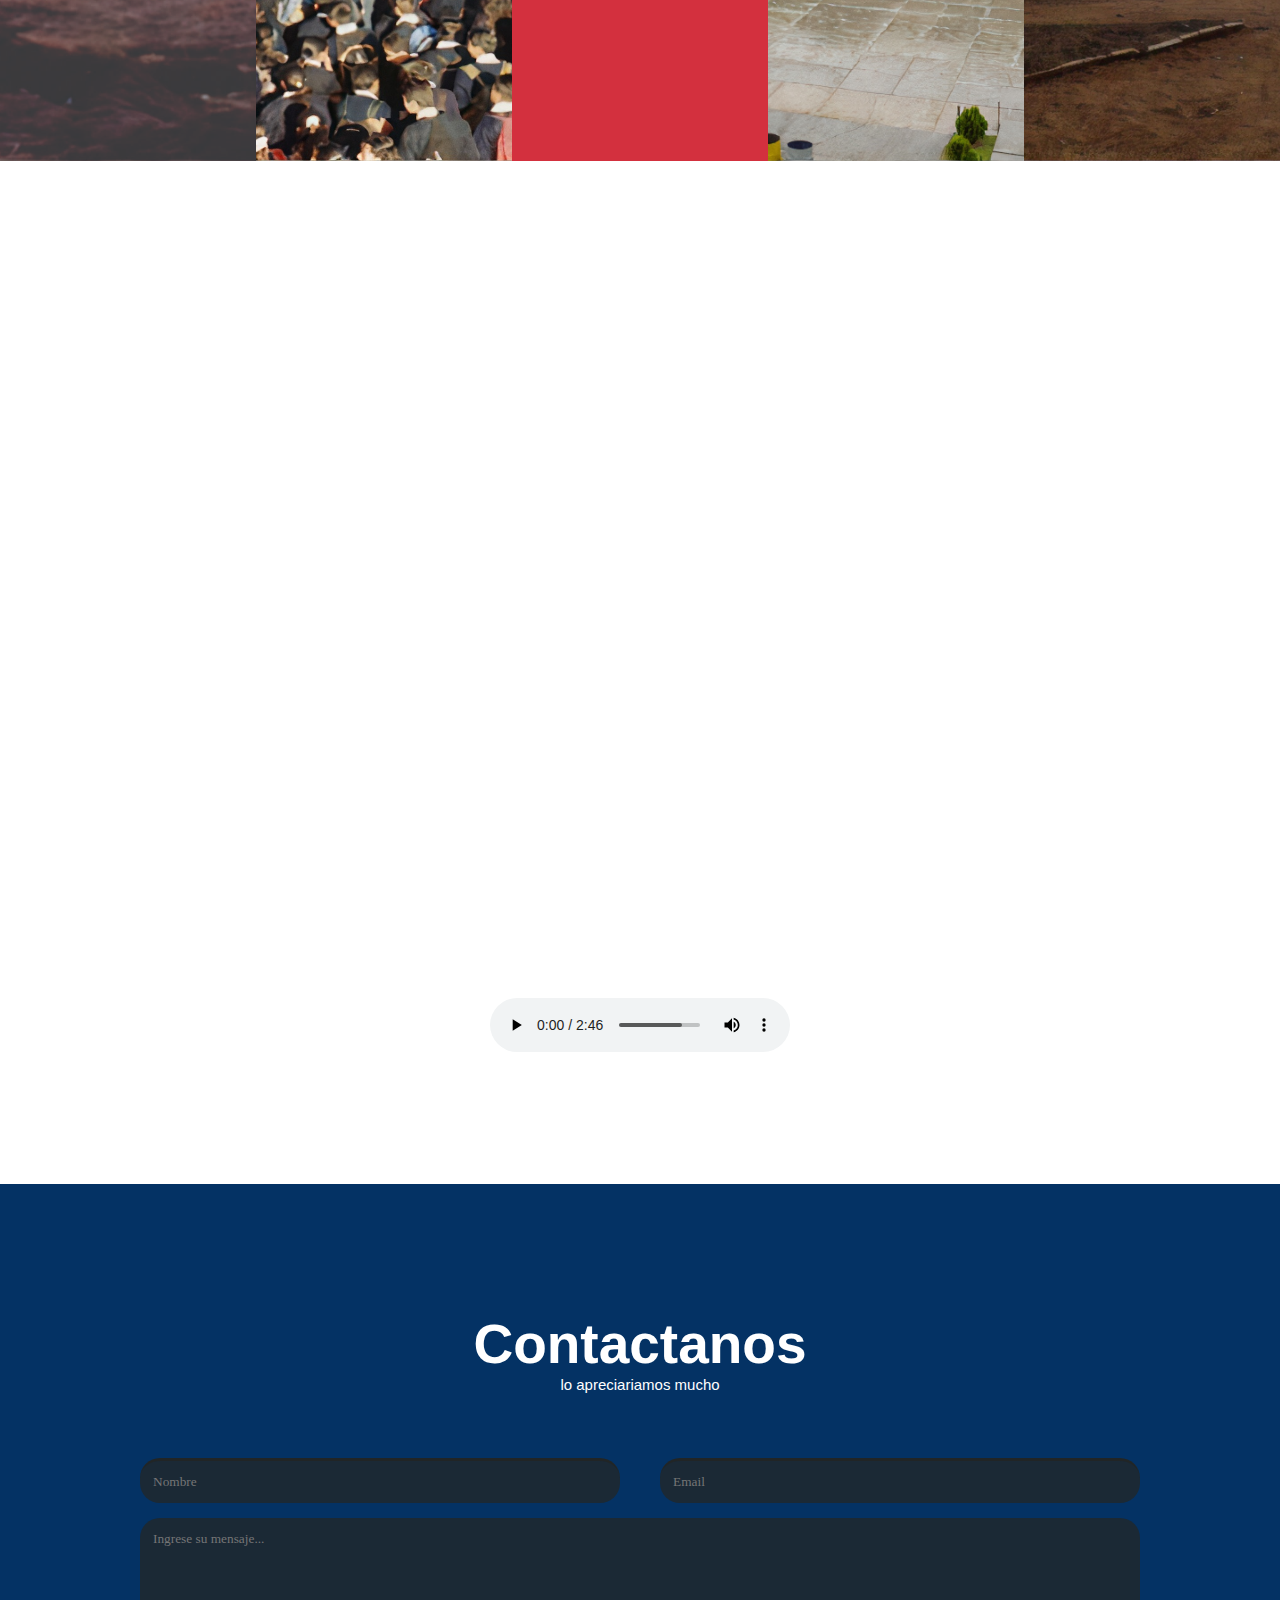
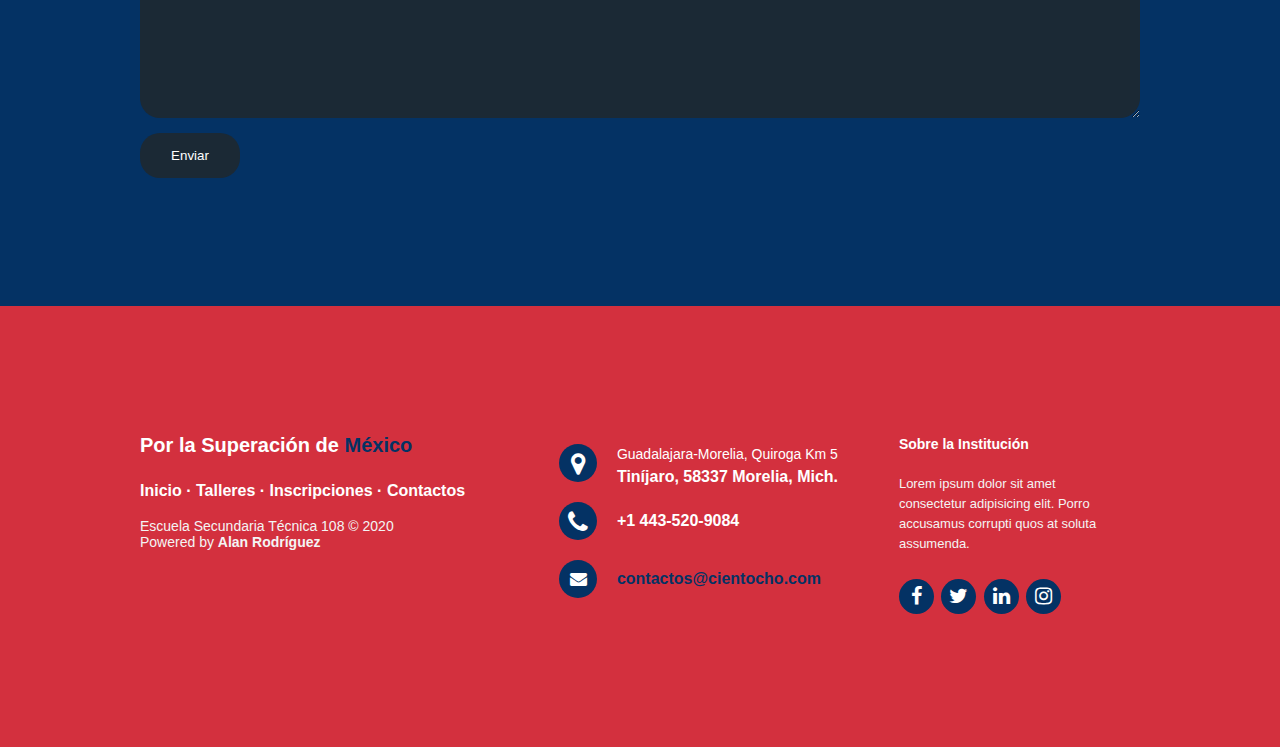
<file: Reseña Historica.html>
<!DOCTYPE html>
<html lang="en">
<head>
    <meta charset="UTF-8">
    <meta name="viewport" content="width=device-width, initial-scale=1.0">
    <title>Reseña Histórica | Escuela Secundaria Técnica 108 | Morelia</title>
    <link rel="shortcut icon" href="img/favicon3.png" type="image/x-icon">
    <link rel="stylesheet" href="css/estilos.css">
    <link rel="stylesheet" href="http://maxcdn.bootstrapcdn.com/font-awesome/4.2.0/css/font-awesome.min.css">
</head>
<body>
    <header>
        <div class="textos">
            <h1 class="titulo">
                <a href="#" class="esc">Escuela</a>
                <a href="#" class="sec">Secundaria</a>
                <a href="#" class="tec">Técnica</a>
                <a href="#" class="num">108</a>
            </h1>
            <h3 class="subtitulo">Tiníjaro, Morelia</h3>
            <a href="#" class="boton">
                <p class="boton-texto">Contactanos</p>
            </a>
        </div>
    </header>
    <nav role="navigation">
        <div id="menuToggle">
            <input type="checkbox" />
            <span></span>
            <span></span>
            <span></span>
            <ul id="menu">
                <a href="Index.html">
                    <li class="li-menu">Inicio</li>
                </a>
                <a href="Reseña Historica.html">
                    <li class="li-menu">Reseña Histórica</li>
                </a>
                <a href="Talleres.html">
                    <li class="li-menu">Talleres</li>
                </a>
                <a href="Transparencia.html">
                    <li class="li-menu">Transparencia</li>
                </a>
                <a href="Egresados.html">
                    <li class="li-menu">Egresados Destacados</li>
                </a>
                <a href="Inscripciones.html">
                    <li class="li-menu">Inscripciones</li>
                </a>
                <a href="Contingencia.html">
                    <li class="li-menu">Contingencia</li>
                </a>
                <a href="Profesores.html">
                    <li class="li-menu">Profesores</li>
                </a>
                <a href="Contactos.html">
                    <li class="li-menu">Contactos</li>
                </a>
            </ul>
        </div>
    </nav>
    <main>
        <section class="acerca-de">
            <div class="contenedor">
                <h2 class="sobre-nosotros">Reseña Histórica</h2>
                <h3 class="slogan">Por la Superación de México</h3>
                <p class="parrafo">Lorem, ipsum dolor sit amet consectetur adipisicing elit. Doloremque deleniti nisi quam eum officia, accusamus aliquam eligendi quaerat rerum, tempora ipsum, ratione laborum incidunt inventore? Ea eveniet reiciendis quas repellendus quidem, quo nemo ut doloribus tenetur, vel voluptas, unde nesciunt explicabo nobis fugiat error sint reprehenderit laudantium quaerat veritatis voluptatum corrupti accusamus tempora nam. Explicabo dicta odio esse, voluptas voluptates, ducimus laborum temporibus labore fuga doloribus iste, consequuntur nemo itaque earum pariatur debitis sit cupiditate aspernatur libero praesentium. Non, totam?</p>
                <p class="parrafo">Lorem ipsum dolor sit amet consectetur adipisicing elit. Molestiae dolore eveniet asperiores laborum enim vel nemo molestias quibusdam iure, aspernatur odit. Dolore dignissimos similique quam natus optio, distinctio placeat totam sed est, suscipit culpa illum, rerum quo voluptate vitae. Ipsam necessitatibus omnis suscipit, nihil dolores quaerat ratione a sit odio error blanditiis molestiae maiores illum deserunt, est illo voluptate sunt! Quia dolorem quisquam quaerat facere rem temporibus quis fugiat et vero atque exercitationem error ut molestias quos, vitae asperiores explicabo.</p>
                <a href="#" class="boton">
                    <p class="boton-texto">Inscripciones</p>
                </a>
            </div>
        </section>
        <section class="galeria">
            <div class="imagenes none">
                <img src="Img/1.jpg" alt="">
            </div>
            <div class="imagenes">
                <img src="Img/3.jpg" alt="">
            </div>
            <div class="imagenes">
                <img src="Img/2.jpg" alt="">
                <div class="encima">
                    <h2>108</h2>
                    <div></div>
                </div>
            </div>
            <div class="imagenes">
                <img src="Img/4.jpg" alt="">
            </div>
            <div class="imagenes none">
                <img src="Img/5.jpg" alt="">
            </div>
        </section>
        <br>
        <section class="fondo">
            <div class="contenedor">
                <h2 class="titulo-egresados">Himno a las Escuelas Secundarias Técnicas</h2>
                <h3 class="subtitulo-egresados">Carmelita Molina y Rivero</h3>
                <div class="himno">
                    <p class="himno-texto">
                        Escuelas secundarias técnicas
                    </p>
                    <p class="himno-texto">
                        Juventud entusiasta y febril
                    </p>
                    <p class="himno-texto">
                        El deporte, el estudio y el trabajo
                    </p>
                    <p class="himno-texto">
                        Son la meta que hemos de seguir.
                    </p>
                    <br>
                    <p class="himno-texto">
                        Escuelas secundarias técnicas
                    </p>
                    <p class="himno-texto">
                        Semilleros de porvenir
                    </p>
                    <p class="himno-texto">
                        En tus aulas forjan los técnicos
                    </p>
                    <p class="himno-texto">
                        Que engrandecen a nuestro país.
                    </p>
                    <br>
                    <p class="himno-texto">
                        El deporte en nuestra vida
                    </p>
                    <p class="himno-texto">
                        Es salud y bienestar
                    </p>
                    <p class="himno-texto">
                        En competencias la alegría
                    </p>
                    <p class="himno-texto">
                        Es paz, amor y hermandad.
                    </p>
                    <br>
                    <p class="himno-texto">
                        Marchemos secundarias técnicas
                    </p>
                    <p class="himno-texto">
                        Estudiando con dedicación
                    </p>
                    <p class="himno-texto">
                        En el trabajo está el progreso
                    </p>
                    <p class="himno-texto">
                        En el deporte la salud,
                    </p>
                    <p class="himno-texto">
                        En el trabajo está el progreso,
                    </p>
                    <p class="himno-texto">
                        En el deporte, la salud.
                    </p>
                    <br>
                    <p class="himno-texto">
                        ¡¡Escuelas secundarias técnicas!
                    </p>
                    <p class="himno-texto">
                        Por la superación de
                    </p>
                    <p class="himno-texto">
                        México…México…México!!
                    </p>
                </div>
                <div class="contenedor-slim">
                    <audio src="img/Himno.mp3" preload="auto" controls></audio>
                </div>
            </div>
        </section>
        <section class="contactos">
            <div class="contenedor">
                <h2 class="titulo-contactos">Contactanos</h2>
                <h3 class="subtitulo-contactos">lo apreciariamos mucho</h3>
                <div class="pre-footer">
                    <form method="POST" action="#">
                        <input type="text" name="nombre" id="" placeholder="Nombre">
                        <input type="email" name="email" id="" placeholder="Email">
                        <textarea type="text" name="mensaje" id="" cols="30" rows="10" placeholder="Ingrese su mensaje..."></textarea>
                        <input type="submit" value="Enviar">
                    </form>
                </div>
            </div>
        </section>
    </main>
    <footer class="footer-distributed">
        <div class="contenedor">
            <div class="footer-left">
            <h3>Por la Superación de<span> México</span></h3>
            <p class="footer-links">
                <strong>
                <a href="Index.html">Inicio</a>
                ·
                <a href="Talleres.html">Talleres</a>
                ·
                <a href="Inscripciones.html">Inscripciones</a>
                ·
                <a href="Contactos.html">Contactos</a>
                </strong>
            </p>
            <p class="footer-company-name">Escuela Secundaria Técnica 108 &copy; 2020</p>
            <p class="footer-company-name">Powered by <strong>Alan Rodríguez</strong></p>
        </div>
        <div class="footer-center">
            <div>
                <i class="fa fa-map-marker"></i>
                <p><span>Guadalajara-Morelia, Quiroga Km 5</span><strong>Tiníjaro, 58337 Morelia, Mich.</strong></p>
            </div>
            <div>
                <i class="fa fa-phone"></i>
                <p><strong>+1 443-520-9084</strong></p>
            </div>
            <div>
                <i class="fa fa-envelope"></i>
                <p><a href="mailto:support@company.com"><strong>contactos@cientocho.com</strong></a></p>
            </div>
        </div>
        <div class="footer-right">
            <p class="footer-company-about">
                <span>Sobre la Institución</span>
                Lorem ipsum dolor sit amet consectetur adipisicing elit. Porro accusamus corrupti quos at soluta assumenda.
            </p>
            <div class="footer-icons">
                <a href="#"><i class="fa fa-facebook"></i></a>
                <a href="#"><i class="fa fa-twitter"></i></a>
                <a href="#"><i class="fa fa-linkedin"></i></a>
                <a href="#"><span class="fa fa-instagram"></span></a>
            </div>
        </div>
        </div>
    </footer>
</body>
</html>
</file>
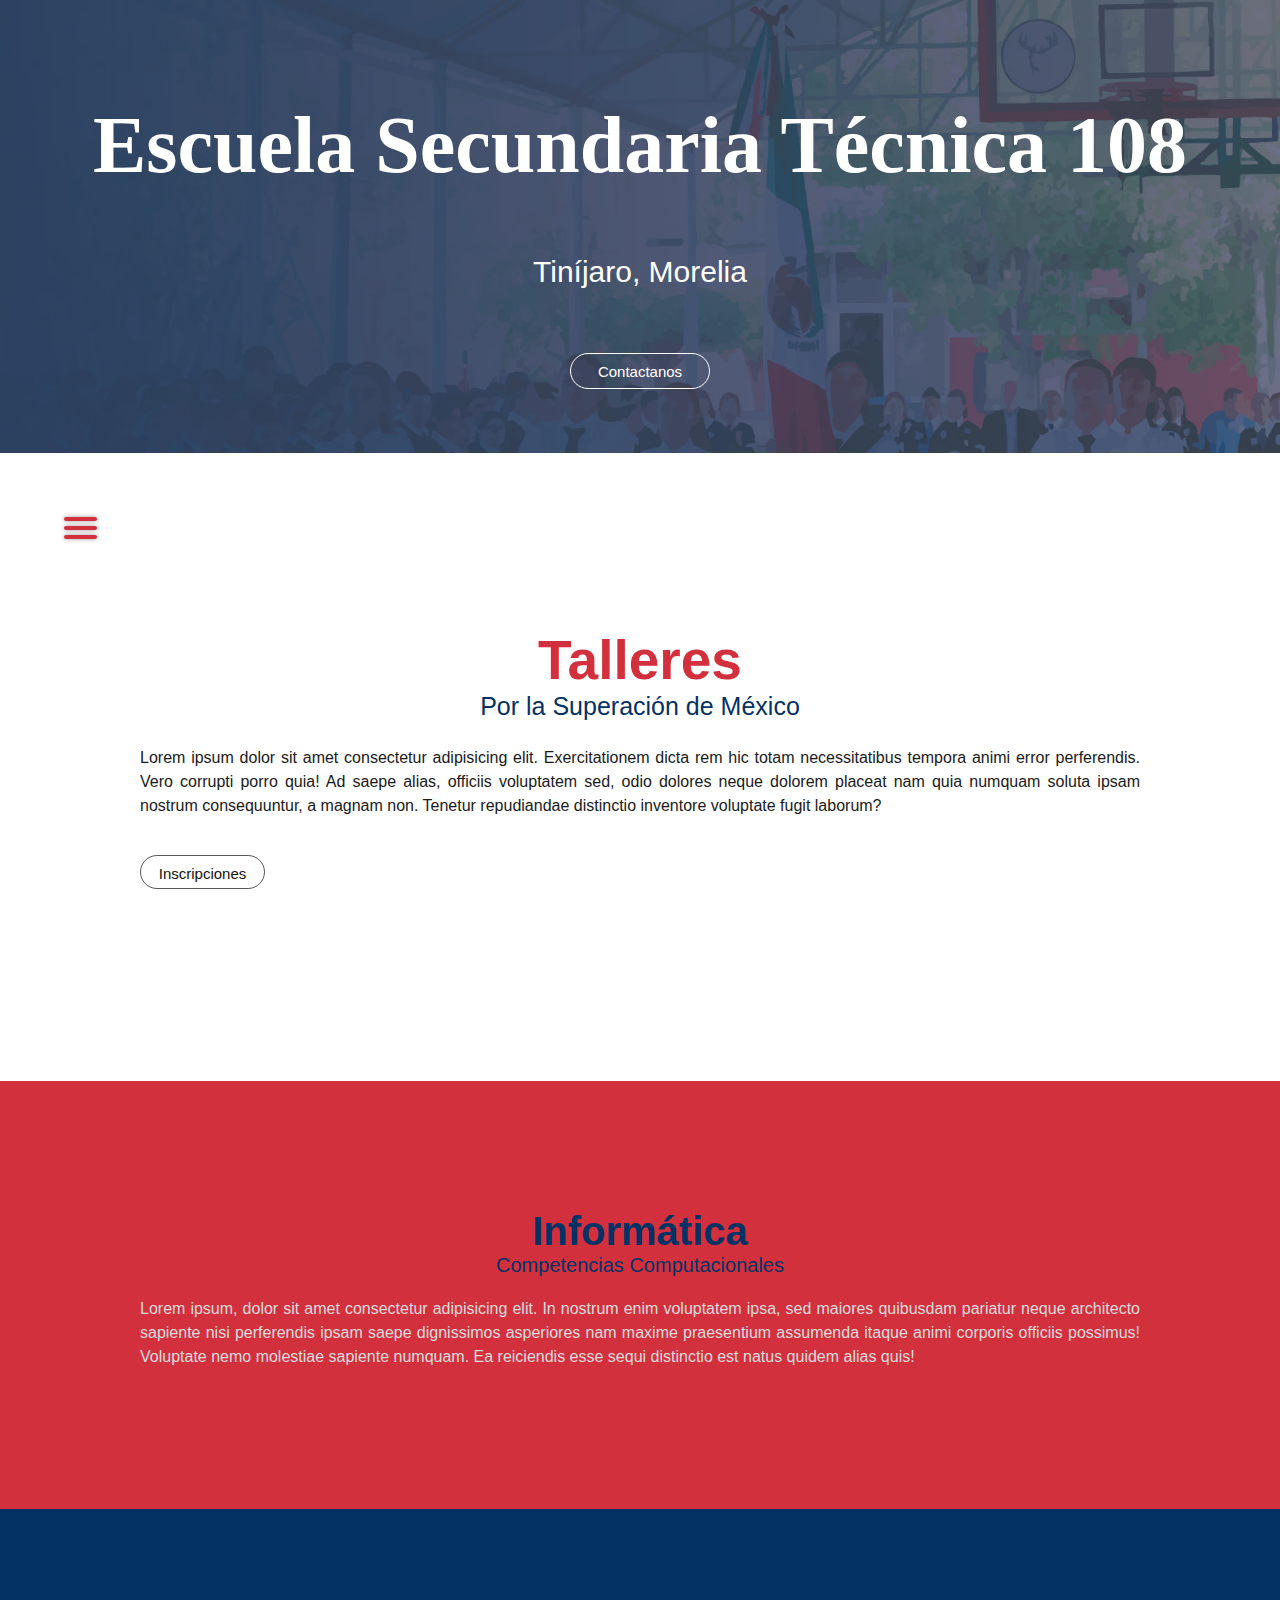
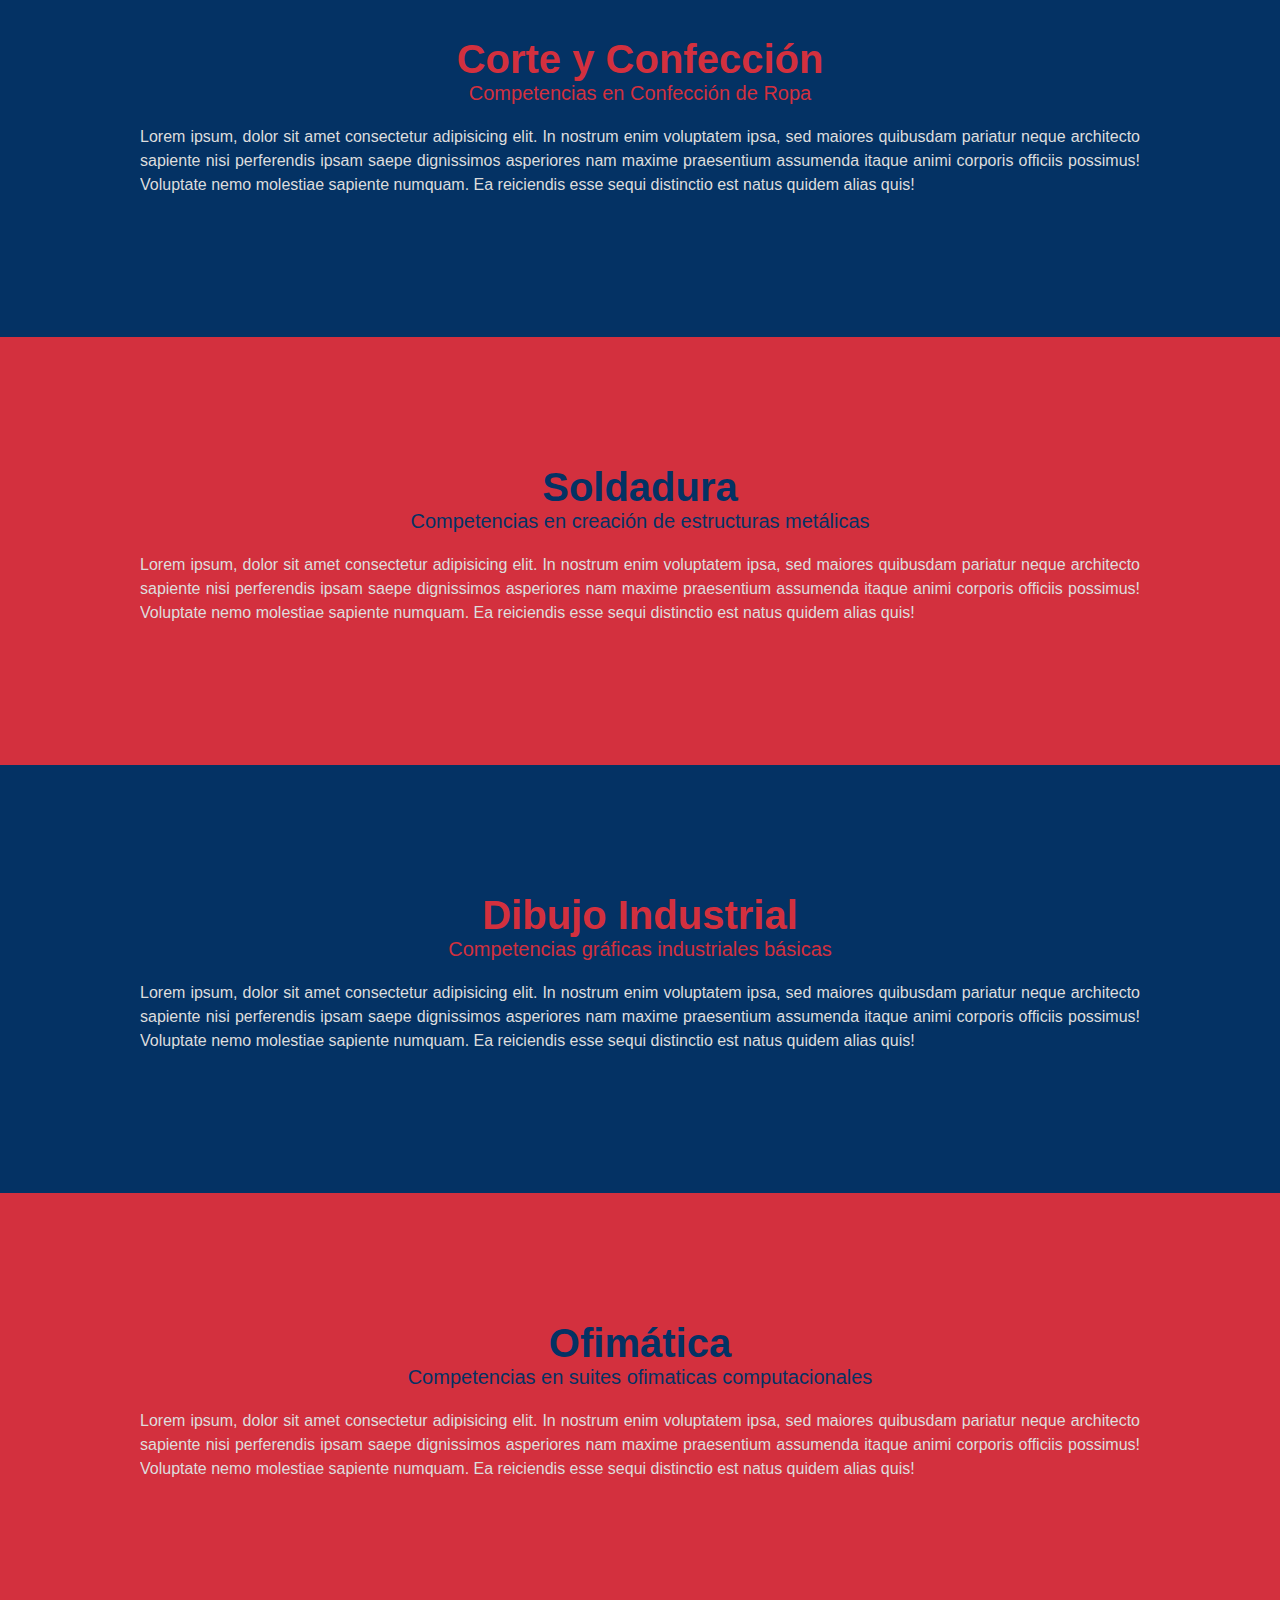
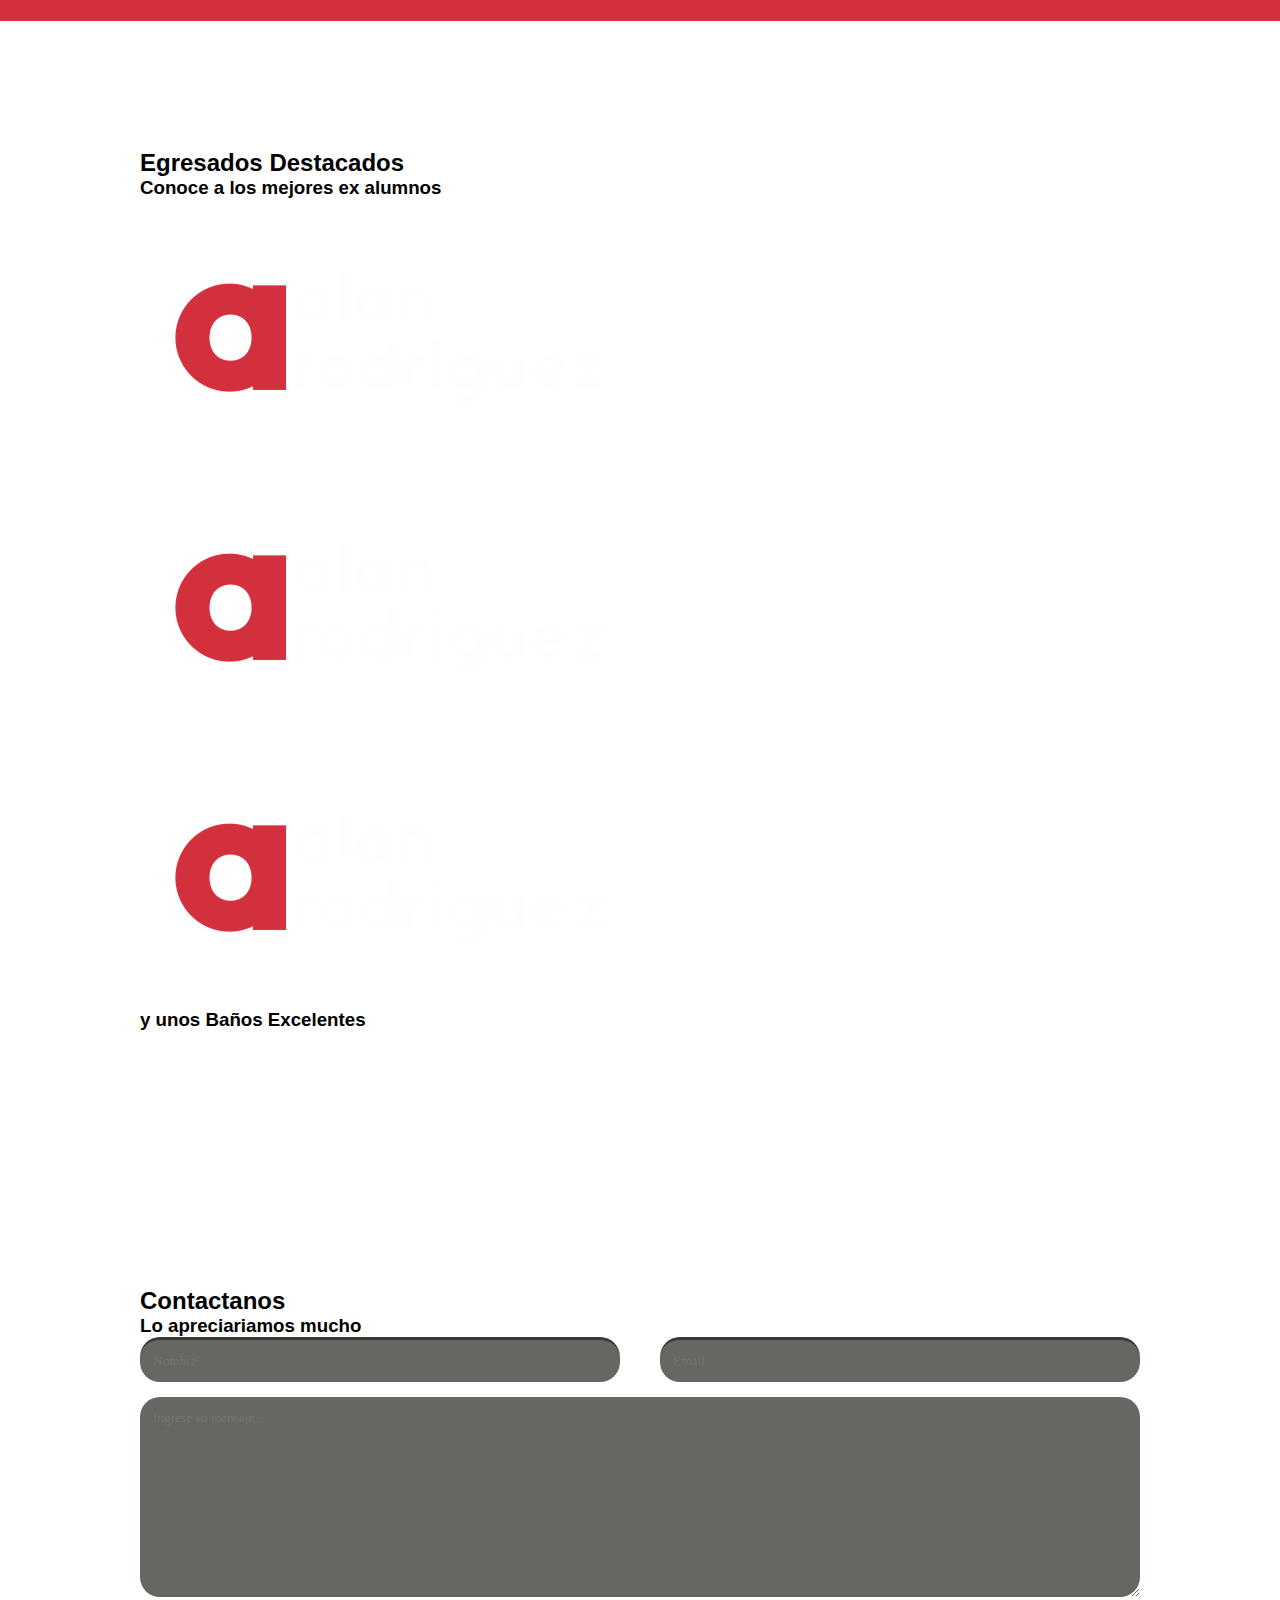
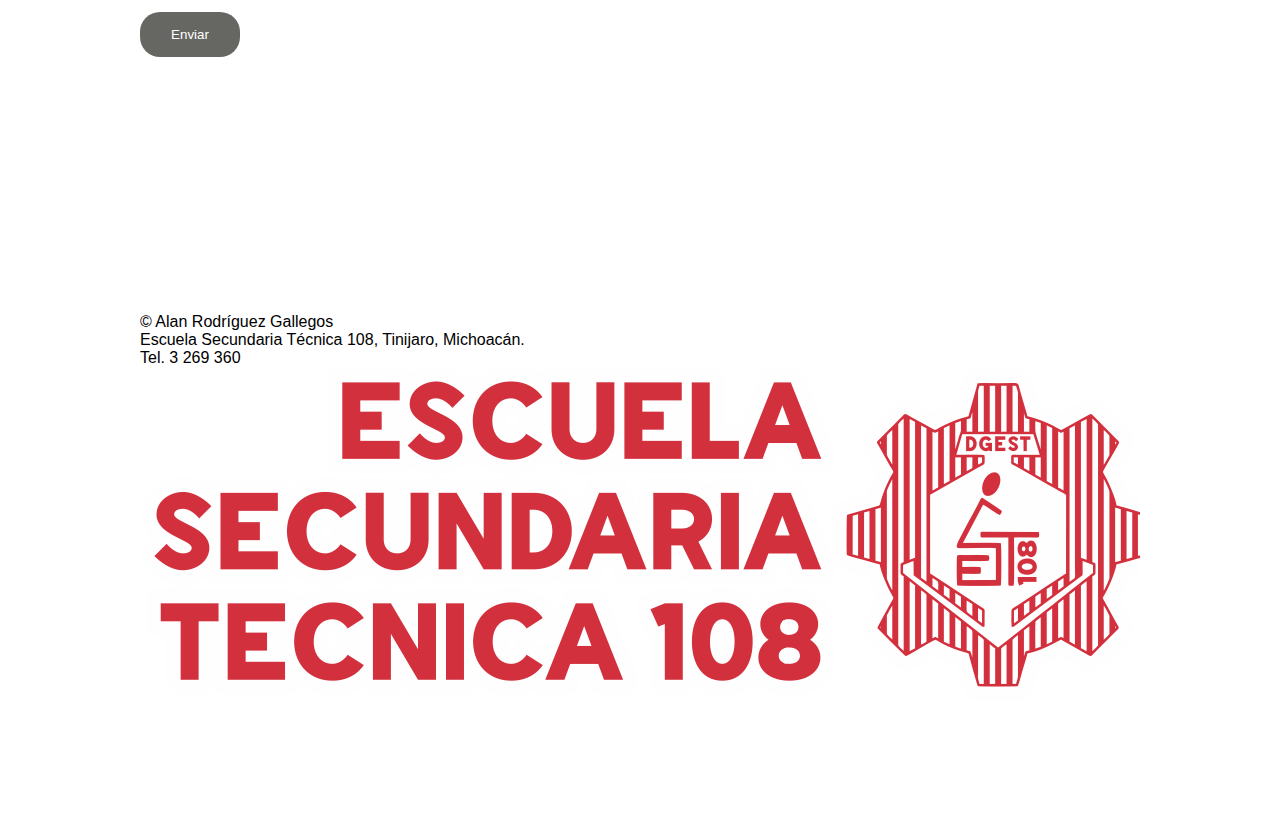
<file: talleres.html>
<!DOCTYPE html>
<html lang="es">

<head>
    <meta charset="UTF-8">
    <meta name="viewport" content="width=device-width, initial-scale=1.0">
    <meta http-equiv="X-UA-Compatible" content="ie=edge">
    <title>Talleres | Escuela Secundaria Técnica 108 | Morelia</title>
    <link href="https://fonts.googleapis.com/css?family=Raleway:100,100i,200,200i,300,300i,400,400i,500,500i,600,600i,700,700i,800,800i,900,900i&display=swap" rel="stylesheet">
    <link rel="shortcut icon" type="image/x-icon" href="Img/favicon3.png">
    <link rel="stylesheet" href="css/estilos.css">
</head>

<body>
    <header>
        <div class="textos">
            <h1 class="titulo">
                <a href="#" class="esc">Escuela</a>
                <a href="#" class="sec">Secundaria</a>
                <a href="#" class="tec">Técnica</a>
                <a href="#" class="num">108</a>
            </h1>
            <h3 class="subtitulo">Tiníjaro, Morelia</h3>
            <a href="contactos.html" class="boton">
                <p class="boton-texto">Contactanos</p>
            </a>
        </div>
    </header>
    <!-- Sacado de Internet -->
    <nav role="navigation">
        <div id="menuToggle">
            <input type="checkbox" />
            <span></span>
            <span></span>
            <span></span>
            <ul id="menu">
                <a href="index.html">
                    <li>Inicio</li>
                </a>
                <a href="historia.html">
                    <li>Reseña Histórica</li>
                </a>
                <a href="talleres.html">
                    <li>Talleres</li>
                </a>
                <a href="Transparencia.html">
                    <li>Transparencia</li>
                </a>
                <a href="Egresados.html">
                    <li>Egresados Destacados</li>
                </a>
                <a href="contactos.html">
                    <li>Contactos</li>
                </a>
                <a href="comunicados.html">
                    <li class="li-menu">Contingencia</li>
                </a>
                <a href="inscripciones.html">
                    <li class="li-menu">Inscripciones</li>
                </a>
                <a href="Profesores.html">
                    <li class="li-menu">Profesores</li>
                </a>
            </ul>
        </div>
    </nav>
    <main>
        <section class="acerca-de">
            <div class="contenedor">
                <h2 class="sobre-nosotros">Talleres</h2>
                <h3 class="slogan">Por la Superación de México</h3>
                <p class="parrafo">Lorem ipsum dolor sit amet consectetur adipisicing elit. Exercitationem dicta rem hic
                    totam necessitatibus
                    tempora animi error perferendis. Vero corrupti porro quia! Ad saepe alias, officiis voluptatem sed,
                    odio
                    dolores neque dolorem placeat nam quia numquam soluta ipsam nostrum consequuntur, a magnam non.
                    Tenetur
                    repudiandae distinctio inventore voluptate fugit laborum?</p>
                <a href="inscripciones.html" class="boton">
                    <p class="boton-texto">Inscripciones</p>
                </a>
            </div>
        </section>
        <section class="red">
            <div class="contenedor">
                <h2 class="titulo-red">Informática</h2>
                <h3 class="subtitulo-red">Competencias Computacionales</h3>
                <p class="parrafo-white">Lorem ipsum, dolor sit amet consectetur adipisicing elit. In nostrum enim voluptatem ipsa, sed maiores quibusdam pariatur neque architecto sapiente nisi perferendis ipsam saepe dignissimos asperiores nam maxime praesentium assumenda itaque animi corporis officiis possimus! Voluptate nemo molestiae sapiente numquam. Ea reiciendis esse sequi distinctio est natus quidem alias quis!</p>
            </div>
        </section>
        <section class="blue">
            <div class="contenedor">
                <h2 class="titulo-blue">Corte y Confección</h2>
                <h3 class="subtitulo-blue">Competencias en Confección de Ropa</h3>
                <p class="parrafo-white">Lorem ipsum, dolor sit amet consectetur adipisicing elit. In nostrum enim voluptatem ipsa, sed maiores quibusdam pariatur neque architecto sapiente nisi perferendis ipsam saepe dignissimos asperiores nam maxime praesentium assumenda itaque animi corporis officiis possimus! Voluptate nemo molestiae sapiente numquam. Ea reiciendis esse sequi distinctio est natus quidem alias quis!</p>
            </div>
        </section>
        <section class="red">
            <div class="contenedor">
                <h2 class="titulo-red">Soldadura</h2>
                <h3 class="subtitulo-red">Competencias en creación de estructuras metálicas</h3>
                <p class="parrafo-white">Lorem ipsum, dolor sit amet consectetur adipisicing elit. In nostrum enim voluptatem ipsa, sed maiores quibusdam pariatur neque architecto sapiente nisi perferendis ipsam saepe dignissimos asperiores nam maxime praesentium assumenda itaque animi corporis officiis possimus! Voluptate nemo molestiae sapiente numquam. Ea reiciendis esse sequi distinctio est natus quidem alias quis!</p>
            </div>
        </section>
        <section class="blue">
            <div class="contenedor">
                <h2 class="titulo-blue">Dibujo Industrial</h2>
                <h3 class="subtitulo-blue">Competencias gráficas industriales básicas</h3>
                <p class="parrafo-white">Lorem ipsum, dolor sit amet consectetur adipisicing elit. In nostrum enim voluptatem ipsa, sed maiores quibusdam pariatur neque architecto sapiente nisi perferendis ipsam saepe dignissimos asperiores nam maxime praesentium assumenda itaque animi corporis officiis possimus! Voluptate nemo molestiae sapiente numquam. Ea reiciendis esse sequi distinctio est natus quidem alias quis!</p>
            </div>
        </section>
        <section class="red">
            <div class="contenedor">
                <h2 class="titulo-red">Ofimática</h2>
                <h3 class="subtitulo-red">Competencias en suites ofimaticas computacionales</h3>
                <p class="parrafo-white">Lorem ipsum, dolor sit amet consectetur adipisicing elit. In nostrum enim voluptatem ipsa, sed maiores quibusdam pariatur neque architecto sapiente nisi perferendis ipsam saepe dignissimos asperiores nam maxime praesentium assumenda itaque animi corporis officiis possimus! Voluptate nemo molestiae sapiente numquam. Ea reiciendis esse sequi distinctio est natus quidem alias quis!</p>
            </div>
        </section>
        <section class="fondo">
            <div class="contenedor">
                <h2 class="titulo-patrocinadores">Egresados Destacados</h2>
                <h3 class="subtitulo-patrocinadores">Conoce a los mejores ex alumnos</h3>
                <div class="clientes">
                    <div class="cliente">
                        <img src="Img/logo.png" alt="">
                    </div>
                    <div class="cliente">
                        <img src="Img/logo.png" alt="">
                    </div>
                    <div class="cliente">
                        <img src="Img/logo.png" alt="">
                    </div>
                </div>
                <h3 class="subtitulo-patrocinadores especial">y unos Baños Excelentes</h3>
            </div>
        </section>
    </main>
    <section class="footer">
        <div class="contenedor">
            <h2 class="titulo-footer">Contactanos</h2>
            <h3 class="subtitulo-footer">Lo apreciariamos mucho</h3>
            <div class="footer">
                <form method="POST" action="#">
                    <input type="text" name="nombre" id="" placeholder="Nombre">
                    <input type="email" name="email" id="" placeholder="Email">
                    <textarea type="text" name="mensaje" id="" cols="30" rows="10" placeholder="Ingrese su mensaje..."></textarea>
                    <input type="submit" value="Enviar">
                </form>
            </div>
        </div>
    </section>
    <footer>
        <div class="contenedor">
            <div class="texto-footer">
                    <p class="parrafo-footer">&copy; Alan Rodríguez Gallegos</p>
                    <p class="parrafo-footer">Escuela Secundaria Técnica 108, Tinijaro, Michoacán.</p>
                    <p class="parrafo-footer">Tel. 3 269 360</p>
            </div>
            <div class="logo-footer">
                    <img src="Img/est_logo_cabecera.png" alt="" class="logo-footer-img">
            </div>
        </div>
    </footer>
</body>
</html>
</file>
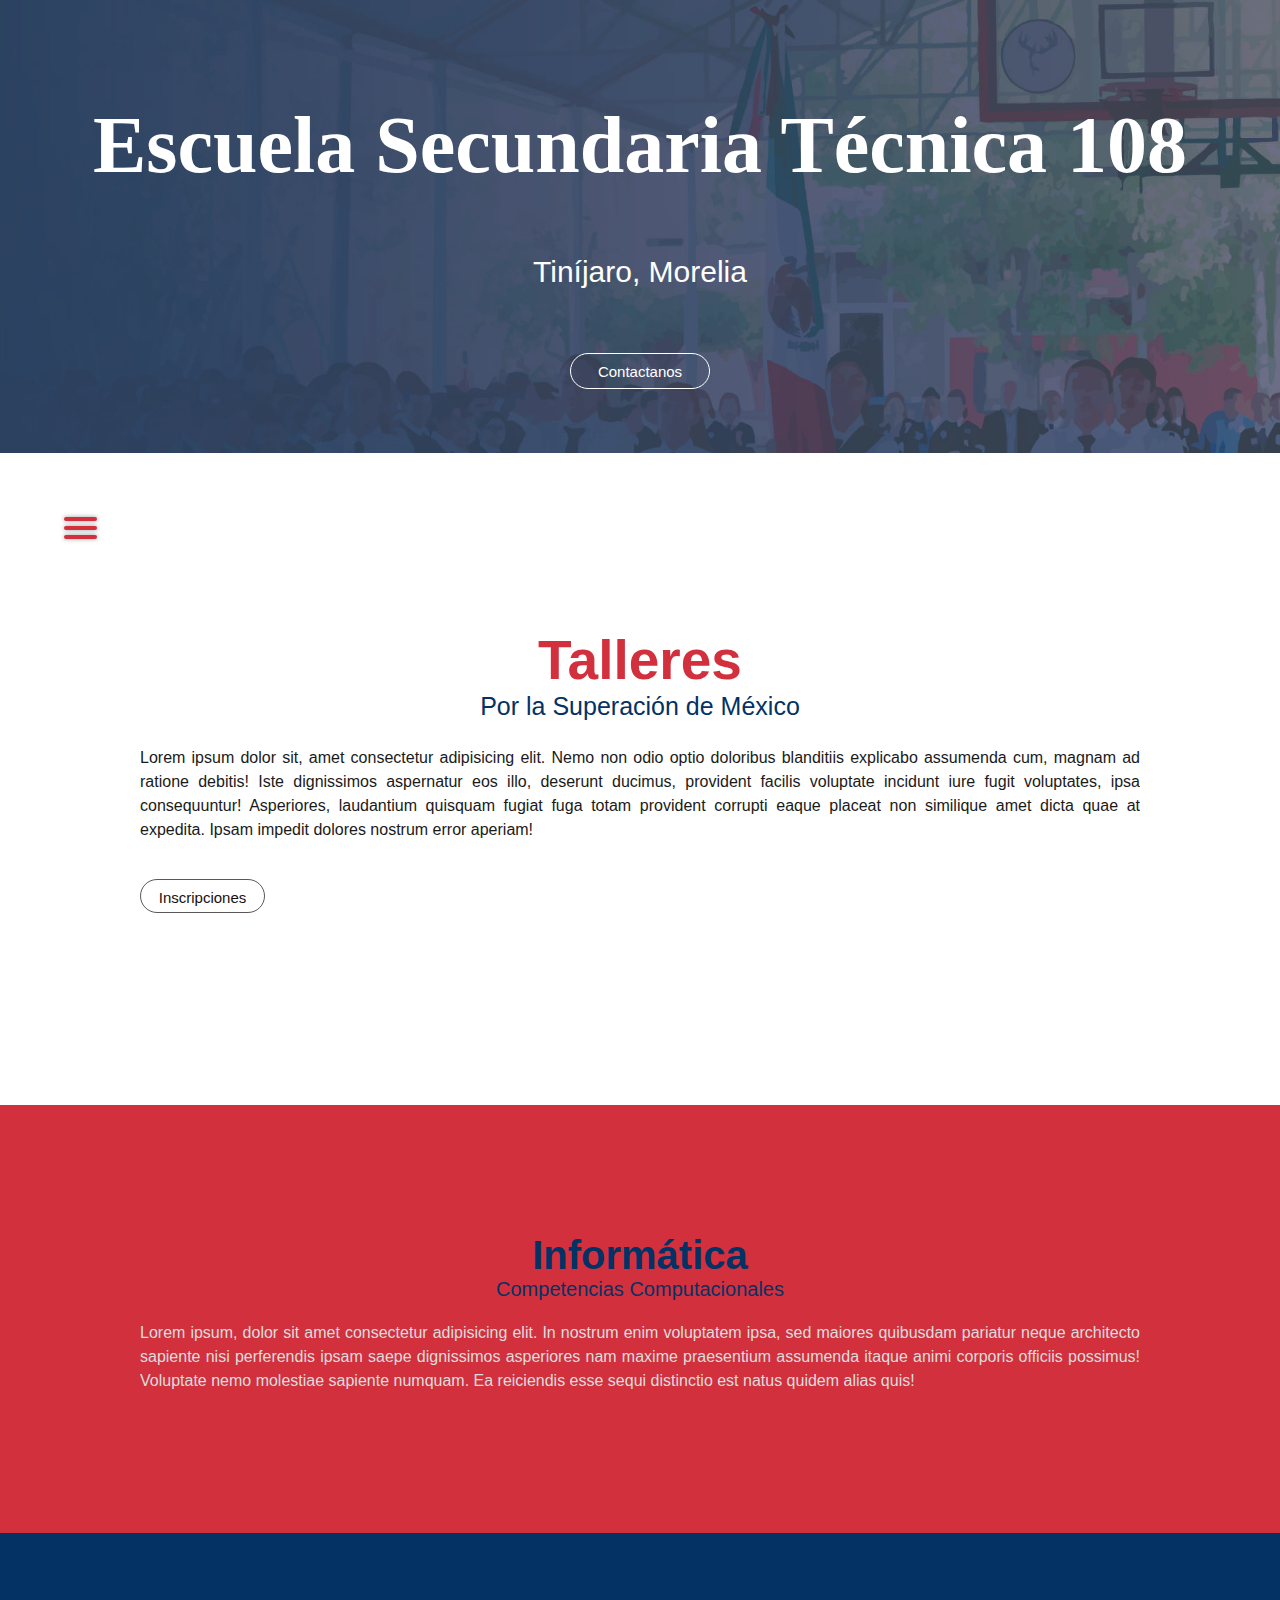
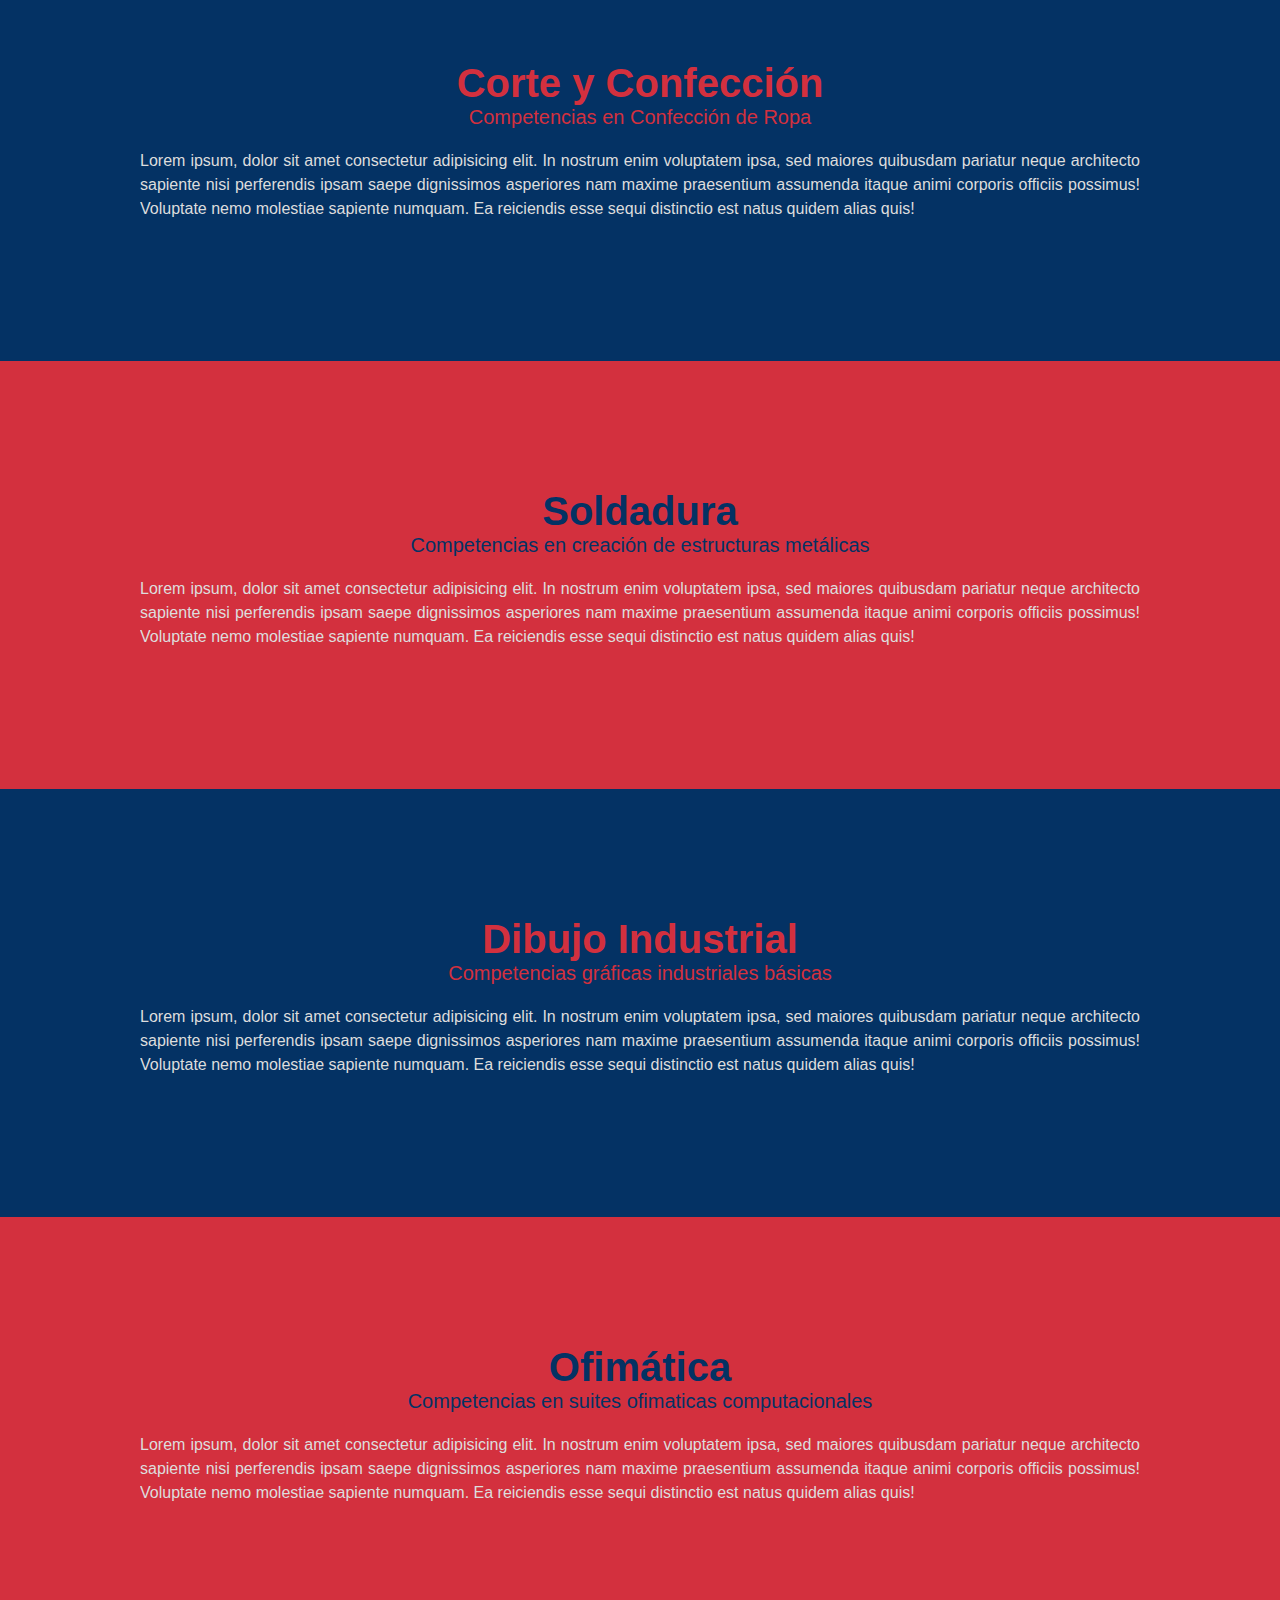
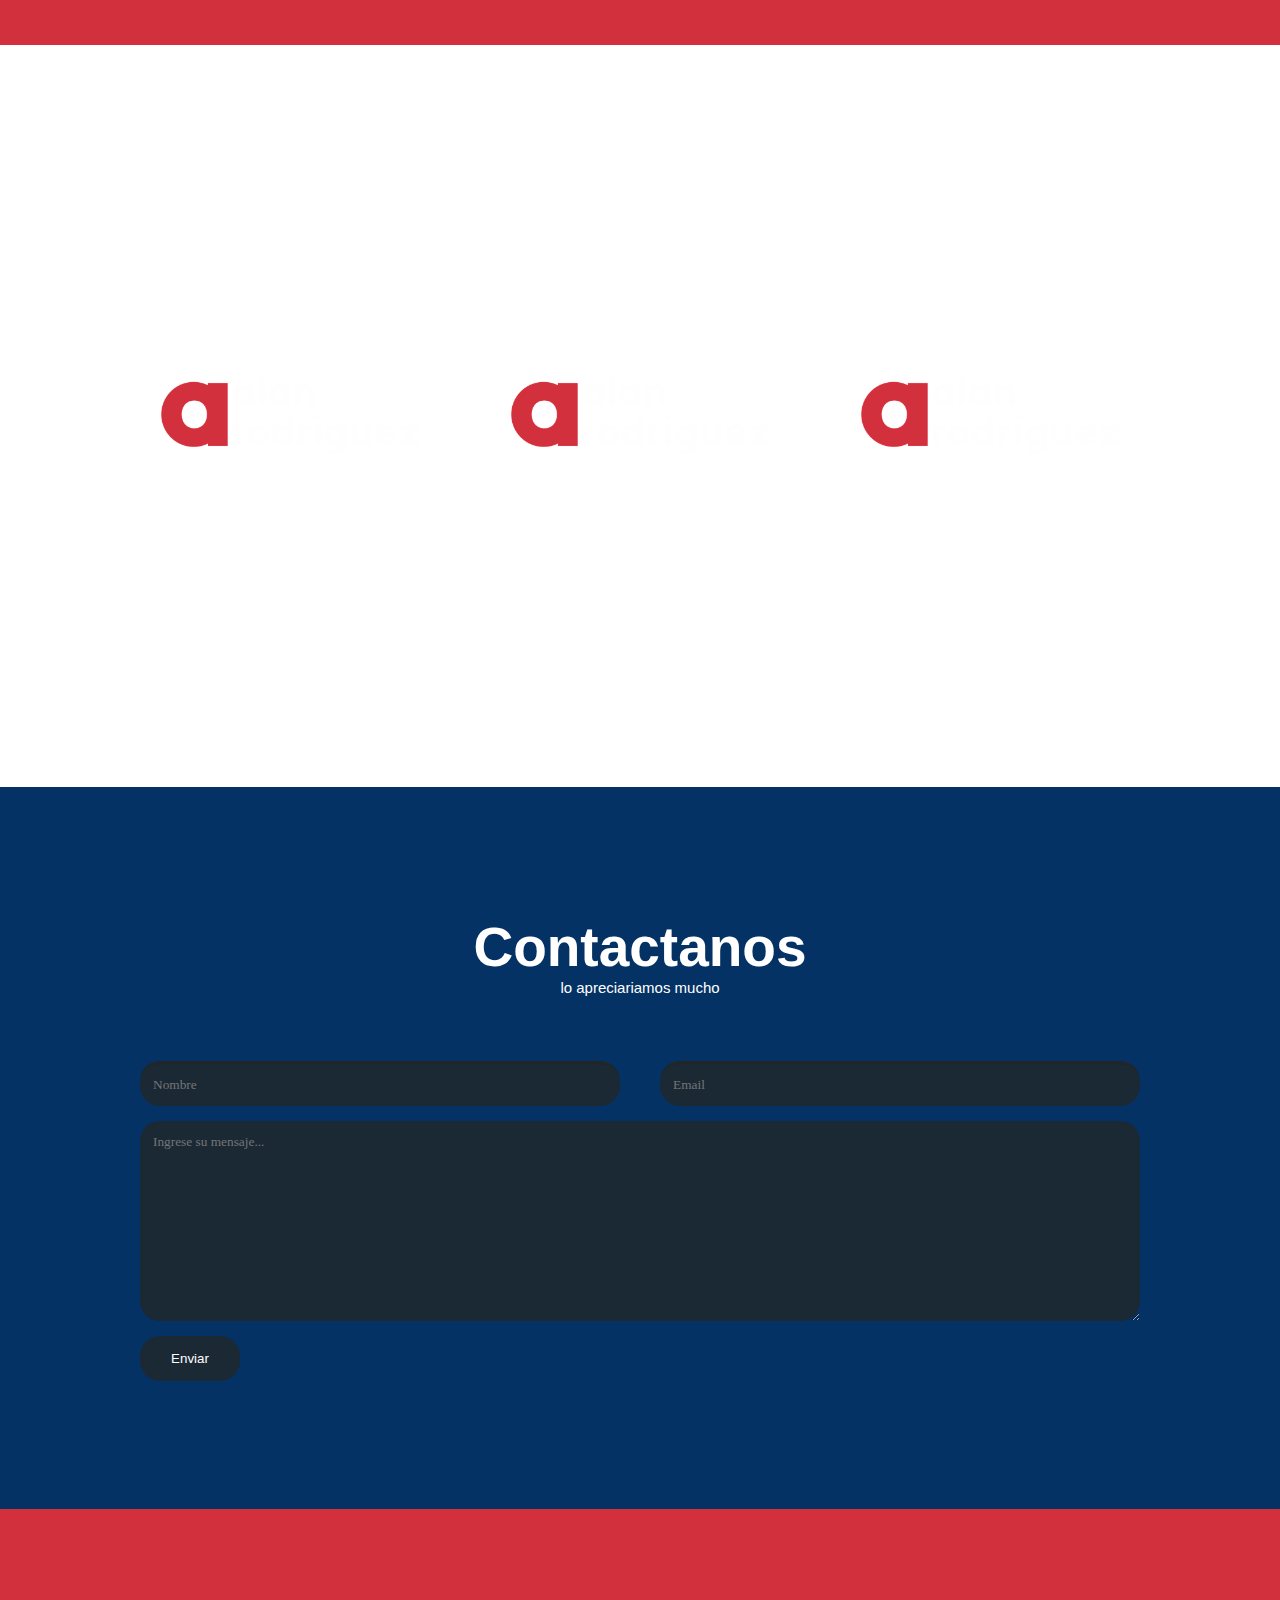
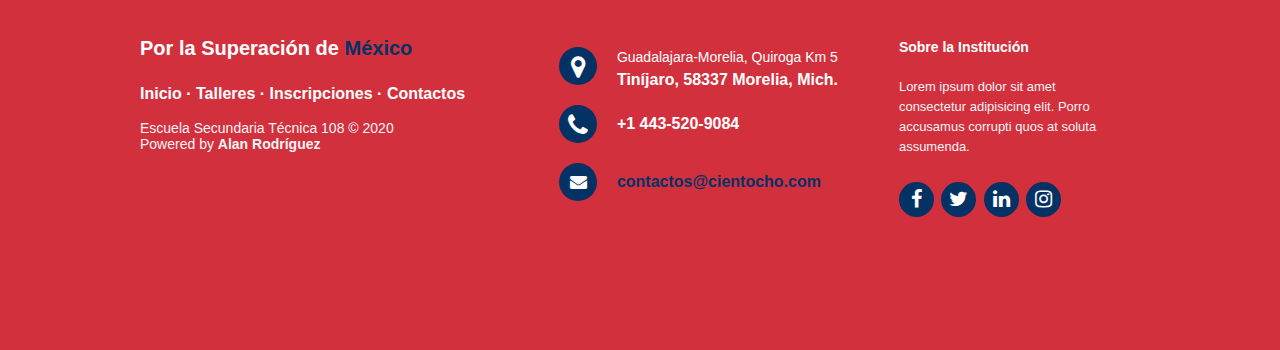
<file: Talleres.html>
<!DOCTYPE html>
<html lang="en">
<head>
    <meta charset="UTF-8">
    <meta name="viewport" content="width=device-width, initial-scale=1.0">
    <title>Talleres | Escuela Secundaria Técnica 108 | Morelia</title>
    <link rel="shortcut icon" href="img/favicon3.png" type="image/x-icon">
    <link rel="stylesheet" href="css/estilos.css">
    <link rel="stylesheet" href="http://maxcdn.bootstrapcdn.com/font-awesome/4.2.0/css/font-awesome.min.css">
</head>
<body>
    <header>
        <div class="textos">
            <h1 class="titulo">
                <a href="#" class="esc">Escuela</a>
                <a href="#" class="sec">Secundaria</a>
                <a href="#" class="tec">Técnica</a>
                <a href="#" class="num">108</a>
            </h1>
            <h3 class="subtitulo">Tiníjaro, Morelia</h3>
            <a href="Contactos.html" class="boton">
                <p class="boton-texto">Contactanos</p>
            </a>
        </div>
    </header>
    <nav role="navigation">
        <div id="menuToggle">
            <input type="checkbox" />
            <span></span>
            <span></span>
            <span></span>
            <ul id="menu">
                <a href="Index.html">
                    <li class="li-menu">Inicio</li>
                </a>
                <a href="Reseña Historica.html">
                    <li class="li-menu">Reseña Histórica</li>
                </a>
                <a href="Talleres.html">
                    <li class="li-menu">Talleres</li>
                </a>
                <a href="Transparencia.html">
                    <li class="li-menu">Transparencia</li>
                </a>
                <a href="Egresados.html">
                    <li class="li-menu">Egresados Destacados</li>
                </a>
                <a href="Inscripciones.html">
                    <li class="li-menu">Inscripciones</li>
                </a>
                <a href="Contingencia.html">
                    <li class="li-menu">Contingencia</li>
                </a>
                <a href="Profesores.html">
                    <li class="li-menu">Profesores</li>
                </a>
                <a href="Contactos.html">
                    <li class="li-menu">Contactos</li>
                </a>
            </ul>
        </div>
    </nav>
    <main>
        <section class="acerca-de">
            <div class="contenedor">
                <h2 class="sobre-nosotros">Talleres</h2>
                <h3 class="slogan">Por la Superación de México</h3>
                <p class="parrafo">Lorem ipsum dolor sit, amet consectetur adipisicing elit. Nemo non odio optio doloribus blanditiis explicabo assumenda cum, magnam ad ratione debitis! Iste dignissimos aspernatur eos illo, deserunt ducimus, provident facilis voluptate incidunt iure fugit voluptates, ipsa consequuntur! Asperiores, laudantium quisquam fugiat fuga totam provident corrupti eaque placeat non similique amet dicta quae at expedita. Ipsam impedit dolores nostrum error aperiam!</p>
                <a href="Inscripciones.html" class="boton">
                    <p class="boton-texto">Inscripciones</p>
                </a>
            </div>
        </section>
        <section class="red">
            <div class="contenedor">
                <h2 class="titulo-red">Informática</h2>
                <h3 class="subtitulo-red">Competencias Computacionales</h3>
                <p class="parrafo-white">Lorem ipsum, dolor sit amet consectetur adipisicing elit. In nostrum enim voluptatem ipsa, sed maiores quibusdam pariatur neque architecto sapiente nisi perferendis ipsam saepe dignissimos asperiores nam maxime praesentium assumenda itaque animi corporis officiis possimus! Voluptate nemo molestiae sapiente numquam. Ea reiciendis esse sequi distinctio est natus quidem alias quis!</p>
            </div>
        </section>
        <section class="blue">
            <div class="contenedor">
                <h2 class="titulo-blue">Corte y Confección</h2>
                <h3 class="subtitulo-blue">Competencias en Confección de Ropa</h3>
                <p class="parrafo-white">Lorem ipsum, dolor sit amet consectetur adipisicing elit. In nostrum enim voluptatem ipsa, sed maiores quibusdam pariatur neque architecto sapiente nisi perferendis ipsam saepe dignissimos asperiores nam maxime praesentium assumenda itaque animi corporis officiis possimus! Voluptate nemo molestiae sapiente numquam. Ea reiciendis esse sequi distinctio est natus quidem alias quis!</p>
            </div>
        </section>
        <section class="red">
            <div class="contenedor">
                <h2 class="titulo-red">Soldadura</h2>
                <h3 class="subtitulo-red">Competencias en creación de estructuras metálicas</h3>
                <p class="parrafo-white">Lorem ipsum, dolor sit amet consectetur adipisicing elit. In nostrum enim voluptatem ipsa, sed maiores quibusdam pariatur neque architecto sapiente nisi perferendis ipsam saepe dignissimos asperiores nam maxime praesentium assumenda itaque animi corporis officiis possimus! Voluptate nemo molestiae sapiente numquam. Ea reiciendis esse sequi distinctio est natus quidem alias quis!</p>
            </div>
        </section>
        <section class="blue">
            <div class="contenedor">
                <h2 class="titulo-blue">Dibujo Industrial</h2>
                <h3 class="subtitulo-blue">Competencias gráficas industriales básicas</h3>
                <p class="parrafo-white">Lorem ipsum, dolor sit amet consectetur adipisicing elit. In nostrum enim voluptatem ipsa, sed maiores quibusdam pariatur neque architecto sapiente nisi perferendis ipsam saepe dignissimos asperiores nam maxime praesentium assumenda itaque animi corporis officiis possimus! Voluptate nemo molestiae sapiente numquam. Ea reiciendis esse sequi distinctio est natus quidem alias quis!</p>
            </div>
        </section>
        <section class="red">
            <div class="contenedor">
                <h2 class="titulo-red">Ofimática</h2>
                <h3 class="subtitulo-red">Competencias en suites ofimaticas computacionales</h3>
                <p class="parrafo-white">Lorem ipsum, dolor sit amet consectetur adipisicing elit. In nostrum enim voluptatem ipsa, sed maiores quibusdam pariatur neque architecto sapiente nisi perferendis ipsam saepe dignissimos asperiores nam maxime praesentium assumenda itaque animi corporis officiis possimus! Voluptate nemo molestiae sapiente numquam. Ea reiciendis esse sequi distinctio est natus quidem alias quis!</p>
            </div>
        </section>
        <section class="fondo">
            <div class="contenedor">
                <h2 class="titulo-egresados">Egresados Destacados</h2>
                <h3 class="subtitulo-egresados">Conoce a los mejores ex alumnos</h3>
                <div class="egresados">
                    <div class="egresado">
                        <img src="Img/logo.png" alt="">
                    </div>
                    <div class="egresado">
                        <img src="Img/logo.png" alt="">
                    </div>
                    <div class="egresado">
                        <img src="Img/logo.png" alt="">
                    </div>
                </div>
                <div class="contenedor-slim">
                    <a href="Egresados.html" class="boton">
                        <p class="boton-texto-inscripciones">Ver Todos</p>
                    </a>
                </div>
            </div>
        </section>
        <section class="contactos">
            <div class="contenedor">
                <h2 class="titulo-contactos">Contactanos</h2>
                <h3 class="subtitulo-contactos">lo apreciariamos mucho</h3>
                <div class="pre-footer">
                    <form method="POST" action="#">
                        <input type="text" name="nombre" id="" placeholder="Nombre">
                        <input type="email" name="email" id="" placeholder="Email">
                        <textarea type="text" name="mensaje" id="" cols="30" rows="10" placeholder="Ingrese su mensaje..."></textarea>
                        <input type="submit" value="Enviar">
                    </form>
                </div>
            </div>
        </section>
    </main>
    <footer class="footer-distributed">
        <div class="contenedor">
            <div class="footer-left">
            <h3>Por la Superación de<span> México</span></h3>
            <p class="footer-links">
                <strong>
                <a href="Index.html">Inicio</a>
                ·
                <a href="Talleres.html">Talleres</a>
                ·
                <a href="Inscripciones.html">Inscripciones</a>
                ·
                <a href="Contactos.html">Contactos</a>
                </strong>
            </p>
            <p class="footer-company-name">Escuela Secundaria Técnica 108 &copy; 2020</p>
            <p class="footer-company-name">Powered by <strong>Alan Rodríguez</strong></p>
        </div>
        <div class="footer-center">
            <div>
                <i class="fa fa-map-marker"></i>
                <p><span>Guadalajara-Morelia, Quiroga Km 5</span><strong>Tiníjaro, 58337 Morelia, Mich.</strong></p>
            </div>
            <div>
                <i class="fa fa-phone"></i>
                <p><strong>+1 443-520-9084</strong></p>
            </div>
            <div>
                <i class="fa fa-envelope"></i>
                <p><a href="mailto:support@company.com"><strong>contactos@cientocho.com</strong></a></p>
            </div>
        </div>
        <div class="footer-right">
            <p class="footer-company-about">
                <span>Sobre la Institución</span>
                Lorem ipsum dolor sit amet consectetur adipisicing elit. Porro accusamus corrupti quos at soluta assumenda.
            </p>
            <div class="footer-icons">
                <a href="#"><i class="fa fa-facebook"></i></a>
                <a href="#"><i class="fa fa-twitter"></i></a>
                <a href="#"><i class="fa fa-linkedin"></i></a>
                <a href="#"><span class="fa fa-instagram"></span></a>
            </div>
        </div>
        </div>
    </footer>
</body>
</html>
</file>
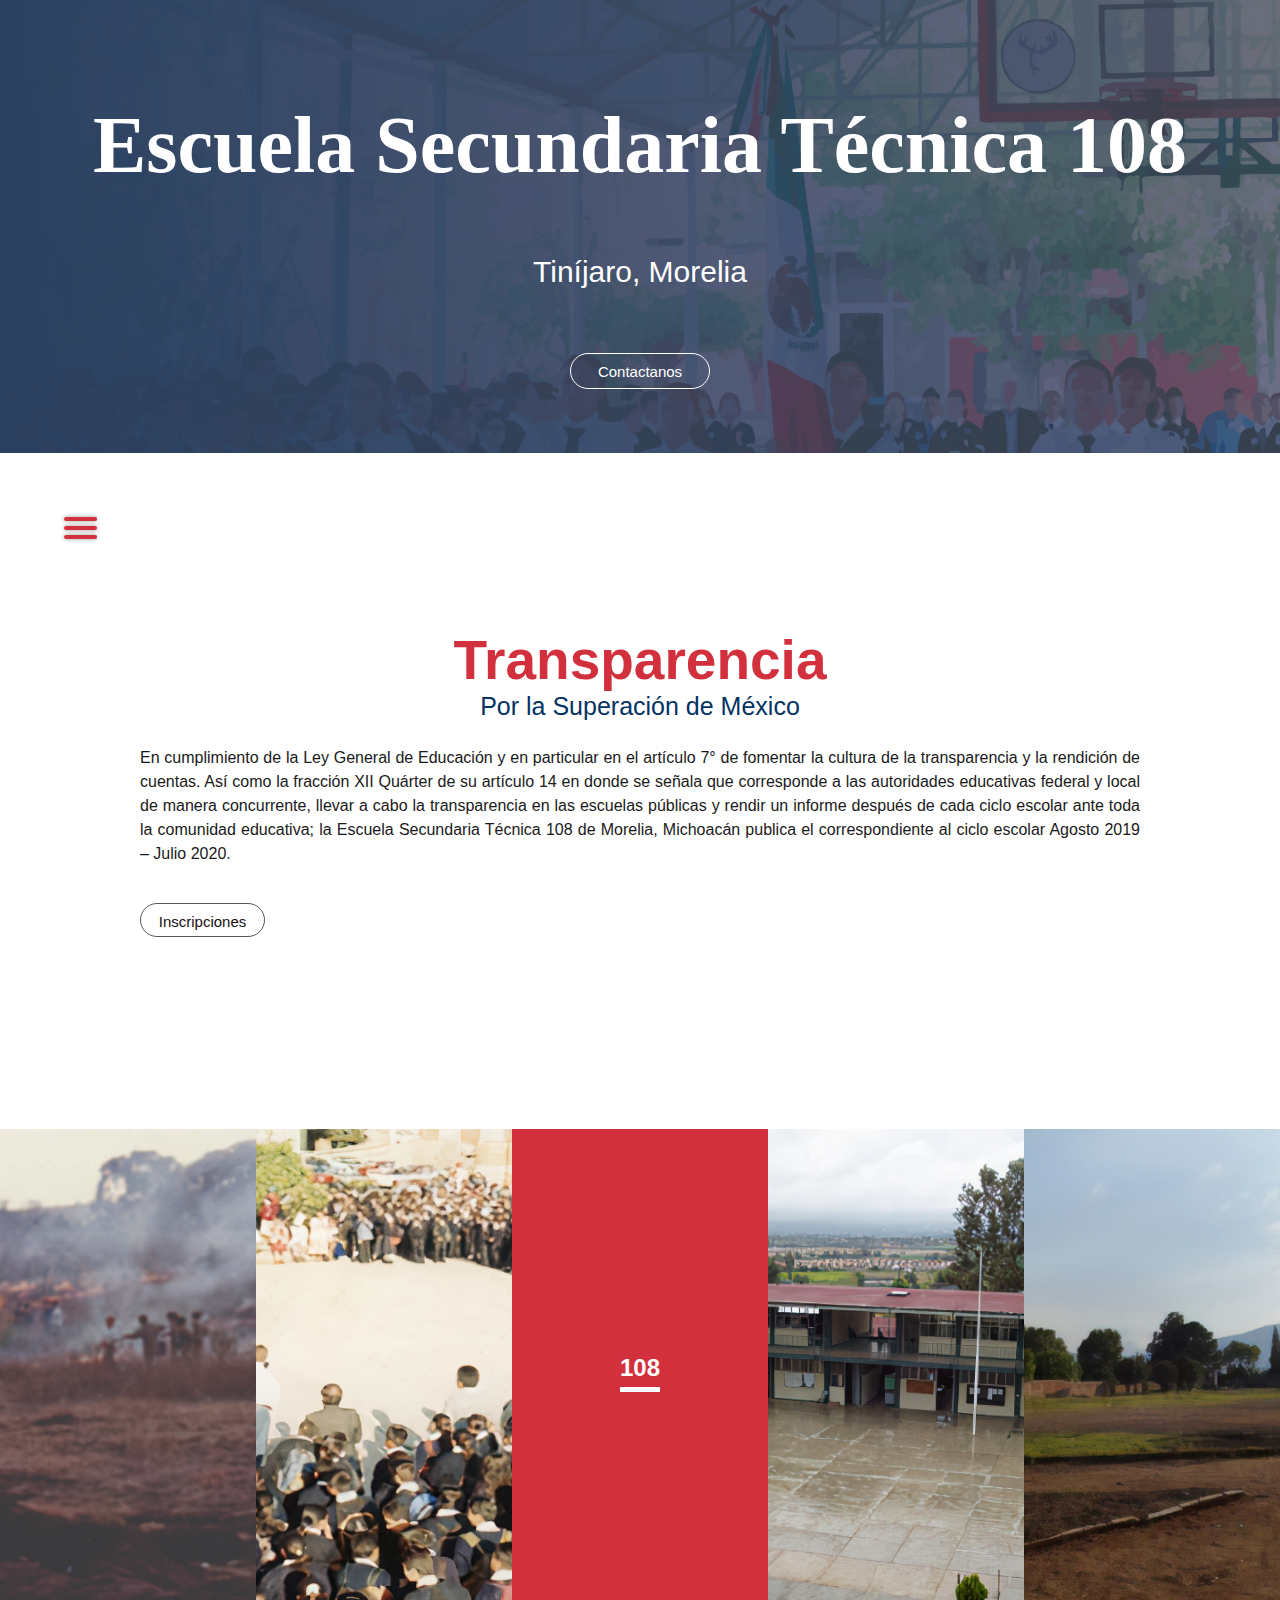
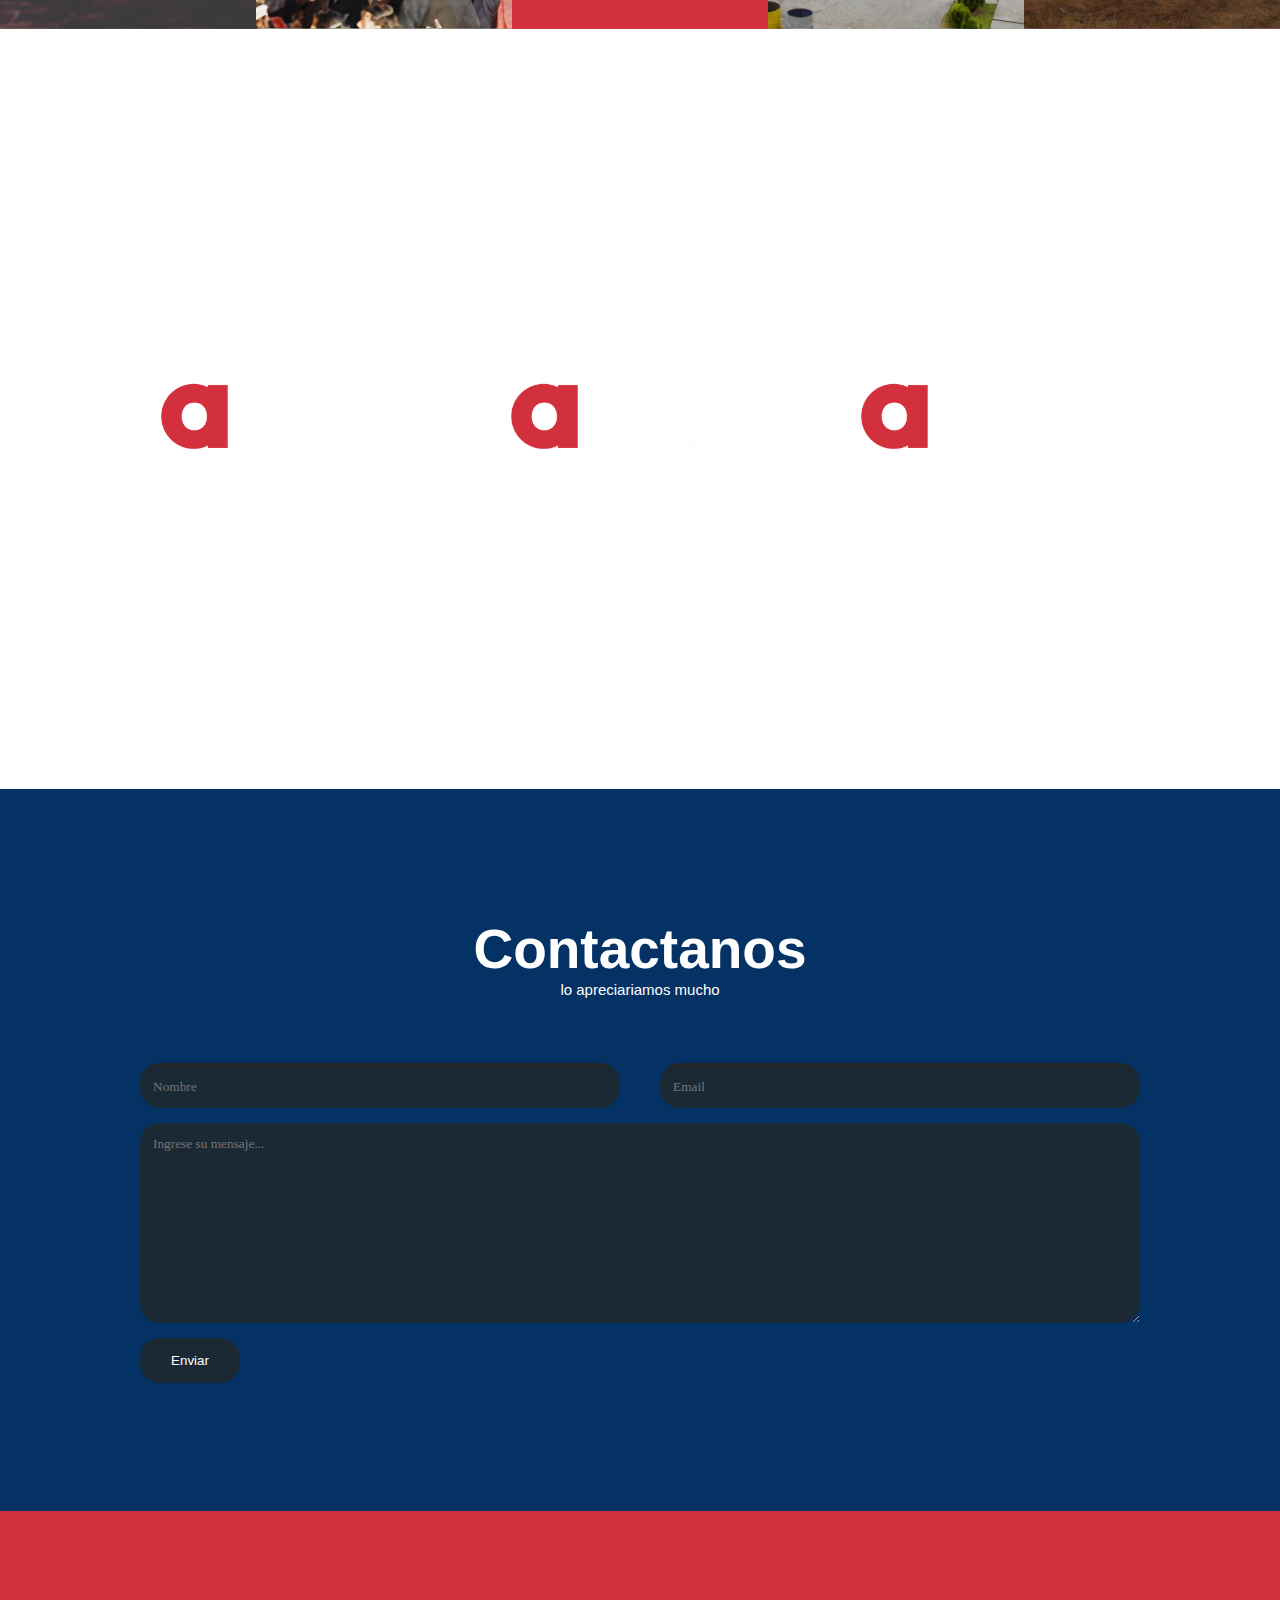
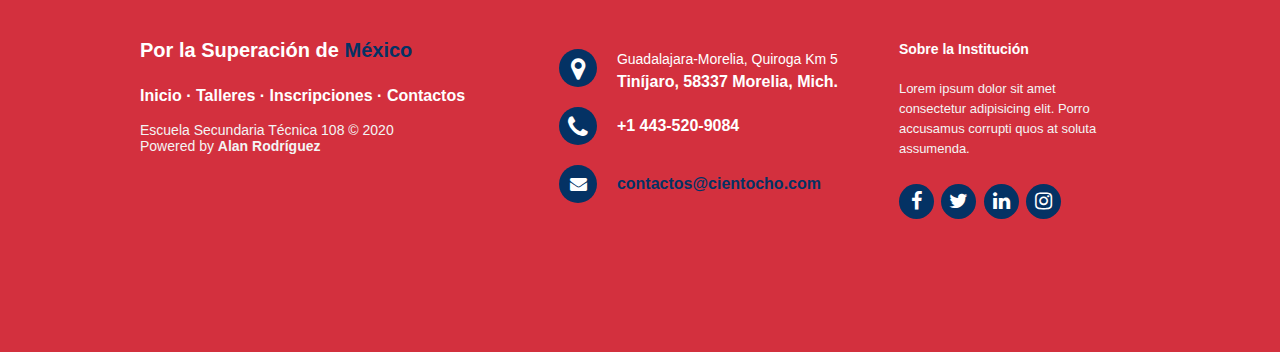
<file: Transparencia.html>
<!DOCTYPE html>
<html lang="en">
<head>
    <meta charset="UTF-8">
    <meta name="viewport" content="width=device-width, initial-scale=1.0">
    <title>Transparencia | Escuela Secundaria Técnica 108 | Morelia</title>
    <link rel="shortcut icon" href="img/favicon3.png" type="image/x-icon">
    <link rel="stylesheet" href="css/estilos.css">
    <link rel="stylesheet" href="http://maxcdn.bootstrapcdn.com/font-awesome/4.2.0/css/font-awesome.min.css">
</head>
<body>
    <header>
        <div class="textos">
            <h1 class="titulo">
                <a href="#" class="esc">Escuela</a>
                <a href="#" class="sec">Secundaria</a>
                <a href="#" class="tec">Técnica</a>
                <a href="#" class="num">108</a>
            </h1>
            <h3 class="subtitulo">Tiníjaro, Morelia</h3>
            <a href="Contactos.html" class="boton">
                <p class="boton-texto">Contactanos</p>
            </a>
        </div>
    </header>
    <nav role="navigation">
        <div id="menuToggle">
            <input type="checkbox" />
            <span></span>
            <span></span>
            <span></span>
            <ul id="menu">
                <a href="Index.html">
                    <li class="li-menu">Inicio</li>
                </a>
                <a href="Reseña Historica.html">
                    <li class="li-menu">Reseña Histórica</li>
                </a>
                <a href="Talleres.html">
                    <li class="li-menu">Talleres</li>
                </a>
                <a href="Transparencia.html">
                    <li class="li-menu">Transparencia</li>
                </a>
                <a href="Egresados.html">
                    <li class="li-menu">Egresados Destacados</li>
                </a>
                <a href="Inscripciones.html">
                    <li class="li-menu">Inscripciones</li>
                </a>
                <a href="Contingencia.html">
                    <li class="li-menu">Contingencia</li>
                </a>
                <a href="Profesores.html">
                    <li class="li-menu">Profesores</li>
                </a>
                <a href="Contactos.html">
                    <li class="li-menu">Contactos</li>
                </a>
            </ul>
        </div>
    </nav>
    <main>
        <section class="acerca-de">
            <div class="contenedor">
                <h2 class="sobre-nosotros">Transparencia</h2>
                <h3 class="slogan">Por la Superación de México</h3>
                <p class="parrafo">En cumplimiento de la Ley General de Educación y en particular en el artículo 7° de fomentar la cultura de la transparencia y la rendición de cuentas. Así como la fracción XII Quárter de su artículo 14 en donde se señala que corresponde a las autoridades educativas federal y local de manera concurrente, llevar a cabo la transparencia en las escuelas públicas y rendir un informe después de cada ciclo escolar ante toda la comunidad educativa; la Escuela Secundaria Técnica 108 de Morelia, Michoacán publica el correspondiente al ciclo escolar Agosto 2019 – Julio 2020.</p>
                <a href="Inscripciones.html" class="boton">
                    <p class="boton-texto">Inscripciones</p>
                </a>
            </div>
        </section>
        <section class="galeria">
            <div class="imagenes none">
                <img src="Img/1.jpg" alt="">
            </div>
            <div class="imagenes">
                <img src="Img/3.jpg" alt="">
            </div>
            <div class="imagenes">
                <img src="Img/2.jpg" alt="">
                <div class="encima">
                    <h2>108</h2>
                    <div></div>
                </div>
            </div>
            <div class="imagenes">
                <img src="Img/4.jpg" alt="">
            </div>
            <div class="imagenes none">
                <img src="Img/5.jpg" alt="">
            </div>
        </section>
        <br>
        <section class="fondo">
            <div class="contenedor">
                <h2 class="titulo-egresados">Egresados Destacados</h2>
                <h3 class="subtitulo-egresados">Conoce a los mejores ex alumnos</h3>
                <div class="egresados">
                    <div class="egresado">
                        <img src="Img/logo.png" alt="">
                    </div>
                    <div class="egresado">
                        <img src="Img/logo.png" alt="">
                    </div>
                    <div class="egresado">
                        <img src="Img/logo.png" alt="">
                    </div>
                </div>
                <div class="contenedor-slim">
                    <a href="Egresados.html" class="boton">
                        <p class="boton-texto-inscripciones">Ver Todos</p>
                    </a>
                </div>
            </div>
        </section>
        <section class="contactos">
            <div class="contenedor">
                <h2 class="titulo-contactos">Contactanos</h2>
                <h3 class="subtitulo-contactos">lo apreciariamos mucho</h3>
                <div class="pre-footer">
                    <form method="POST" action="#">
                        <input type="text" name="nombre" id="" placeholder="Nombre">
                        <input type="email" name="email" id="" placeholder="Email">
                        <textarea type="text" name="mensaje" id="" cols="30" rows="10" placeholder="Ingrese su mensaje..."></textarea>
                        <input type="submit" value="Enviar">
                    </form>
                </div>
            </div>
        </section>
    </main>
    <footer class="footer-distributed">
        <div class="contenedor">
            <div class="footer-left">
            <h3>Por la Superación de<span> México</span></h3>
            <p class="footer-links">
                <strong>
                <a href="#">Inicio</a>
                ·
                <a href="#">Talleres</a>
                ·
                <a href="#">Inscripciones</a>
                ·
                <a href="#">Contactos</a>
                </strong>
            </p>
            <p class="footer-company-name">Escuela Secundaria Técnica 108 &copy; 2020</p>
            <p class="footer-company-name">Powered by <strong>Alan Rodríguez</strong></p>
        </div>
        <div class="footer-center">
            <div>
                <i class="fa fa-map-marker"></i>
                <p><span>Guadalajara-Morelia, Quiroga Km 5</span><strong>Tiníjaro, 58337 Morelia, Mich.</strong></p>
            </div>
            <div>
                <i class="fa fa-phone"></i>
                <p><strong>+1 443-520-9084</strong></p>
            </div>
            <div>
                <i class="fa fa-envelope"></i>
                <p><a href="mailto:support@company.com"><strong>contactos@cientocho.com</strong></a></p>
            </div>
        </div>
        <div class="footer-right">
            <p class="footer-company-about">
                <span>Sobre la Institución</span>
                Lorem ipsum dolor sit amet consectetur adipisicing elit. Porro accusamus corrupti quos at soluta assumenda.
            </p>
            <div class="footer-icons">
                <a href="#"><i class="fa fa-facebook"></i></a>
                <a href="#"><i class="fa fa-twitter"></i></a>
                <a href="#"><i class="fa fa-linkedin"></i></a>
                <a href="#"><span class="fa fa-instagram"></span></a>
            </div>
        </div>
        </div>
    </footer>
</body>
</html>
</file>
<file: css/estilos.css>
* {
    margin: 0;
    padding: 0;
    box-sizing: border-box;
}

body {
    font-family: 'Metropolis', sans-serif;
    font-size: 16px;
    overflow-x: hidden;
}

/* Fuentes */

h1 {
    font-family: 'Metropolis';
    src: url(https://github.com/chrismsimpson/Metropolis/blob/master/Fonts/Webfonts/WOFF/Metropolis-Black.woff) format(woff);
}

@font-face {
    font-family: 'Metropolis 800';
    src: url(../fonts/Metropolis-ExtraBold.woff) format(woff);
    font-weight: 800;
}

@font-face {
    font-family: 'Metropolis 700';
    src: url(../fonts/Metropolis-Bold.woff) format(woff);
    font-weight: 700;
}

@font-face {
    font-family: 'Metropolis 600';
    src: url(../fonts/Metropolis-SemiBold.woff) format(woff);
    font-weight: 600;
}

@font-face {
    font-family: 'Metropolis 500';
    src: url(../fonts/Metropolis-Medium.woff) format(woff);
    font-weight: 500;
}

@font-face {
    font-family: 'Metropolis 400';
    src: url(../fonts/Metropolis-Regular.woff) format(woff);
    font-weight: 400;
}

@font-face {
    font-family: 'Metropolis 300';
    src: url(../fonts/Metropolis-Light.woff) format(woff);
    font-weight: 300;
}

@font-face {
    font-family: 'Metropolis 200';
    src: url(../fonts/Metropolis-ExtraLight.woff) format(woff);
    font-weight: 200;
}

@font-face {
    font-family: 'Metropolis 100';
    src: url(../fonts/Metropolis-Thin.woff) format(woff);
    font-weight: 100;
}



/* Header */

header {
    width: 100%;
    background-image: url(../img/Fondo1.jpg);
    background-attachment: fixed;
    background-position: center;
    background-size: cover;
    position: relative;
    overflow: hidden;
    color: #fff;
    text-align: center;
}

header .textos {
    margin-top: 100px;
    text-align: center;
}

header .titulo {
    margin: 5vw;
    font-weight: 900;
    font-size: 80px;
}

header .esc {
    text-decoration: none;
    color: #fff;
    transition: 0.3s;
}
header .esc:hover {
    color: #043264;
    transition: width 2s linear 1s;
}

header .sec {
    text-decoration: none;
    color: #fff;
    transition: 0.3s;
}
header .sec:hover {
    color: #d3303e;
    transition: width 2s linear 1s;
}

header .tec {
    text-decoration: none;
    color: #fff;
    transition: 0.3s;
}
header .tec:hover {
    color: #043264;
    transition: width 2s linear 1s;
}

header .num {
    text-decoration: none;
    color: #fff;
    transition: width 2s linear 1s;
}
header .num:hover {
    color: #d3303e;
    transition: width 2s linear 1s;
}

header .subtitulo {
    font-size: 30px;
    font-weight: 300;
    margin: 32px 0 0px 0;
}

header .boton {
    display: inline-block;
    padding: 6px 6px 8px 6px;
    width: 140px;
    border: 1px solid #fff;
    color: #fff;
    font-size: 15px;
    text-align: center;
    text-decoration: none;
    border-radius: 20px;
}

.boton {
    display: inline-block;
    margin: 5vw 0;
    padding: 6px 10px;
    padding-bottom: 8px;
    border: 1px solid #fff;
    color: #fff;
    font-size: 20px;
    text-align: center;
    text-decoration: none;
    border-radius: 20px;
}

.boton-texto {
    margin-top: 3px;
}

.boton-texto-inscripciones {
    font-size: 15px;
    text-align: center;
    margin-top: 3px;
}

.boton-black {
    display: inline-block;
    margin: 5vw 0;
    padding: 6px;
    padding-bottom: 8px;
    width: 100px;
    border: 1px solid rgb(15, 15, 15);
    color: rgb(15, 15, 15);
    font-size: 15px;
    text-align: center;
    text-decoration: none;
    border-radius: 20px;
}

.boton-texto-black {
    margin-top: 3px;
}

/* Nav */

nav {
    position: sticky;
    top: 0;
    z-index: 10;
}

#menuToggle
{
    display: block;
    position: relative;
    top: 5vw;
    left: 5vw;

    z-index: 1;

    -webkit-user-select: none;
    user-select: none;
}

#menuToggle a
{
    text-decoration: none;
    color: #f1f1f1;

    transition: color 0.3s ease;
}

#menuToggle a:hover
{
    color: #D3303E;
}


#menuToggle input
{
    display: block;
    width: 40px;
    height: 32px;
    position: absolute;
    top: -7px;
    left: -5px;

    cursor: pointer;

    opacity: 0;
    z-index: 2; 

    -webkit-touch-callout: none;
}

#menuToggle span {
    display: block;
    width: 33px;
    height: 4px;
    margin-bottom: 5px;
    position: relative;

    background: #D3303E;
    box-shadow: 0px 0px 4px 0 rgba(68, 68, 68, 0.53);
    border-radius: 20px;

    z-index: 1;


    transform-origin: 4px 0px;

    transition:
        transform 0.5s cubic-bezier(0.77,0.2,0.05,1.0),
        background 0.5s cubic-bezier(0.77,0.2,0.05,1.0),
        opacity 0.55s ease;
}

#menuToggle span:first-child {
    transform-origin: 0% 0%;
}

#menuToggle span:nth-last-child(2) {
    transform-origin: 0% 100%;
}

#menuToggle input:checked ~ span {
    opacity: 1;
    transform: rotate(45deg) translate(-2px, -1px);
    background: #f1f1f1;
}

#menuToggle input:checked ~ span:nth-last-child(3) {
    opacity: 0;
    transform: rotate(0deg) scale(0.2, 0.2);
}

#menuToggle input:checked ~ span:nth-last-child(2) {
    transform: rotate(-45deg) translate(0, -1px);
}

#menu {
    position: absolute;
    width: 300px;
    margin: -100px 0 0 -80px;
    padding: 50px;
    padding-top: 125px;
    border-top-right-radius: 20px;
    border-bottom-right-radius: 20px;

    background: rgba(4, 50, 100, 0.8);
    list-style-type: none;
    -webkit-font-smoothing: antialiased;
    /* to stop flickering of text in safari */

    transform-origin: 0% 0%;
    transform: translate(-100%, 0);

    transition: transform 0.5s cubic-bezier(0.77,0.2,0.05,1.0);
    box-shadow: 0px 0px 4px 0 rgba(0, 0, 0, 0.49);
}

#menu li {
    padding: 10px 0;
    margin-left: 30px;
    font-size: 22px;
}

#menuToggle input:checked ~ ul {
    transform: none;
}

/* Main */

.contenedor {
    width: 90%;
    max-width: 1000px;
    margin: auto;
    overflow: hidden;
    padding: 10vw 0;
}

.contenedor-slim {
    width: 90%;
    max-width: 1000px;
    margin: auto;
    overflow: hidden;
    padding: 0 0;
    text-align: center;
}

.sobre-nosotros {
    text-align: center;
    font-size: 55px;
    color: #D3303E;
    font-weight: 700;
    margin-top: 20px;
}

.slogan {
    font-size: 25px;
    font-weight: 300;
    text-align: center;
    margin-bottom: 25px;
    color: #043264;
}

.parrafo {
    margin-bottom: 12px;
    font-weight: 200;
    text-align: justify;
    line-height: 24px;
    color: rgb(26, 26, 26);
}

.acerca-de .boton {
    display: inline-block;
    padding: 6px;
    width: 125px;
    font-weight: 200;
    border: 1px solid rgba(24, 16, 16, .7);
    color: rgb(24, 16, 16);
    font-size: 15px;
    text-align: center;
    text-decoration: none;
    border-radius: 20px;
    margin-top: 25px;
}

.galeria {
    width: 100%;
    height: 500px;
    overflow: hidden;
    display: flex;
    position: relative;
    flex-wrap: wrap;
}

.imagenes {
    width: 20%;
    height: 500px;
    overflow: hidden;
    position: relative;
}

.imagenes img {
    width: 100%;
    height: 100%;
    object-fit: cover;
}

.encima {
    position: absolute;
    top: 0;
    left: 0;
    width: 100%;
    height: 100%;
    background: #D3303E;
}

.encima h2 {
    position: relative;
    top: 45%;
    text-align: center;
    color: #fff;
}

.encima div {
    position: relative;
    display: block;
    top: 46%;
    width: 40px;
    height: 5px;
    background: #fff;
    margin: auto;
}


.cards {
    width: 100%;
    margin: auto;
    display: flex;
    flex-wrap: wrap;
    justify-content: space-around;
}

.card {
    margin: 20px 0;
    width: 30%;
    height: 270px;
    text-align: center;
    padding: 20px;
    box-shadow: 0px 0px 4px 0 rgba(2, 2, 2, 0.849);
    border-radius: 20px;
    background: rgba(255, 255, 255, 0.507);
}
.cards img {
    width: 140px;
    height: 140px;
    margin-bottom: 10px;
    object-fit: cover;
    border-radius: 100%;
}

.fondo {
    position: relative;
    background-image: url(../img/fondo.png);
    overflow: hidden;
    background-attachment: fixed;
    background-position: center;
    background-size: cover;
}

.titulo-egresados,
.subtitulo-egresados {
    color: #fff;
    text-align: center;
}

.titulo-egresados {
    font-size: 55px;
}

.subtitulo-egresados {
    font-size: 25px;
    font-weight: 300;
    margin-bottom: 65px;
}

.egresados {
    display: flex;
    flex-wrap: wrap;
    width: 100%;
    justify-content: space-between;
}

.egresado {
    width: 30%;
}

.egresado img {
    width: 100%;
}

.contactos {
    background: #043264;
}

.titulo-contactos,
.subtitulo-contactos {
    color: #fff;
    text-align: center;
}

.titulo-contactos {
    font-size: 55px;
    font-weight: 600;
}

.subtitulo-contactos {
    font-size: 15px;
    font-weight: 400;
    margin-bottom: 65px;
}

form {
    display: flex;
    width: 100%;
    justify-content: space-between;
    flex-wrap: wrap;
    margin: auto;
}

input[type="email"],
input[type="text"] {
    font-family: 'Metropolis';
        src: url(../fonts/Metropolis-Medium.woff);
    display: inline-block;
    width: 48%;
    padding: 13px;
    border: none;
    color: #fff;
    background: rgba(37, 37, 33, .7);
    margin-bottom: 15px;
    border-top: solid rgba(37, 37, 33, .7);
    border-radius: 20px;
}

input[type="text"]:focus,
input[type="email"]:focus,
textarea:focus {
    border-top: 5px solid rgba(255, 255, 255, 0.7);
}

textarea {
    font-family: 'Metropolis';
        src: url(../fonts/Metropolis-Medium.woff);
    display: block;
    width: 100%;
    min-width: 100%;
    max-height: 200px;
    min-height: 200px;
    background: rgba(37, 37, 33, .7);
    padding: 13px;
    border: none;
    color: #fff;
    margin-bottom: 15px;
    border-radius: 20px;
}

input[type="submit"] {
    display: inline-block;
    padding: 15px;
    border: none;
    color: #fff;
    background: rgba(37, 37, 33, .7);
    width: 100px;
    border-radius: 20px;
}

/* Footer */

.footer-distributed{
	background-color: #D3303E;
	box-shadow: 0 1px 1px 0 rgba(0, 0, 0, 0.12);
	box-sizing: border-box;
	width: 100%;
	text-align: left;
	margin-top: 0px;
}

.footer-distributed .footer-left,
.footer-distributed .footer-center,
.footer-distributed .footer-right{
	display: inline-block;
	vertical-align: top;
}

.footer-distributed .footer-left{
	width: 40%;
}

.footer-distributed h3{
	color:  #ffffff;
	font-weight: 900;
	font-size: 20px;
	margin: 0;
}

.footer-distributed h3 span{
	color: #043264;
}


.footer-distributed .footer-links{
	color:  #ffffff;
	margin: 20px 0 12px;
	padding: 0;
}

.footer-distributed .footer-links a{
	display:inline-block;
	line-height: 1.8;
	text-decoration: none;
	color:  inherit;
}

.footer-distributed .footer-company-name{
	color:  #f4f4f4;
	font-size: 14px;
	font-weight: normal;
	margin: 0;
}


.footer-distributed .footer-center{
	width: 35%;
}

.footer-distributed .footer-center i{
	background-color:  #043264;
	color: #ffffff;
	font-size: 25px;
	width: 38px;
	height: 38px;
	border-radius: 50%;
	text-align: center;
	line-height: 42px;
	margin: 10px 15px;
	vertical-align: middle;
}

.footer-distributed .footer-center i.fa-envelope{
	font-size: 17px;
	line-height: 38px;
}

.footer-distributed .footer-center p{
	display: inline-block;
	color: #ffffff;
	vertical-align: middle;
	margin:0;
}

.footer-distributed .footer-center p span{
	display:block;
	font-weight: normal;
	font-size:14px;
	line-height:2;
}

.footer-distributed .footer-center p a{
	color:  #043264;
	text-decoration: none;;
}

.footer-distributed .footer-right{
	width: 20%;
}

.footer-distributed .footer-company-about{
	line-height: 20px;
	color:  #f4f4f4;
	font-size: 13px;
	font-weight: normal;
	margin: 0;
}

.footer-distributed .footer-company-about span{
	display: block;
	color:  #ffffff;
	font-size: 14px;
	font-weight: bold;
	margin-bottom: 20px;
}

.footer-distributed .footer-icons{
	margin-top: 25px;
}

.footer-distributed .footer-icons a{
	display: inline-block;
	width: 35px;
	height: 35px;
	cursor: pointer;
	background-color:  #043264;
	border-radius: 50%;

	font-size: 20px;
	color: #ffffff;
	text-align: center;
	line-height: 35px;

	margin-right: 3px;
	margin-bottom: 5px;
}

/* Responsive */

@media screen and (max-width:900px) {
    .card {
        width: 48%;
    }
}

@media screen and (max-width:640px) {
    header .textos {
        margin-top: 130px;
    }

    .none {
        display: none
    }

    .imagenes {
        flex-grow: 1;
    }

    .card {
        width: 90%;
    }

    .card-profesores {
        width: 90%;
    }

    .fondo {
        height: auto;
    }

    .especial {
        display: none;
    }

    .egresado {
        width: 90%;
        margin-bottom: 50px;
    }
}

@media screen and (max-width:380px) {
    header .textos {
        margin-top: 100px;
    }

    header .titulo {
        font-size: 35px;
    }

    header .subtitulo {
        font-size: 25px;
        margin-bottom: 32px;
    }

    .titulo-egresados-historia {
        font-size: 10px;
    }

    .sobre-nosotros {
        font-size: 46px;
    }

    .slogan {
        font-size: 20px;
    }

    .titulo-egresados {
        font-size: 36px;
    }

    .subtitulo-egresados {
        font-size: 16px;
    }
    .titulo-red {
        font-size: 20px;
    }

    .subtitulo-red {
        font-size: 12px;
    }

    .titulo-blue {
        font-size: 20px;
    }

    .subtitulo-blue {
        font-size: 12px;
    }
}

@media screen and (max-width:640px) {
    header .textos {
        margin-top: 30px;
    }

    header .titulo {
        font-size: 55px;
    }


    header .subtitulo {
        font-size: 20px;
        margin-bottom: 32px;
    }

    .sobre-nosotros {
        font-size: 40px;
    }

    .slogan {
        font-size: 20px;
    }

    .titulo-egresados {
        font-size: 40px;
    }

    .subtitulo-egresados {
        font-size: 20px;
    }

    h2 .titulo-red,
    h2 .titulo-blue {
        font-size: 2vw;
    }

    .subtitulo-red, 
    .subtitulo-blue {
        font-size: 2.5vw;
    }

    .titulo-contactos {
        font-size: 40px;
    }
}

/* Footer Responsive */

@media (max-width: 880px) {

	.footer-distributed{
		font: bold 14px sans-serif;
	
	}

	.footer-distributed .footer-left,
	.footer-distributed .footer-center,
	.footer-distributed .footer-right{
		display: block;
		width: 100%;
		margin-bottom: 40px;
		text-align: center;
	}

	.footer-distributed .footer-center i{
		margin-left: 0;
	}
	.main {
		line-height: normal;
		font-size: auto;
	}
}


/* Archivos Secundarios */

.red {
    background: #D3303E;
}

.blue {
    background: #043264;
}

.titulo-red, 
.titulo-blue {
    text-align: center;
    font-size: 40px;
}

.subtitulo-red, 
.subtitulo-blue {
    text-align: center;
    font-size: 20px;
    font-weight: 400;
}

.titulo-red,
.subtitulo-red {
    color: #043264;
}

.titulo-blue,
.subtitulo-blue {
    color: #D3303E;
}

.subtitulo-red, 
.subtitulo-blue {
    margin-bottom: 20px;
}

.parrafo-white {
    margin-bottom: 12px;
    font-weight: 200;
    text-align: justify;
    line-height: 24px;
    color: rgb(221, 221, 221);
}

.himno {
    width: 100%;
    padding: 0 10%;
    text-align: center;
    align-self: center;
    padding-bottom: 40px;
}

.himno-texto {
    color: #fff;
    font-size: 15px;
}

.horario {
    width: 100%;
}

.comunicado {
    margin-left: 5vw;
    color: rgb(26, 26, 26);
}

iframe {
    width: 100%;
    height: 400px;
    margin-bottom: 40px;
    border-radius: 20px;
    box-shadow: rgba(17, 17, 17, 0.53);
}

.a-contactos {
    text-decoration: none;
    color: rgb(26, 26, 26);
}
</file>
